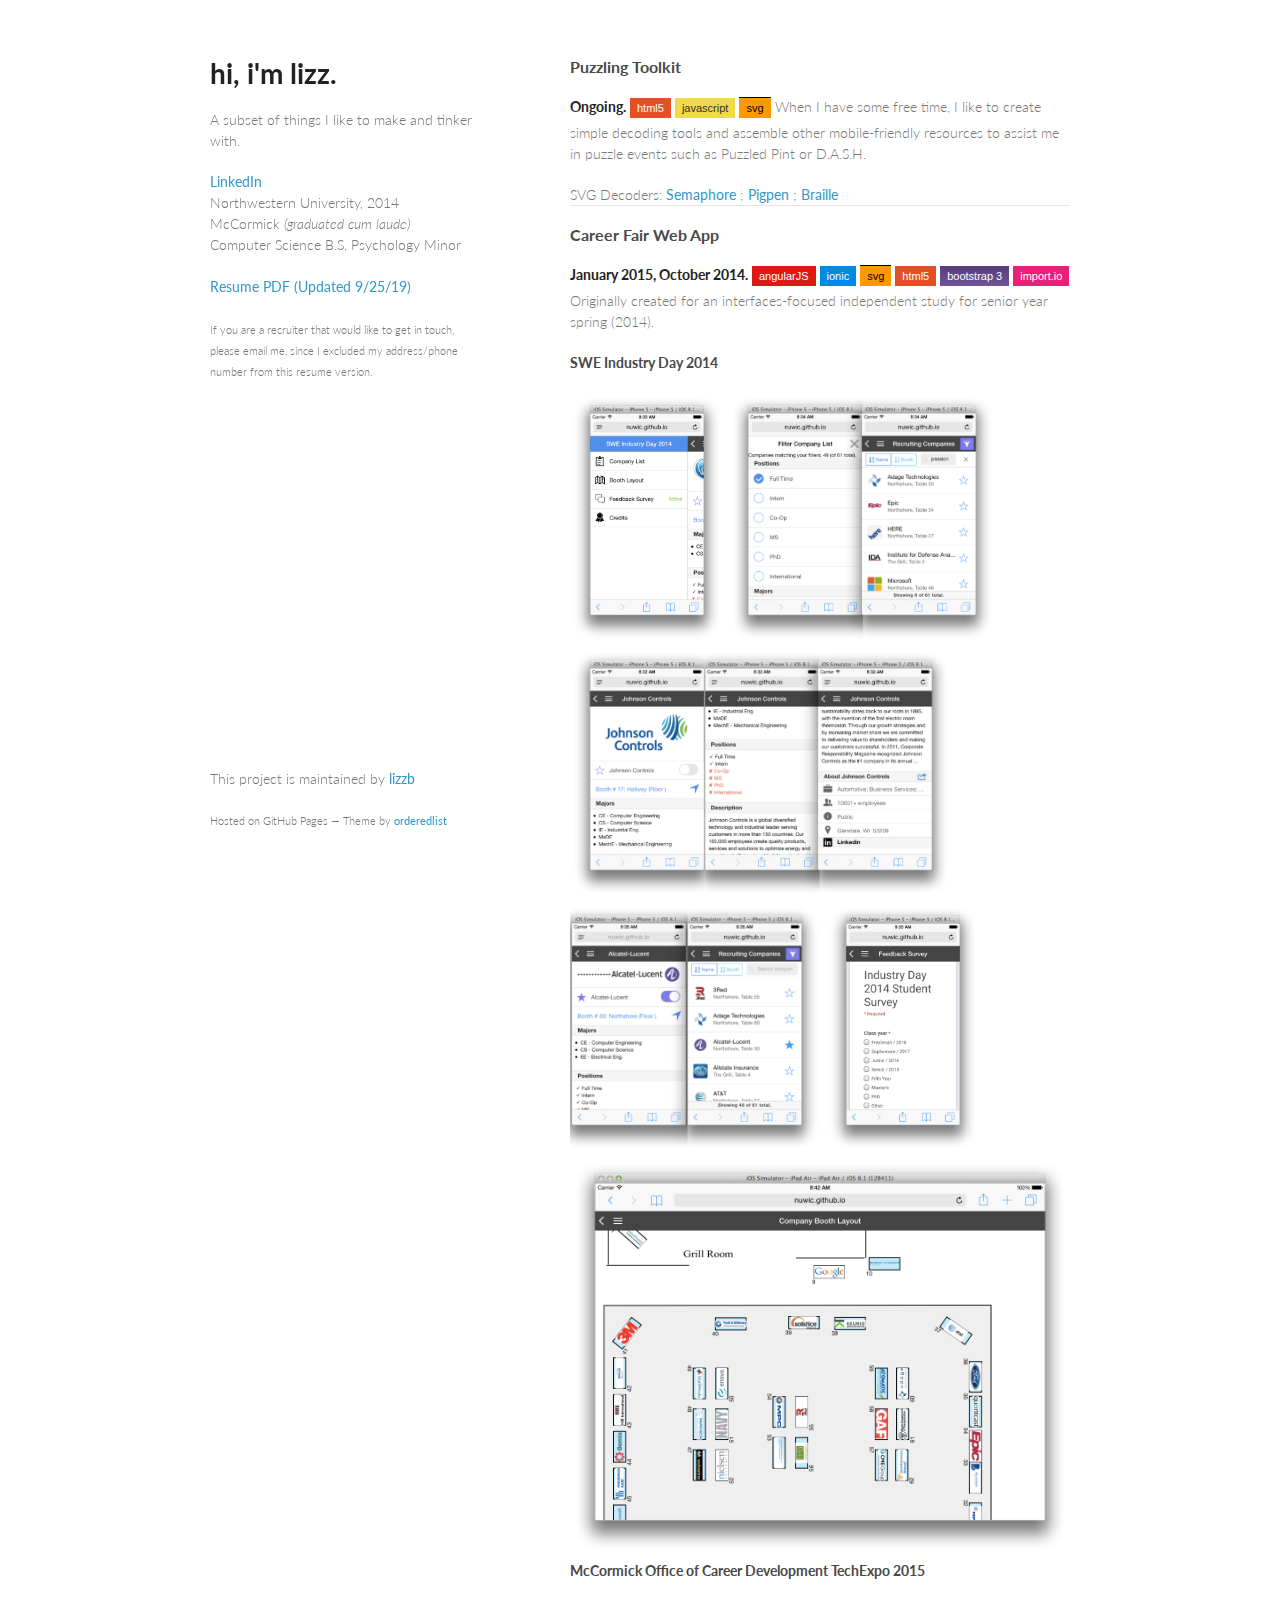
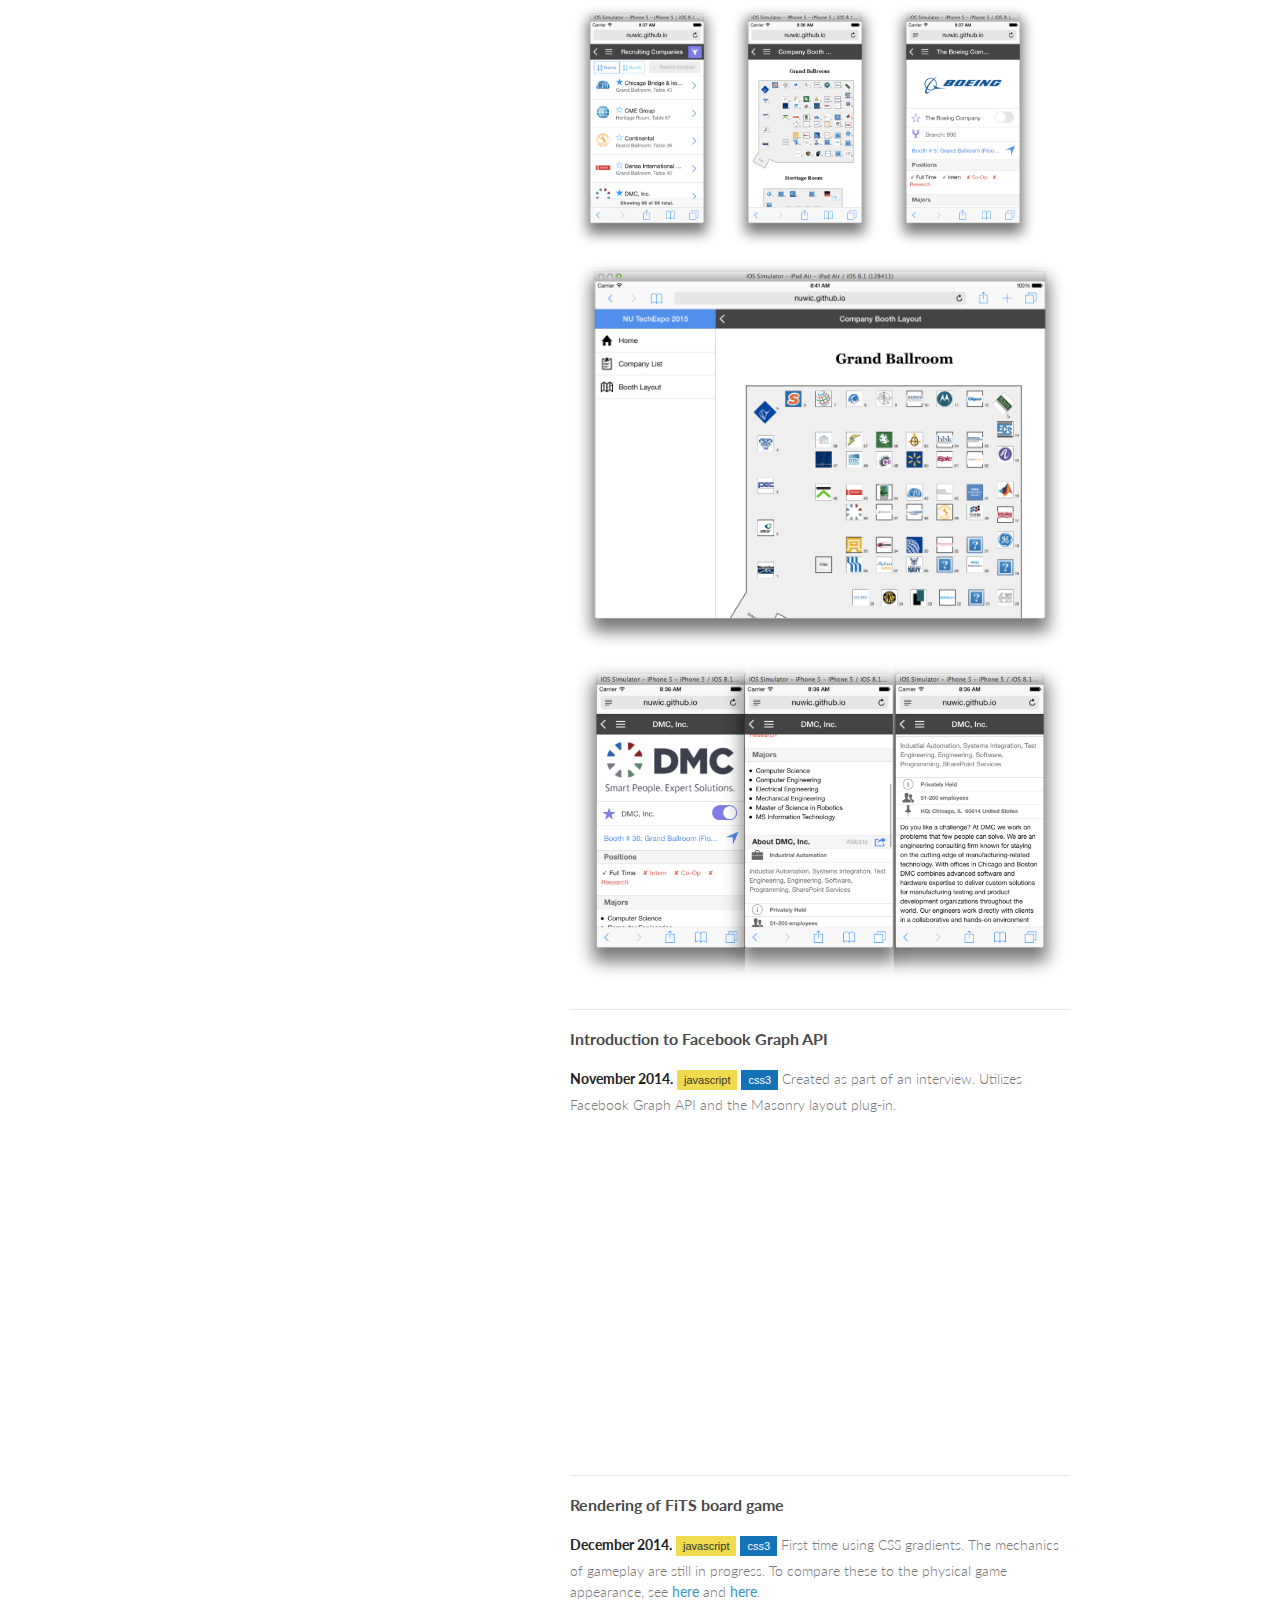
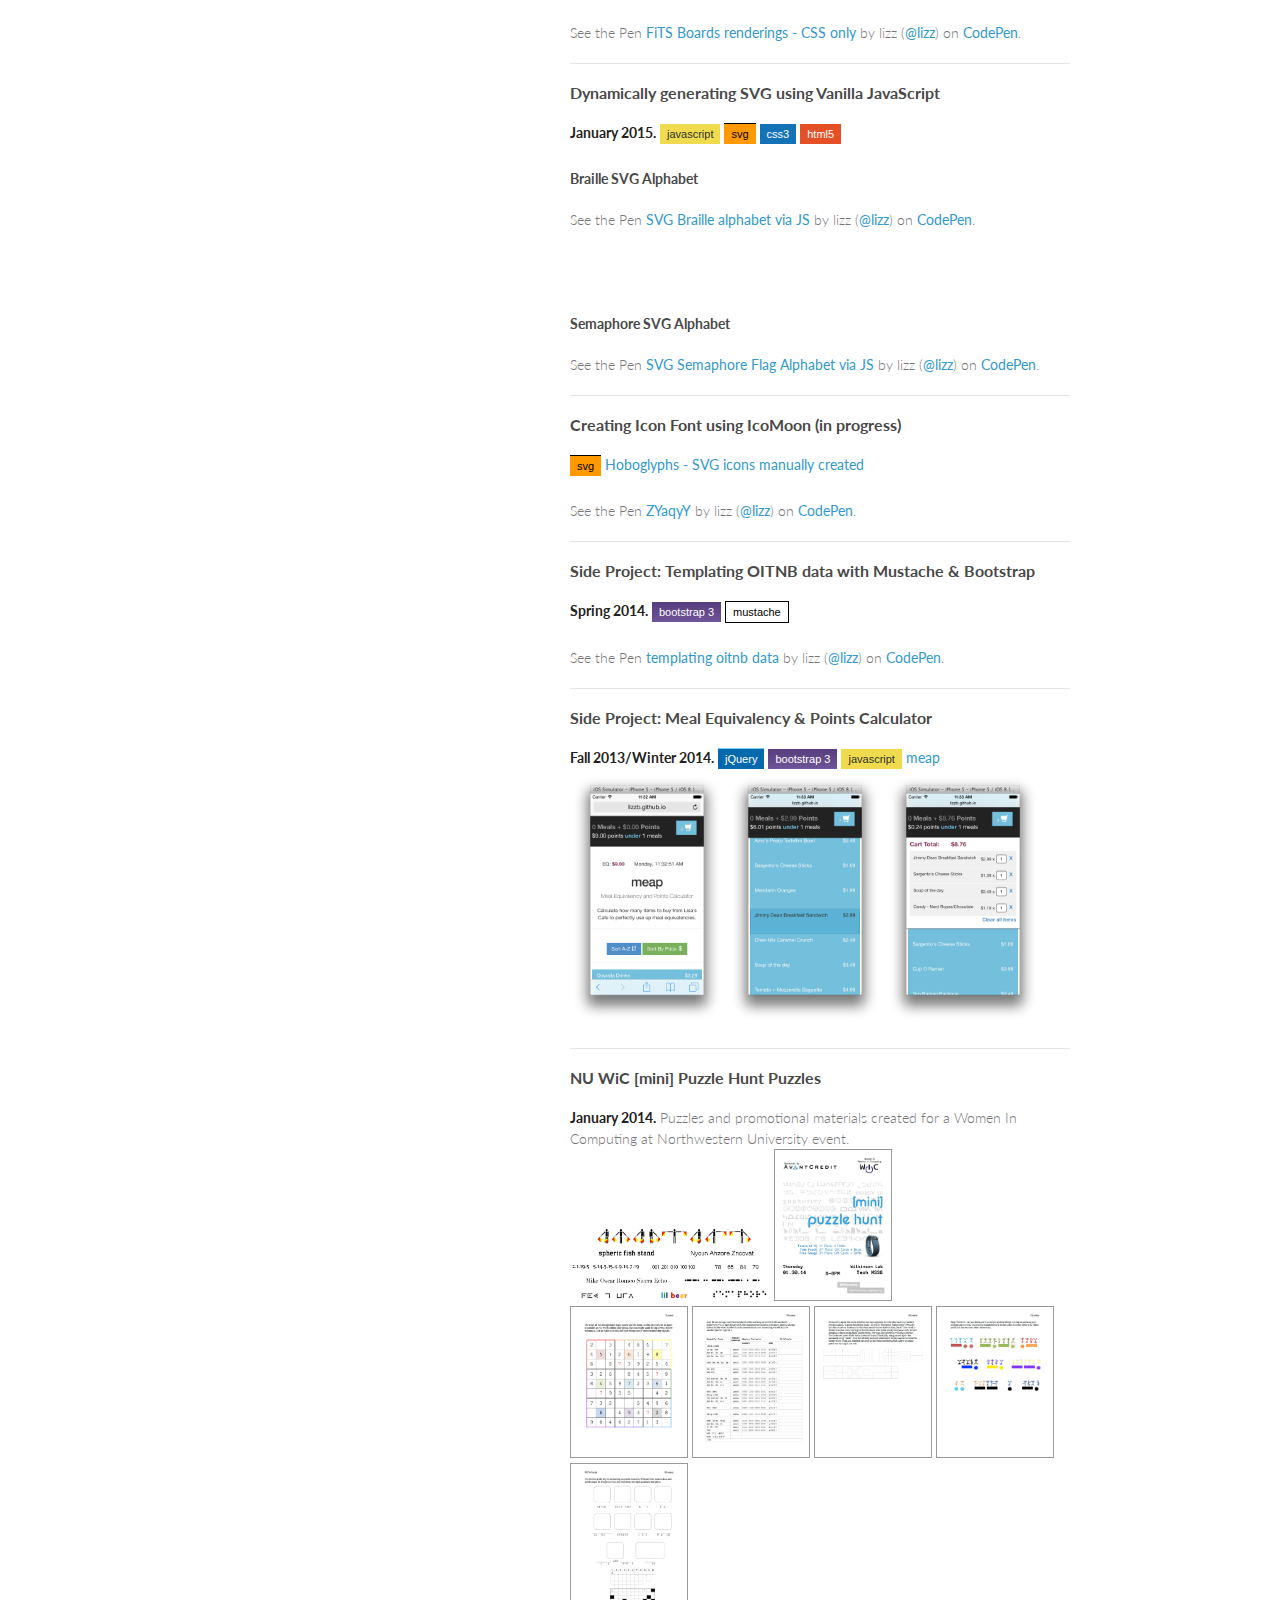
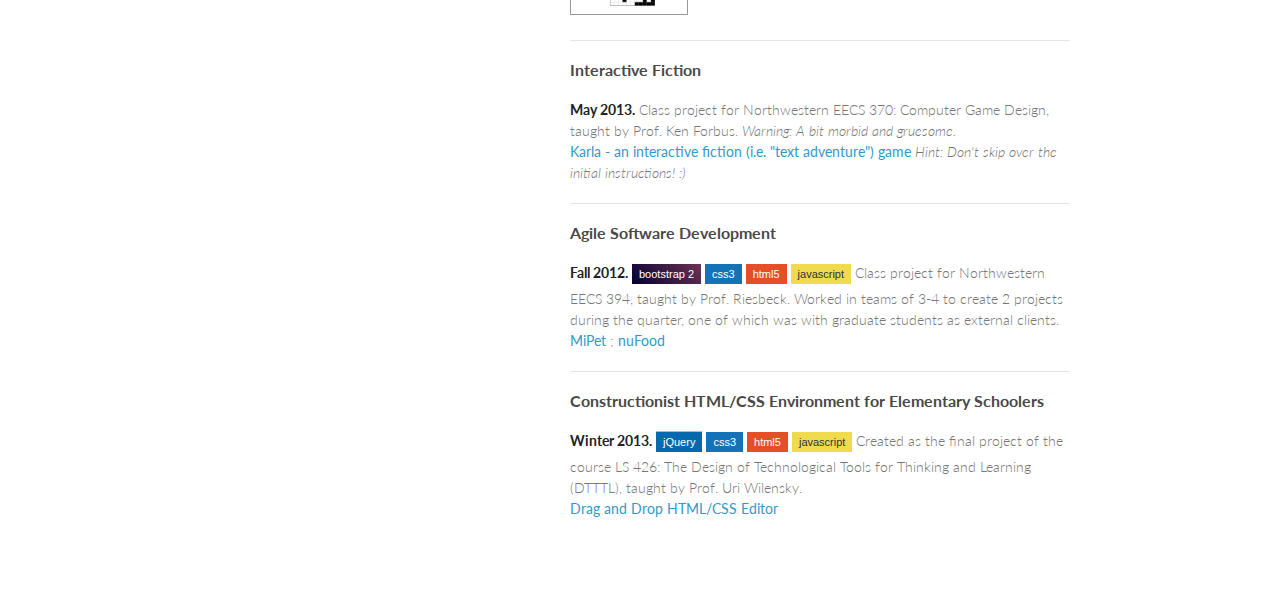
<file: index.html>
<!doctype html>
<html>
  <head>
    <meta charset="utf-8">
    <meta http-equiv="X-UA-Compatible" content="chrome=1">
    <title>lizzb.github.io by lizzb</title>


	  <!-- Global site tag (gtag.js) - Google Analytics -->
<script async src="https://www.googletagmanager.com/gtag/js?id=UA-146335872-3"></script>
<script>
  window.dataLayer = window.dataLayer || [];
  function gtag(){dataLayer.push(arguments);}
  gtag('js', new Date());

  gtag('config', 'UA-146335872-3');
</script>

<script>
  (function(i,s,o,g,r,a,m){i['GoogleAnalyticsObject']=r;i[r]=i[r]||function(){
  (i[r].q=i[r].q||[]).push(arguments)},i[r].l=1*new Date();a=s.createElement(o),
  m=s.getElementsByTagName(o)[0];a.async=1;a.src=g;m.parentNode.insertBefore(a,m)
  })(window,document,'script','//www.google-analytics.com/analytics.js','ga');

  ga('create', 'UA-45359239-5', 'auto');
  ga('send', 'pageview');

</script>
	  <!-- no longer sure which account was affiliated with the second analytics above -->


    <link rel="stylesheet" href="stylesheets/styles.css">
    <link rel="stylesheet" href="stylesheets/pygment_trac.css">
    <script src="javascripts/scale.fix.js"></script>
    <meta name="viewport" content="width=device-width, initial-scale=1, user-scalable=no">
    <!--[if lt IE 9]>
    <script src="//html5shiv.googlecode.com/svn/trunk/html5.js"></script>
    <![endif]-->


        <style>
.puzzlehunt-pdf {
height: 120px;
border: 1px solid #999;

height: 150px;
}

.puzzlehunt-banner {
width: 200px;

}
.iphone-sshot {
  height: 250px;
}




.tag {
  /*margin-left: 14px;*/
  margin-bottom: 4px;
  
padding: 2px 7px;
background: #0089e0;
color: #fff;
  font-weight: 500;
text-decoration: none;

  /*font: normal normal normal normal 14px/20px 'Helvetica Neue', Helvetica, Arial, sans-serif;*/
  font-family: 'Helvetica Neue', Helvetica, Arial, sans-serif;
  font-size: 11px;
  
  display: inline-block;
height: 16px;
line-height: 16px;
position: relative;
}

.tag:hover {
  background: #555;
color: white;
}


/*
a:hover, a:focus {
color: #005580;
text-decoration: underline;
}
a:hover, a:active {
outline: 0;
}
a {
color: #0088cc;
text-decoration: none;
}*/

.tag-jquery {
  background: #0769AD;
  border-top: 1px solid #7ACEF4;
}

.tag-ng {
  /*color: #DD1A16;
  background: black;*/
  background: #DD1a16;
  /*border-top: 1px solid black;*/
}

.tag-svg {
  background: #FF9900;
  border-top: 1px solid black;
  color: black;
}

.tag-css {
  background: #1472B6;
  /* #32A9DC */
}

.tag-html {
  background: #E44F25;
  /*#F16629 */
}

.tag-js {
  color: #303230;
  background: #F0DB4E;
}

.tag-mustache {
  background: white;
  color: black;
  border: 1px solid black;
}

.tag-bs2 {
  background: linear-gradient(45deg, #020031 0%,#6d3353 100%);
}

.tag-bs3 {
  background-color: #6f5499;
background-image: -webkit-gradient(linear,left top,left bottom,from(#563d7c),to(#6f5499));
background-image: -webkit-linear-gradient(top,#563d7c 0,#6f5499 100%);
background-image: -o-linear-gradient(top,#563d7c 0,#6f5499 100%);
background-image: linear-gradient(to bottom,#563d7c 0,#6f5499 100%);
filter: progid:DXImageTransform.Microsoft.gradient(startColorstr='#563d7c', endColorstr='#6F5499', GradientType=0);

}

.tag-importio {
background: #e92077;
color: white;
}

.tag-ion{
  
}

    </style>

  </head>
  <body>
    <div class="wrapper">
      <header>
        <h1 class="header">hi, i'm lizz.</h1>


         <p>A subset of things I like to make and tinker with.</p>

         <a target="_blank" href="www.linkedin.com/in/lizzbartos">LinkedIn</a><br>

         Northwestern University, 2014<br>
         McCormick <em>(graduated cum laude)</em><br>
         Computer Science B.S, Psychology Minor<br><br>

         <!--
         http://lizzb.github.io/lizzb/dnd-htmlcss-editor/dndHTMLeditor-final.html
         nuwic.github.io/iday14
         nuwic.github.io/techexpo15
         lizzb.github.io/test-fb-login
         lizzb.github.io/meap
         lizzb.github.io/
fb cal
puzzles
icon font
         -->

       
          <p class="view">
          <!--<a href="bartos-resume_nov14.pdf"> Resume PDF (Updated 2/2/15) </a> -->
	  <!--<a href="BartosResume_2019.09.12.pdf"> Resume PDF (Updated 9/12/19) </a>--> 
	  <a href="BartosResume_2019.09.25.pdf"> Resume PDF (Updated 9/25/19) </a> 
		  
          <br><br>

        <small> If you are a recruiter that would like to get in touch, please email me, since I excluded my address/phone number from this resume version. </small>

        </p>
      </header>

        <!--p>
            This page was whipped up in a few minutes and may or may not be under further constuction. It exists to temporarily provide a link to a soft-copy of my resume during the Fall 2013/Winter 2014 recruiting season. 
        </p-->


      
      

    
      <section>
	      
	      
<h3>Puzzling Toolkit</h3>

<p><strong>Ongoing.</strong> 
<a class="tag tag-html" href="">html5</a>
<a class="tag tag-js" href="">javascript</a>
<a class="tag tag-svg" href="">svg</a>

 When I have some free time, I like to create simple decoding tools and assemble other mobile-friendly resources
	to assist me in puzzle events such as Puzzled Pint or D.A.S.H.
	      
	      </p>

SVG Decoders: <a href="http://lizzb.github.io/puzz/#semaphore" target="_blank"> Semaphore </a>; <a href="http://lizzb.github.io/puzz/#pigpen" target="_blank"> Pigpen </a>; <a href="http://lizzb.github.io/puzz/#braille" target="_blank"> Braille </a>


<hr>
	      <!-- ...................................... -->
	      

<h3>Career Fair Web App</h3>

<p> <strong>January 2015, October 2014.</strong>  

<a class="tag tag-ng" href="">angularJS</a>
<a class="tag tag-ion" href="">ionic</a>
<a class="tag tag-svg" href="">svg</a>
<a class="tag tag-html" href="">html5</a>
<a class="tag tag-bs3" href="">bootstrap 3</a>
<a class="tag tag-importio" href="">import.io</a>

Originally created for an interfaces-focused independent study for senior year spring (2014).</p>

<a href="nuwic.github.io/iday14" target="_blank"><h4>SWE Industry Day 2014</h4></a>

<img class="iphone-sshot" src="images/iday14/revealside-iphone-iday14.png">

<!--img class="iphone-sshot" src="images/iday14/iday14-list.png"-->

<img class="iphone-sshot" src="images/iday14/filter-position-and-search-iday14.png">



<img class="iphone-sshot" src="images/iday14/company-details-iday14.png">

<img class="iphone-sshot" src="images/iday14/allstate-starred-iday14.png">

<!--
iday14-details-ipad-sidereveal
images/iday14/iday14-details-ipad
-->


<img class="iphone-sshot" src="images/iday14/iday14-googleform.png">

<img class="ipad-sshot" src="images/iday14/iday14-map-ipad.png">

<a href="nuwic.github.io/techexpo15" target="_blank"><h4>McCormick Office of Career Development TechExpo 2015</h4></a>


<p>

<img class="iphone-sshot" src="images/techexpo15/dmc-starred-in-list-techexpo.png">

<img class="iphone-sshot" src="images/techexpo15/map-iphone-techexpo.png">

<img class="iphone-sshot" src="images/techexpo15/boeing-branch.png">

<img class="ipad-sshot" src="images/techexpo15/map-ipad-techexpo.png">

<img class="" src="images/techexpo15/dmc-comp-details-techexpo.png">



</p>

<hr>
<!-- ...................................... -->

<h3>Introduction to Facebook Graph API</h3>

<p><strong>November 2014.</strong> 

<a class="tag tag-js" href="">javascript</a>
<a class="tag tag-css" href="">css3</a>

Created as part of an interview. Utilizes Facebook Graph API and the Masonry layout plug-in. </p>

<p>
<iframe width="420" height="315" src="https://www.youtube.com/embed/cD1FTp2Cg8s" frameborder="0" allowfullscreen></iframe>
</p>


<!-- ...................................... -->

<hr>
<h3>Rendering of FiTS board game</h3>

<p><strong>December 2014.</strong> 
<a class="tag tag-js" href="">javascript</a>
<a class="tag tag-css" href="">css3</a>

First time using CSS gradients. The mechanics of gameplay are still in progress. To compare these to the physical game appearance, see <a href="http://cdn2.elfen.de/media/catalog/product/images/4/0/4005556264964_1319234.jpg" target="_blank">here</a> and <a href="http://www.theboardgamefamily.com/wp-content/uploads/2014/04/FITSBoards.jpg" target="_blank">here</a>. </p>

<p data-height="386" data-theme-id="12120" data-slug-hash="vEyQJj" data-default-tab="result" data-user="lizz" class='codepen'>See the Pen <a href='http://codepen.io/lizz/pen/vEyQJj/'>FiTS Boards renderings - CSS only</a> by lizz (<a href='http://codepen.io/lizz'>@lizz</a>) on <a href='http://codepen.io'>CodePen</a>.</p>
<script async src="//assets.codepen.io/assets/embed/ei.js"></script>


<hr>
<h3>Dynamically generating SVG using Vanilla JavaScript</h3>
<p><strong>January 2015.</strong>

<a class="tag tag-js" href="">javascript</a>
<a class="tag tag-svg" href="">svg</a>
<a class="tag tag-css" href="">css3</a>
<a class="tag tag-html" href="">html5</a>

</p>

<h4>Braille SVG Alphabet </h4>

      	<p data-height="393" data-theme-id="12120" data-slug-hash="WboZrM" data-default-tab="result" data-user="lizz" class='codepen'>See the Pen <a href='http://codepen.io/lizz/pen/WboZrM/'>SVG Braille alphabet via JS</a> by lizz (<a href='http://codepen.io/lizz'>@lizz</a>) on <a href='http://codepen.io'>CodePen</a>.</p>
<script async src="//assets.codepen.io/assets/embed/ei.js"></script>

<br><br><br>

<h4>Semaphore SVG Alphabet </h4>
<p data-height="266" data-theme-id="12120" data-slug-hash="MYJmXL" data-default-tab="result" data-user="lizz" class='codepen'>See the Pen <a href='http://codepen.io/lizz/pen/MYJmXL/'>SVG Semaphore Flag Alphabet via JS</a> by lizz (<a href='http://codepen.io/lizz'>@lizz</a>) on <a href='http://codepen.io'>CodePen</a>.</p>
<script async src="//assets.codepen.io/assets/embed/ei.js"></script>

<!--
Semaphore
http://codepen.io/lizz/pen/MYJmXL - full, cross body
http://codepen.io/lizz/pen/EaNqZE

Braille
http://codepen.io/lizz/pen/WboZrM
-->

<!--
<p data-height="467" data-theme-id="12120" data-slug-hash="dozvG" data-default-tab="result" data-user="lizz" class='codepen'>See the Pen <a href='http://codepen.io/lizz/pen/dozvG/'>dozvG</a> by lizz (<a href='http://codepen.io/lizz'>@lizz</a>) on <a href='http://codepen.io'>CodePen</a>.</p>
<script async src="//assets.codepen.io/assets/embed/ei.js"></script> -->

<!--a class="jsbin-embed" href="http://jsbin.com/luvaju/12/embed?js,output">JS Bin</a><script src="http://static.jsbin.com/js/embed.js"></script-->
   
   <hr>  
<h3>Creating Icon Font using IcoMoon (in progress) </h3>

<p><a class="tag tag-svg" href="">svg</a>
<a href="http://lizzb.github.io/hoboglyphs" target="_blank">Hoboglyphs - SVG icons manually created </a></p>

<p data-height="193" data-theme-id="12120" data-slug-hash="ZYaqyY" data-default-tab="result" data-user="lizz" class='codepen'>See the Pen <a href='http://codepen.io/lizz/pen/ZYaqyY/'>ZYaqyY</a> by lizz (<a href='http://codepen.io/lizz'>@lizz</a>) on <a href='http://codepen.io'>CodePen</a>.</p>
<script async src="//assets.codepen.io/assets/embed/ei.js"></script>




<hr>
<h3>Side Project: Templating OITNB data with Mustache &amp; Bootstrap</h3>
<p><strong>Spring 2014.</strong>
<a class="tag tag-bs3" href="">bootstrap 3</a>
<a class="tag tag-mustache" href="">mustache</a>
</p>
<p data-height="505" data-theme-id="12120" data-slug-hash="whKts" data-default-tab="result" data-user="lizz" class='codepen'>See the Pen <a href='http://codepen.io/lizz/pen/whKts/'>templating oitnb data</a> by lizz (<a href='http://codepen.io/lizz'>@lizz</a>) on <a href='http://codepen.io'>CodePen</a>.</p>
<script async src="//assets.codepen.io/assets/embed/ei.js"></script>





<hr>
<h3>Side Project: Meal Equivalency &amp; Points Calculator</h3>

<p>
<strong>Fall 2013/Winter 2014.</strong> 
<a class="tag tag-jquery" href="">jQuery</a>
<a class="tag tag-bs3" href="">bootstrap 3</a>
<a class="tag tag-js" href="">javascript</a>

<a href="lizzb.github.io/meap" target="_blank">meap</a><br>
<img class="iphone-sshot" src="images/meap/meap-top.png">
<img class="iphone-sshot" src="images/meap/meap-list.png">
<img class="iphone-sshot" src="images/meap/meap-cart.png">
</p>


<hr>
<h3>NU WiC [mini] Puzzle Hunt Puzzles</h3>
<p><strong>January 2014.</strong> 
 Puzzles and promotional materials created for a Women In Computing at Northwestern University event.
<br>

<a href="nuwic-puzzlehuntito/fb-banner.jpg" target="_blank"><img class="puzzlehunt-banner" src="nuwic-puzzlehuntito/fb-banner.jpg"></a>


<a href="nuwic-puzzlehuntito/wic-puzzles14_flyer.pdf" target="_blank"><img class="puzzlehunt-pdf" src="nuwic-puzzlehuntito/wic-puzzles14_flyer.jpg"></a>

<br>

<a href="nuwic-puzzlehuntito/puzzle1.pdf" target="_blank"><img class="puzzlehunt-pdf" src="nuwic-puzzlehuntito/puzzle1.jpg"></a>
<a href="nuwic-puzzlehuntito/puzzle2.pdf" target="_blank"><img class="puzzlehunt-pdf" src="nuwic-puzzlehuntito/puzzle2.jpg"></a>
<a href="nuwic-puzzlehuntito/puzzle3.pdf" target="_blank"><img class="puzzlehunt-pdf" src="nuwic-puzzlehuntito/puzzle3.jpg"></a>
<a href="nuwic-puzzlehuntito/puzzle4.pdf" target="_blank"><img class="puzzlehunt-pdf" src="nuwic-puzzlehuntito/puzzle4.jpg"></a>
<a href="nuwic-puzzlehuntito/meta-start.pdf" target="_blank"><img class="puzzlehunt-pdf" src="nuwic-puzzlehuntito/meta-start.jpg"></a>
</p>


<hr>
<h3>Interactive Fiction</h3>

<p>
<strong>May 2013.</strong> 
 Class project for Northwestern EECS 370: Computer Game Design, taught by Prof. Ken Forbus. <em> Warning: A bit morbid and gruesome.</em> <br>
<a href="http://lizzb.github.com/lizzb/karla/play.html" target="_blank"> Karla - an interactive fiction (i.e. "text adventure") game </a><em>Hint: Don't skip over the initial instructions! :) </em>
</p>








  <hr>  
<h3>Agile Software Development</h3>

<p>
<strong>Fall 2012.</strong> 
<a class="tag tag-bs2" href="">bootstrap 2</a>
<a class="tag tag-css" href="">css3</a>
<a class="tag tag-html" href="">html5</a>
<a class="tag tag-js" href="">javascript</a>

 Class project for Northwestern EECS 394, taught by Prof. Riesbeck. Worked in teams of 3-4 to create 2 projects during the quarter, one of which was with graduate students as external clients.
<a href="" target="_blank"> MiPet </a>; <a href="" target="_blank"> nuFood </a>
</p>
       

<hr>
<h3>Constructionist HTML/CSS Environment for Elementary Schoolers</h3>
<p> <strong>Winter 2013.</strong> 
<a class="tag tag-jquery" href="">jQuery</a>
<a class="tag tag-css" href="">css3</a>
<a class="tag tag-html" href="">html5</a>
<a class="tag tag-js" href="">javascript</a>

Created as the final project of the course LS 426: The Design of Technological Tools for Thinking and Learning (DTTTL), taught by Prof. Uri Wilensky.<br> <a href="http://lizzb.github.com/lizzb/dnd-htmlcss-editor/dndHTMLeditor-final.html" target="_blank">Drag and Drop HTML/CSS Editor </a>
</p>
              

 </section>


      <!--
        <h3>
<a name="welcome-to-github-pages" class="anchor" href="#welcome-to-github-pages"><span class="octicon octicon-link"></span></a>Welcome to GitHub Pages.</h3>

<p>This automatic page generator is the easiest way to create beautiful pages for all of your projects. Author your page content here using GitHub Flavored Markdown, select a template crafted by a designer, and publish. After your page is generated, you can check out the new branch:</p>

<pre><code>$ cd your_repo_root/repo_name
$ git fetch origin
$ git checkout gh-pages
</code></pre>

<p>If you're using the GitHub for Mac, simply sync your repository and you'll see the new branch.</p>
    -->


      

    <!--
      <ul>
      <li> EECS 370 - Computer Game Design
        <br/> <em> Spring 2013, Prof. Ken Forbus </em>
          <ul>
            <li>
              <a href="http://lizzb.github.com/lizzb/kaffeeklatsch.html"<a href="http://lizzb.github.com/lizzb/kaffeeklatsch/kaffeeklatsch-v3.html"> Kaffeeklatsch - A Coffee Shop Simulation Game </a>
            </li>
            <li>
              <a href="http://lizzb.github.com/lizzb/karla/play.html"> Karla - an interactive fiction (i.e. "text adventure") game </a>
              <br> <em> Hint: Don't skip over the initial instructions! :) </em>
            </li>
          </ul>
      </li>
      
      <li> LS 426 - The Design of Technological Tools for Thinking and Learning (DTTTL)
        <br/> <em> Winter 2013, Prof. Uri Wilensky </em>
          <ul>
            <li> Actual final project - <a href="http://lizzb.github.com/lizzb/dnd-htmlcss-editor/dndHTMLeditor-final.html" target="_blank">Drag and Drop HTML/CSS Editor </a>
            </li>
      
      <li> EECS 394 - Agile Mobile Development
        <br/> <em> Fall 2012, Prof. Chris Riesbeck </em>
          <ul>
            <li>
              <a href="http://nufood.heroku.com/" target="_blank"> nuFood </a>
            </li>
            <li>
              miPet (<a href="http://mipet.herokuapp.com/user/17 arget="_blank"/">Joanna</a> is a nice example)
            </li>
          </ul>
      </li>
      
    </ul>
    
    -->
    
    

      <footer>
        <p>This project is maintained by <a href="https://github.com/lizzb">lizzb</a></p>
        <p><small>Hosted on GitHub Pages &mdash; Theme by <a href="https://github.com/orderedlist">orderedlist</a></small></p>
      </footer>
      
    </div>
    <!--[if !IE]><script>fixScale(document);</script><![endif]-->
		
  </body>
</html>
</file>
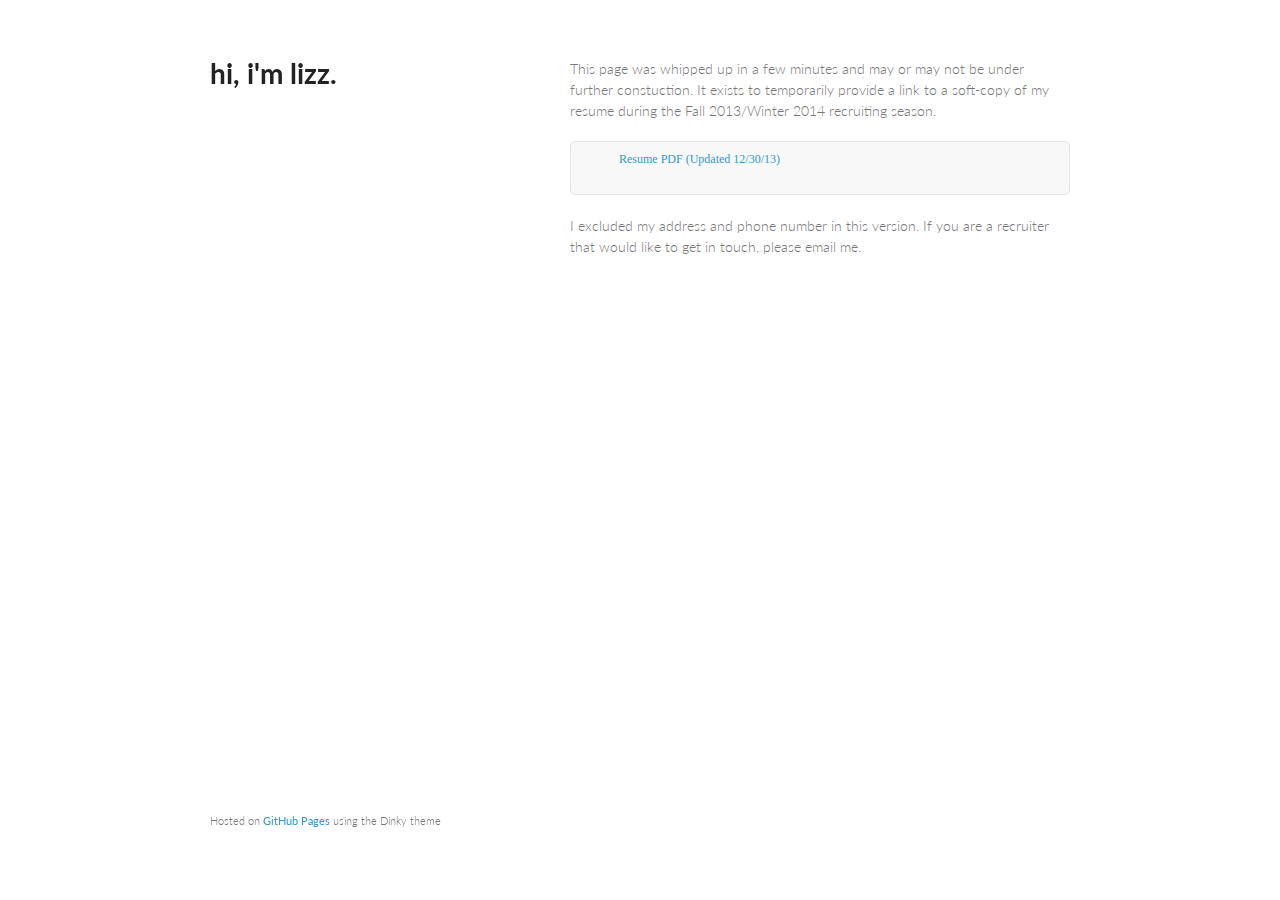
<file: index-old.html>
<!doctype html>
<html>
  <head>
    <meta charset="utf-8">
    <meta http-equiv="X-UA-Compatible" content="chrome=1">
    <title>lizzb.github.io by lizzb</title>

    <link rel="stylesheet" href="stylesheets/styles.css">
    <link rel="stylesheet" href="stylesheets/pygment_trac.css">
    <script src="javascripts/scale.fix.js"></script>
    <meta name="viewport" content="width=device-width, initial-scale=1, user-scalable=no">
    <!--[if lt IE 9]>
    <script src="//html5shiv.googlecode.com/svn/trunk/html5.js"></script>
    <![endif]-->
  </head>
  <body>
    <div class="wrapper">
      <header>
        <h1 class="header">hi, i'm lizz.</h1>
        <!-- p class="header">(This page is still under construction)</p -->
        <!--
        <h1 class="header">lizzb.github.io</h1>
        <p class="header">Under construction...</p>

        <ul>
          <li><a class="buttons github" href="https://github.com/lizzb">GitHub Profile</a></li>
        </ul>
        -->
      </header>
      <section>
        <p>
            This page was whipped up in a few minutes and may or may not be under further constuction. It exists to temporarily provide a link to a soft-copy of my resume during the Fall 2013/Winter 2014 recruiting season. 
        </p>

        <pre>
          <a href="bartos_resume-jan2014.pdf"> Resume PDF (Updated 12/30/13) </a>
        </pre>

        <p> I excluded my address and phone number in this version. If you are a recruiter that would like to get in touch, please email me. </p>

      </section>

      <!--
      <section>
        <h3>
<a name="welcome-to-github-pages" class="anchor" href="#welcome-to-github-pages"><span class="octicon octicon-link"></span></a>Welcome to GitHub Pages.</h3>

<p>This automatic page generator is the easiest way to create beautiful pages for all of your projects. Author your page content here using GitHub Flavored Markdown, select a template crafted by a designer, and publish. After your page is generated, you can check out the new branch:</p>

<pre><code>$ cd your_repo_root/repo_name
$ git fetch origin
$ git checkout gh-pages
</code></pre>

<p>If you're using the GitHub for Mac, simply sync your repository and you'll see the new branch.</p>

<h3>
<a name="designer-templates" class="anchor" href="#designer-templates"><span class="octicon octicon-link"></span></a>Designer Templates</h3>

<p>We've crafted some handsome templates for you to use. Go ahead and continue to layouts to browse through them. You can easily go back to edit your page before publishing. After publishing your page, you can revisit the page generator and switch to another theme. Your Page content will be preserved if it remained markdown format.</p>

<h3>
<a name="rather-drive-stick" class="anchor" href="#rather-drive-stick"><span class="octicon octicon-link"></span></a>Rather Drive Stick?</h3>

<p>If you prefer to not use the automatic generator, push a branch named <code>gh-pages</code> to your repository to create a page manually. In addition to supporting regular HTML content, GitHub Pages support Jekyll, a simple, blog aware static site generator written by our own Tom Preston-Werner. Jekyll makes it easy to create site-wide headers and footers without having to copy them across every page. It also offers intelligent blog support and other advanced templating features.</p>

<h3>
<a name="authors-and-contributors" class="anchor" href="#authors-and-contributors"><span class="octicon octicon-link"></span></a>Authors and Contributors</h3>

<p>You can <a href="https://github.com/blog/821" class="user-mention">@mention</a> a GitHub username to generate a link to their profile. The resulting <code>&lt;a&gt;</code> element will link to the contributor's GitHub Profile. For example: In 2007, Chris Wanstrath (<a href="https://github.com/defunkt" class="user-mention">@defunkt</a>), PJ Hyett (<a href="https://github.com/pjhyett" class="user-mention">@pjhyett</a>), and Tom Preston-Werner (<a href="https://github.com/mojombo" class="user-mention">@mojombo</a>) founded GitHub.</p>

<h3>
<a name="support-or-contact" class="anchor" href="#support-or-contact"><span class="octicon octicon-link"></span></a>Support or Contact</h3>

<p>Having trouble with Pages? Check out the documentation at <a href="http://help.github.com/pages">http://help.github.com/pages</a> or contact <a href="mailto:support@github.com">support@github.com</a> and we’ll help you sort it out.</p>
      </section>

    -->

      <footer>
        <p><small>Hosted on <a href="https://pages.github.com">GitHub Pages</a> using the Dinky theme</small></p>
      </footer>
    </div>
    <!--[if !IE]><script>fixScale(document);</script><![endif]-->
		
  </body>
</html>
</file>
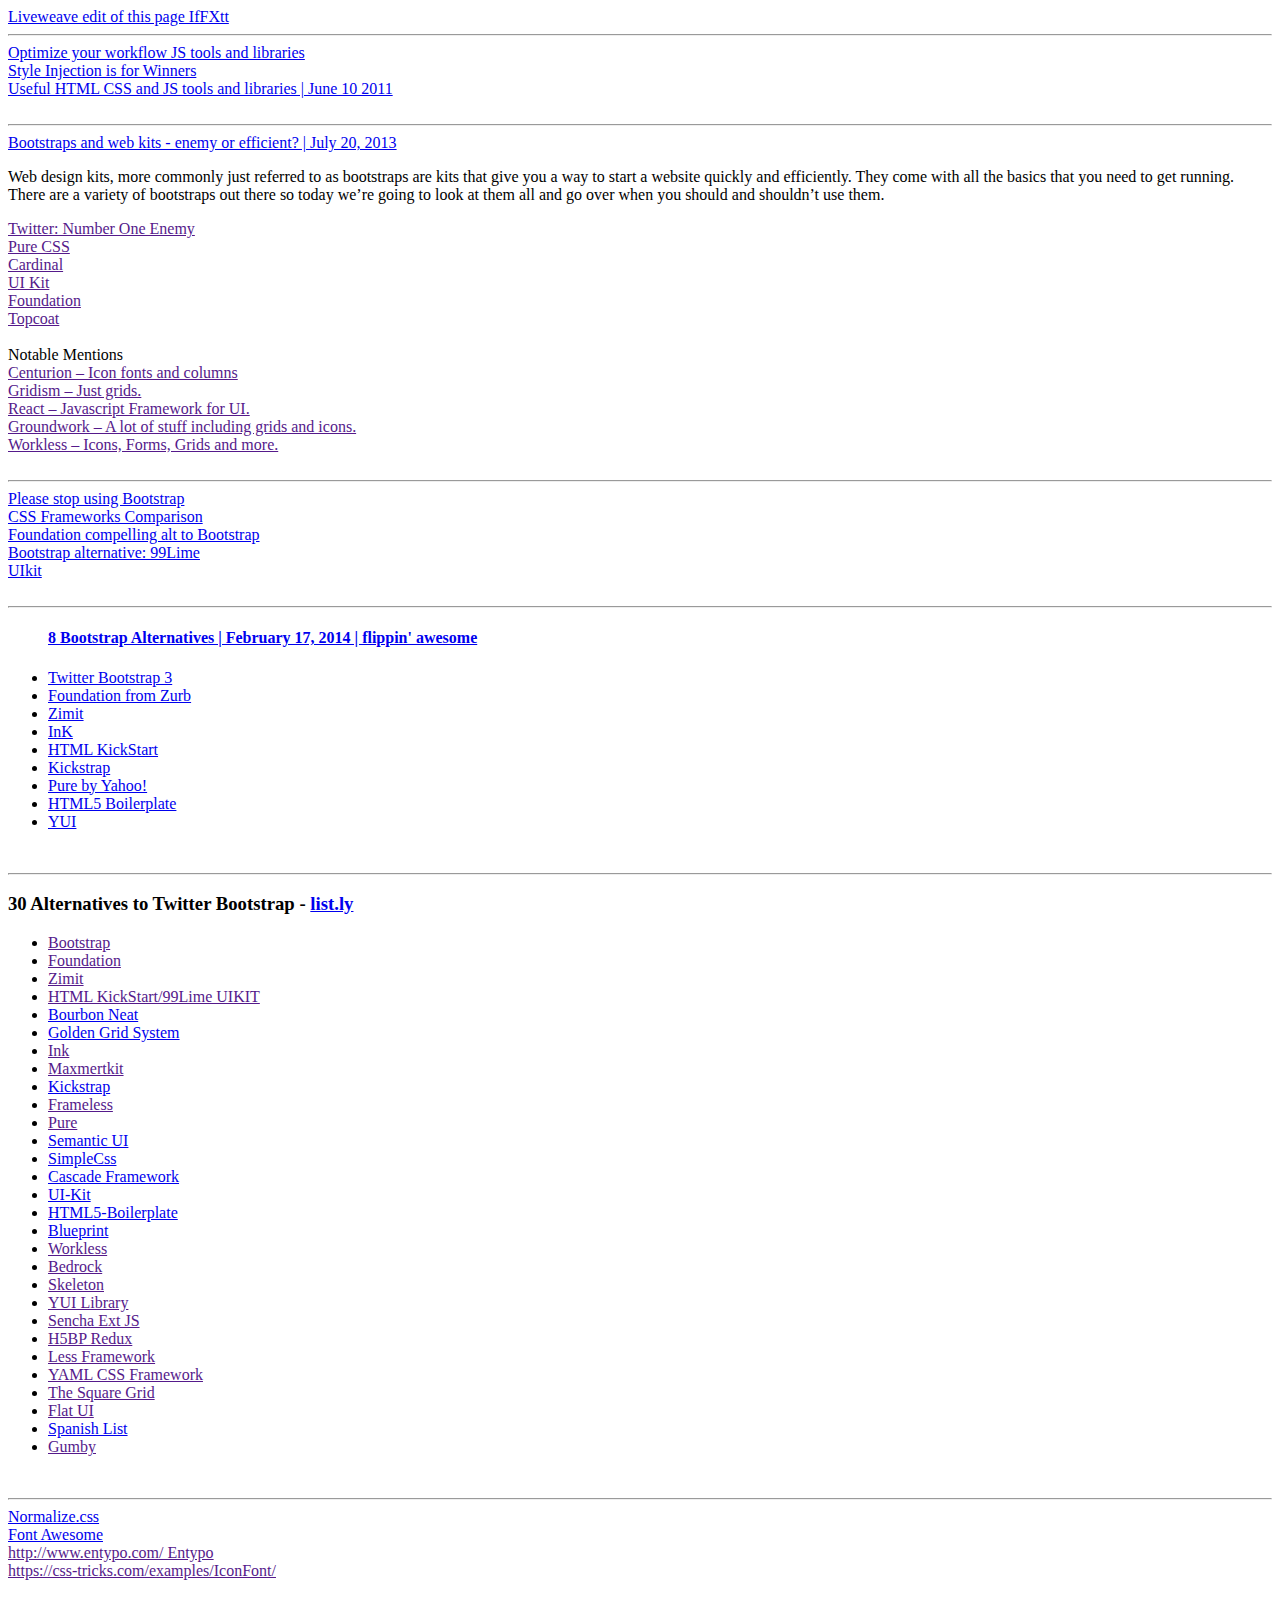
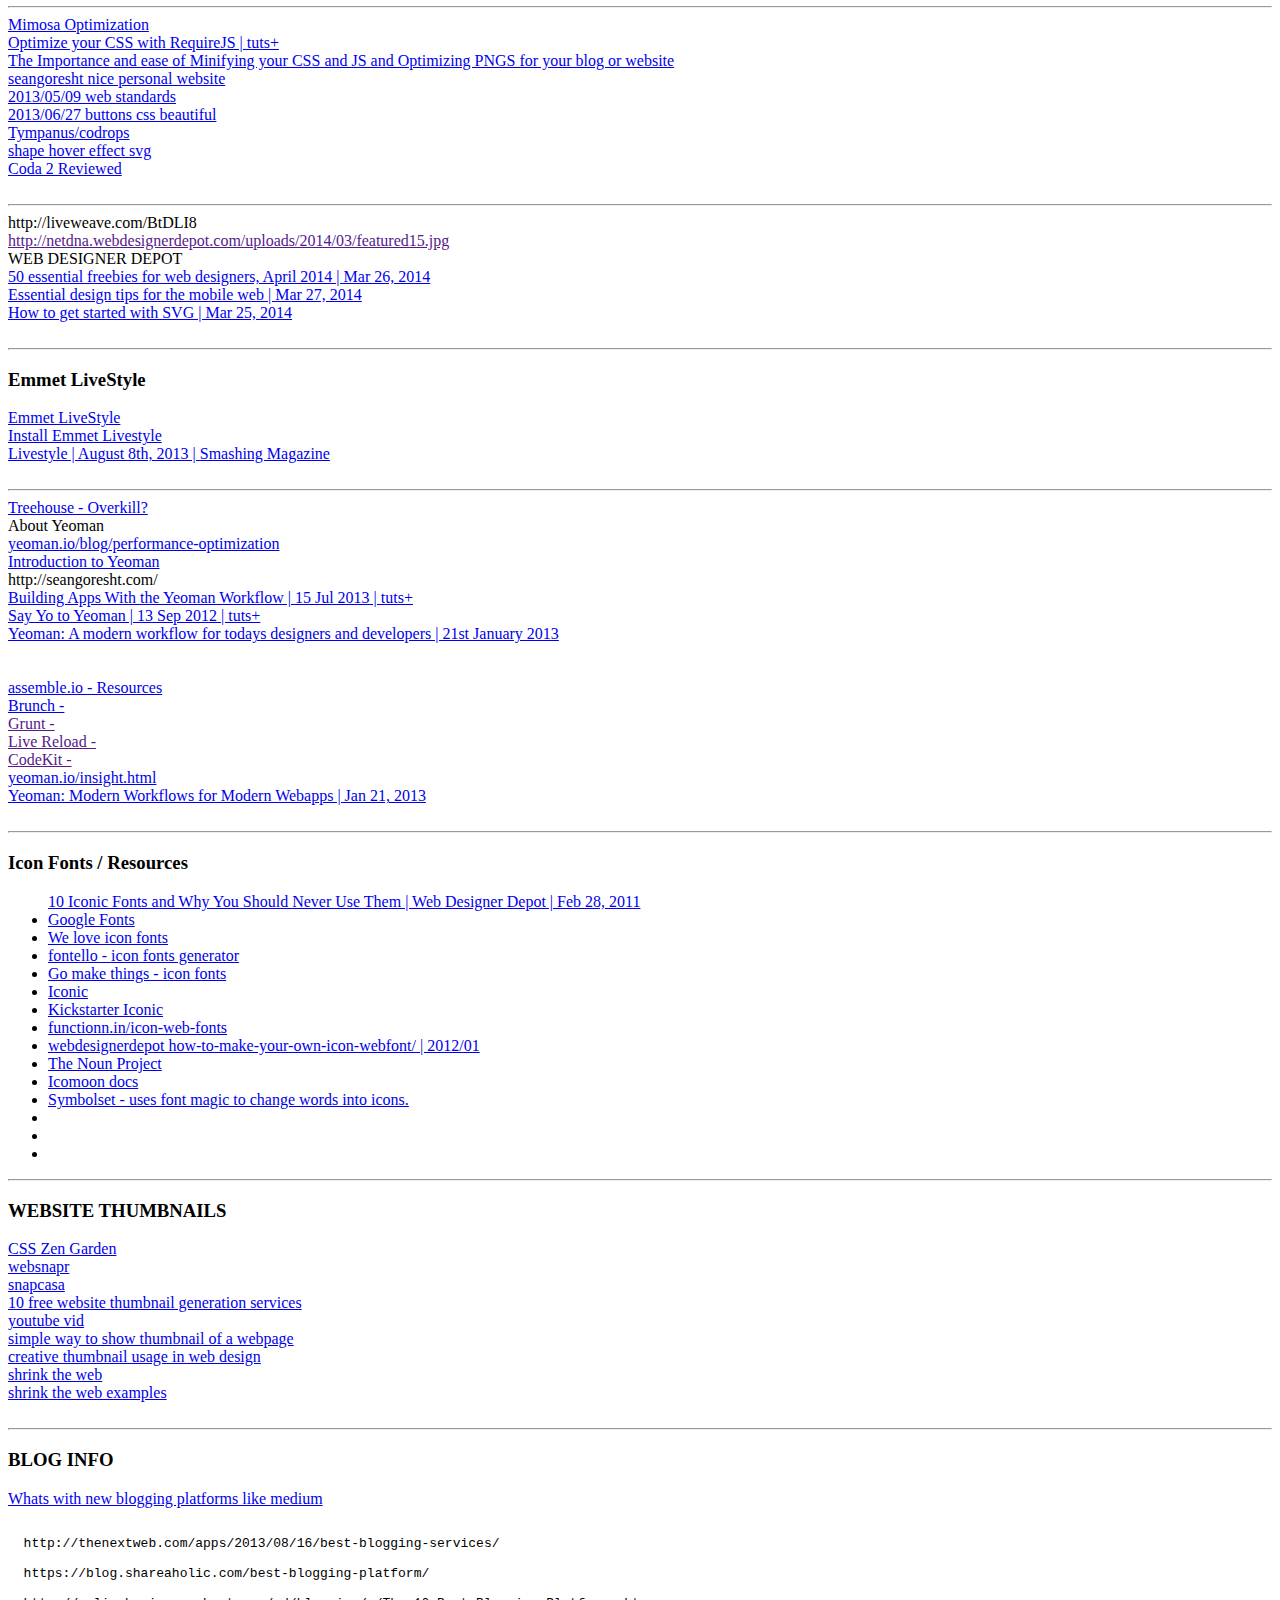
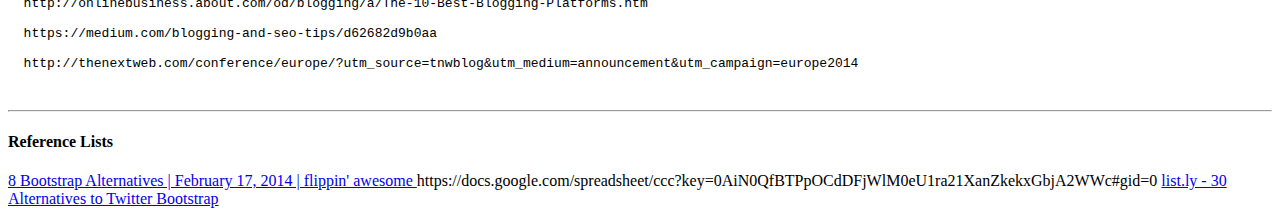
<file: tidbits.html>
<!DOCTYPE html>
<html>
<head>
<title> HTML5, CSS3 and JavaScript demo </title>
</head>
<body>
<!-- Start your code here -->
  
  <a href="http://liveweave.com/ULFu62" target="_blank">Liveweave edit of this page IfFXtt</a>
    
  
  <br/><hr/>
  
  
    <li> <a href= "http://www.joezimjs.com/javascript/optimize-your-workflow-javascript-tools-and-libraries/" target="_blank"> Optimize your workflow JS tools and libraries </a> </li> 
  
  <li> <a href="http://css-tricks.com/style-injection-is-for-winners/" target="_blank"> Style Injection is for Winners </a> </li> 
  
    <li> <a href="http://coding.smashingmagazine.com/2011/06/10/useful-html-css-and-javascript-tools-and-libraries/" target="_blank"> Useful HTML CSS and JS tools and libraries | June 10 2011 </a> </li> 
  
  
  <br/><hr/>
  
  
  <a href="http://www.inserthtml.com/2013/07/bootstraps-and-web-kits-enemy-or-efficient/" target="_blank"> Bootstraps and web kits - enemy or efficient? | July 20, 2013 </a>
  
<p> Web design kits, more commonly just referred to as bootstraps are kits that give you a way to start a website quickly and efficiently. They come with all the basics that you need to get running. There are a variety of bootstraps out there so today we’re going to look at them all and go over when you should and shouldn’t use them.</p> 
  
  <li> <a href="" target="_blank"> Twitter: Number One Enemy </a> </li>
  <li> <a href="" target="_blank"> Pure CSS </a> </li>
  <li> <a href="" target="_blank"> Cardinal </a> </li>
  <li> <a href="" target="_blank"> UI Kit </a> </li>
  <li> <a href="" target="_blank"> Foundation </a> </li>
  <li> <a href="" target="_blank"> Topcoat </a> </li>
  <br/>
  
  Notable Mentions <br/>

<li> <a href="" target="_blank"> Centurion – Icon fonts and columns</a> </li>
<li> <a href="" target="_blank"> Gridism – Just grids.</a> </li>
<li> <a href="" target="_blank"> React – Javascript Framework for UI.</a> </li>
<li> <a href="" target="_blank"> Groundwork – A lot of stuff including grids and icons.</a> </li>
  <li> <a href="" target="_blank"> Workless – Icons, Forms, Grids and more. </a> </li>
  
  <br/><hr/>
  

  
  <li> <a href="http://css.dzone.com/articles/please-stop-using-twitter" target="_blank"> Please stop using Bootstrap </a> </li> 
  
  <li> <a href="http://www.monolinea.com/css-frameworks-comparison/" target="_blank"> CSS Frameworks Comparison </a> </li> 
  
  <li> <a href="http://www.sitepoint.com/foundation-compelling-alternative-bootstrap/" target="_blank"> Foundation compelling alt to Bootstrap </a> </li> 

  <li> <a href="http://adayinthepit.com/2012/07/11/twitter-bootstrap-altnerative/ 99Lime" target="_blank"> Bootstrap alternative: 99Lime </a> </li> 
  
    <li> <a href="http://www.codersgrid.com/2013/07/30/uikit-frontend-framework/" target="_blank"> UIkit </a> </li> 
  
    <br/><hr/>
  
  
  <ul>
    <h4> <a href="http://flippinawesome.org/2014/02/17/8-bootstrap-alternatives/" target="_blank">8 Bootstrap Alternatives | February 17, 2014 | flippin' awesome</a> </h4>
    <li> <a href="http://getbootstrap.com/" target="_blank"> Twitter Bootstrap 3 </a> </li>
    <li> <a href="http://foundation.zurb.com/" target="_blank">Foundation from Zurb </a> </li>
    <li> <a href="http://firezenk.github.io/zimit/" target="_blank"> Zimit </a> </li>
    <li> <a href="http://ink.sapo.pt/" target="_blank"> InK </a> </li>
    <li> <a href="http://www.99lime.com/elements/" target="_blank"> HTML KickStart </a> </li>
    <li> <a href="http://getkickstrap.com/" target="_blank"> Kickstrap </a> </li>
    <li> <a href="http://purecss.io/" target="_blank"> Pure by Yahoo! </a> </li>
    <li> <a href="http://html5boilerplate.com/" target="_blank"> HTML5 Boilerplate </a> </li>
    <li> <a href="http://yuilibrary.com/" target="_blank"> YUI </a> </li>
  </ul>
  
  <br/><hr/>

  
  <h3> 30 Alternatives to Twitter Bootstrap - <a href="http://list.ly/list/303-alternatives-to-twitter-bootstrap-html5-css3-responsive-framework" target="_blank">list.ly</a> </h3>
  <ul>
    <li> <a href="" target="_blank"> Bootstrap </a> </li>
    <li> <a href="" target="_blank"> Foundation </a> </li>
    <li> <a href="" target="_blank"> Zimit </a> </li>
    <li> <a href="" target="_blank"> HTML KickStart/99Lime UIKIT </a> </li>
    <li> <a href="http://neat.bourbon.io/" target="_blank"> Bourbon Neat </a> </li>
    <li> <a href="http://goldengridsystem.com/" target="_blank"> Golden Grid System </a> </li>
    <li> <a href="" target="_blank"> Ink </a> </li>
    <li> <a href="" target="_blank"> Maxmertkit </a> </li>
    <li> <a href="http://www.99lime.com/" target="_blank"> Kickstrap </a> </li>
    <li> <a href="" target="_blank"> Frameless </a> </li>
    <li> <a href="" target="_blank"> Pure </a> </li>
    <li> <a href="http://semantic-ui.com/" target="_blank"> Semantic UI </a> </li>
    <li> <a href="http://www.simplecss.it/" target="_blank"> SimpleCss </a> </li>
    <li> <a href="http://www.cascade-framework.com/" target="_blank"> Cascade Framework </a> </li>
    <li> <a href="http://www.99lime.com/" target="_blank"> UI-Kit </a> </li>
    <li> <a href="http://html5boilerplate.com/" target="_blank"> HTML5-Boilerplate </a> </li>
    <li> <a href="http://www.blueprintcss.org/" target="_blank"> Blueprint </a> </li>
    <li> <a href="" target="_blank"> Workless </a> </li>
    <li> <a href="" target="_blank"> Bedrock </a> </li>
    <li> <a href="" target="_blank"> Skeleton </a> </li>
    <li> <a href="" target="_blank"> YUI Library </a> </li>
    <li> <a href="" target="_blank"> Sencha Ext JS </a> </li>
    <li> <a href="" target="_blank"> H5BP Redux </a> </li>
    <li> <a href="" target="_blank"> Less Framework </a> </li>
    <li> <a href="" target="_blank"> YAML CSS Framework </a> </li>
    <li> <a href="" target="_blank"> The Square Grid </a> </li>
    <li> <a href="" target="_blank"> Flat UI </a> </li>
    <li> <a href="http://eduarea.wordpress.com/2013/05/22/10-factores-importantes-a-considerar-antes-de-elegir-un-web-host/?utm_campaign=Listly&utm_medium=list&utm_source=listly" target="_blank"> Spanish List </a> </li>
    <li> <a href="" target="_blank"> Gumby </a> </li>
  </ul>
  
  
  <br/><hr/>
  
  
    <li> <a href="http://necolas.github.io/normalize.css/ normalize.css" target="_blank"> Normalize.css </a> </li>
  
  <li> <a href="http://fortawesome.github.io/Font-Awesome/" target="_blank"> Font Awesome </a> </li>
  
  <li> <a href="" target="_blank">http://www.entypo.com/ Entypo </a> </li>
  
  <li> <a href="" target="_blank">https://css-tricks.com/examples/IconFont/ </a> </li>
  
  
  <br/><hr/>
  
  
  <li> <a href="http://mimosa.io/optimization.html" target="_blank"> Mimosa Optimization </a> </li> 
  
  <li> <a href="http://code.tutsplus.com/tutorials/optimize-your-css-with-requirejs--net-24755" target="_blank"> Optimize your CSS with RequireJS | tuts+ </a> </li> 
  
  <li> <a href="http://www.hanselman.com/blog/TheImportanceAndEaseOfMinifyingYourCSSAndJavaScriptAndOptimizingPNGsForYourBlogOrWebsite.aspx" target="_blank"> The Importance and ease of Minifying your CSS and JS and Optimizing PNGS for your blog or website </a> </li> 
  
      <li> <a href="http://seangoresht.com/" target="_blank"> seangoresht nice personal website </a> </li> 
  
  <li> <a href="http://www.codersgrid.com/2013/05/09/building-mobile-apps-with-web-standards/" target="_blank"> 2013/05/09 web standards </a> </li> 
  
  <li> <a href="http://www.codersgrid.com/2013/06/27/buttons-css-makes-buttons-beautiful/" target="_blank"> 2013/06/27 buttons css beautiful</a> </li> 

  <li> <a href="http://tympanus.net/codrops/" target="_blank"> Tympanus/codrops </a></li> 
<li> <a href="http://tympanus.net/codrops/2014/01/07/shape-hover-effect-with-svg/" target="_blank"> shape hover effect svg </a></li> 
  
  <li> <a href="http://code.tutsplus.com/articles/coda-2-reviewed--net-25120" target="_blank"> Coda 2 Reviewed </a></li>   
  

  

  
  <br/><hr/>
  http://liveweave.com/BtDLI8
  
  
  <li> <a href="" target="_blank"> http://netdna.webdesignerdepot.com/uploads/2014/03/featured15.jpg </a> </li>
  
  WEB DESIGNER DEPOT
  
  <li> <a href="http://www.webdesignerdepot.com/2014/03/50-essential-freebies-for-web-designers-april-2014/" target="_blank"> 50 essential freebies for web designers, April 2014 | Mar 26, 2014 </a> </li>
  
  <li> <a href= "http://www.webdesignerdepot.com/2014/03/essential-design-tips-for-the-mobile-web/" target="_blank"> Essential design tips for the mobile web | Mar 27, 2014 </a> </li>
  
  <li> <a href= "http://www.webdesignerdepot.com/2014/03/how-to-get-started-with-svg/" target="_blank"> How to get started with SVG | Mar 25, 2014 </a> </li>

  
  
    <br/><hr/>
  
  
  <h3> Emmet LiveStyle </h3>
  
   <li> <a href="http://livestyle.emmet.io/" target="_blank"> Emmet LiveStyle </a>
   <li> <a href="http://livestyle.emmet.io/install/" target="_blank"> Install Emmet Livestyle </a> </li>
  
   <li> <a href= "http://coding.smashingmagazine.com/2013/08/08/release-livestyle-css-live-reload/"> Livestyle | August 8th, 2013 | Smashing Magazine  </a> </li>
  

  
  <br/><hr/>
  
  
  <li> <a href="http://teamtreehouse.com/forum/is-an-automated-frontend-workflow-overkill-with-yeoman-grunt-bower-etc" target="_blank"> Treehouse - Overkill? </a> </li>
  
  About Yeoman
  
  <li> <a href= "http://yeoman.io/blog/performance-optimization.html" target="_blank"> yeoman.io/blog/performance-optimization </a> </li>
  
  <li> <a href="http://yycjs.com/learningyeoman/#/welcome" target="_blank"> 
  Introduction to Yeoman </a> </li>
  http://seangoresht.com/
  
  <li> <a href="http://code.tutsplus.com/tutorials/building-apps-with-the-yeoman-workflow--net-33254" target="_blank"> Building Apps With the Yeoman Workflow | 15 Jul 2013 | tuts+ </a> </li>
  
  <li> <a href="http://code.tutsplus.com/tutorials/say-yo-to-yeoman--net-27167" target="_blank"> Say Yo to Yeoman | 13 Sep 2012 | tuts+ </a> </li>
  
  <li> <a href="http://www.webdesignermag.co.uk/features/yeoman-a-modern-workflow-for-todays-designers-and-developers/" target="_blank"> Yeoman: A modern workflow for todays designers and developers | 21st January 2013 </a> </li>
  
  
  <li> <a href="" target="_blank">  </a> </li>
  <li> <a href="" target="_blank">  </a> </li>
  <li> <a href="http://assemble.io/docs/Resources.html" target="_blank"> assemble.io - Resources </a> </li>
  
  <li> <a href="http://brunch.io/" target="_blank"> Brunch - </a> </li>
  <li> <a href="" target="_blank"> Grunt - </a> </li>
  <li> <a href="" target="_blank"> Live Reload -  </a> </li>
  <li> <a href="" target="_blank"> CodeKit -  </a> </li>
  
  <li> <a href="http://yeoman.io/insight.html" target="_blank"> yeoman.io/insight.html </a> </li>
  
  <li> <a href="http://www.infoq.com/news/2013/01/yeoman" target="_blank"> Yeoman: Modern Workflows for Modern Webapps | Jan 21, 2013  </a> </li>

  

    
     
     <br/> <hr/>
  
  <h3> Icon Fonts / Resources </h3>
  
  <ul>
    
    <a href="http://www.webdesignerdepot.com/2011/02/10-iconic-fonts-and-why-you-should-never-use-them/" target="_blank"> 10 Iconic Fonts and Why You Should Never Use Them | Web Designer Depot | Feb 28, 2011 </a> </li>
    
    <li> <a href="http://www.google.com/fonts/" target="_blank"> Google Fonts </a> </li>
    <li> <a href="http://weloveiconfonts.com/" target="_blank"> We love icon fonts </a> </li>
    <li> <a href="http://fontello.com/" target="_blank"> fontello - icon fonts generator </a> </li>
    <li> <a href="http://gomakethings.com/icon-fonts/" target="_blank"> Go make things - icon fonts </a> </li>
    <li> <a href="http://useiconic.com/" target="_blank"> Iconic </a> </li>
    <li> <a href="http://www.kickstarter.com/projects/207474036/iconic-advanced-icons-for-the-modern-web" target="_blank"> Kickstarter Iconic </a> </li>
    <li> <a href="http://functionn.in/icon-web-fonts" target="_blank"> functionn.in/icon-web-fonts </a> </li>
     <li> <a href="http://www.webdesignerdepot.com/2012/01/how-to-make-your-own-icon-webfont/" target="_blank"> webdesignerdepot how-to-make-your-own-icon-webfont/ | 2012/01</a> </li>
    
    <li> <a href="http://thenounproject.com/" target="_blank"> The Noun Project </a> </li>

    <li> <a href="http://icomoon.io/docs.html" target="_blank"> Icomoon docs </a> </li>
    
    <li> <a href="https://symbolset.com/" target="_blank"> Symbolset - uses font magic to change words into icons. </a> </li>
    
    <li> <a href="" target="_blank"> </a> </li>
    <li> <a href="" target="_blank"> </a> </li>
    <li> <a href="" target="_blank"> </a> </li>
  </ul>
  
<hr/>
  
  
    <h3> WEBSITE THUMBNAILS </h3>

<li> <a href="http://www.csszengarden.com/" target="_blank"> CSS Zen Garden </a> </li>

<li> <a href="http://www.websnapr.com/" target="_blank"> websnapr </a> </li>

<li> <a href="http://snapcasa.com/" target="_blank"> snapcasa </a> </li>

<li> <a href="http://www.webresourcesdepot.com/10-free-website-thumbnail-generation-services/" target="_blank"> 10 free website thumbnail generation services </a> </li>

<li> <a href="https://www.youtube.com/watch?v=RfTQ8ylgvE8" target="_blank"> youtube vid </a> </li>

<li> <a href="https://forums.digitalpoint.com/threads/simple-way-to-show-a-thumbnail-of-a-webpage.4338/" target="_blank"> simple way to show thumbnail of a webpage </a> </li>

<li> <a href="http://tympanus.net/codrops/2011/06/22/creative-thumbnail-usage-in-web-design/" target="_blank"> creative thumbnail usage in web design </a> </li>

  <li> <a href="http://www.shrinktheweb.com/" target="_blank"> shrink the web </a> </li>
  
<li> <a href="http://www.shrinktheweb.com/content/website-thumbnail-uses-examples.html" target="_blank"> shrink the web examples </a>  </li>
  
    
  <br/> <hr/> 
  
  <h3> BLOG INFO </h3>
  
    <li> <a href="http://lifehacker.com/whats-with-new-blogging-platforms-like-medium-should-1518292181" target="_blank"> Whats with new blogging platforms like medium </a> </li> 
  
 <pre>  
  http://thenextweb.com/apps/2013/08/16/best-blogging-services/
  
  https://blog.shareaholic.com/best-blogging-platform/
  
  http://onlinebusiness.about.com/od/blogging/a/The-10-Best-Blogging-Platforms.htm
  
  https://medium.com/blogging-and-seo-tips/d62682d9b0aa
  
  http://thenextweb.com/conference/europe/?utm_source=tnwblog&utm_medium=announcement&utm_campaign=europe2014
</pre>
  
  
       <br/><hr/>
     
<h4> Reference Lists </h4>
     
  <a href="http://flippinawesome.org/2014/02/17/8-bootstrap-alternatives/" target="_blank"> 8 Bootstrap Alternatives | February 17, 2014 | flippin' awesome </a>
  
  https://docs.google.com/spreadsheet/ccc?key=0AiN0QfBTPpOCdDFjWlM0eU1ra21XanZkekxGbjA2WWc#gid=0
  
  
  <a href="http://list.ly/list/303-alternatives-to-twitter-bootstrap-html5-css3-responsive-framework" target="_blank"> list.ly - 30 Alternatives to Twitter Bootstrap </a>


<!-- End your code here -->
</body>
</html>
</file>
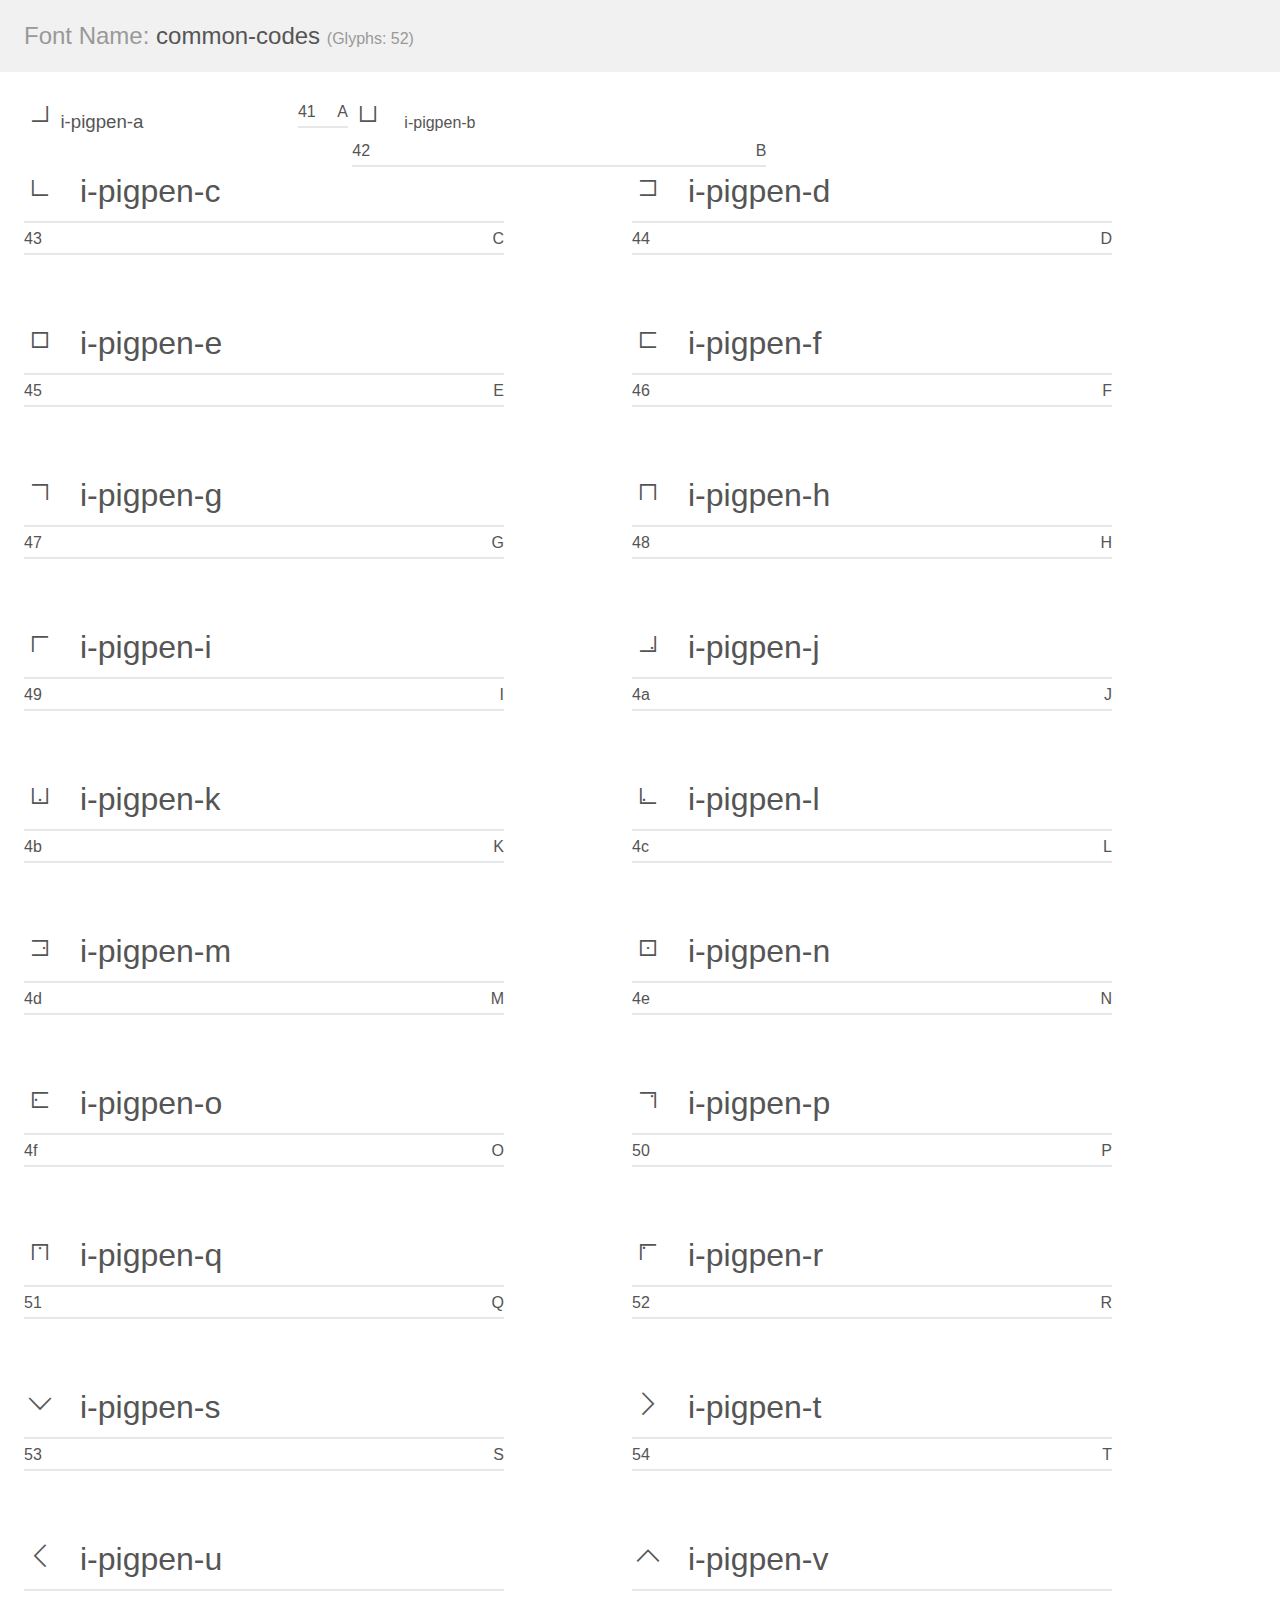
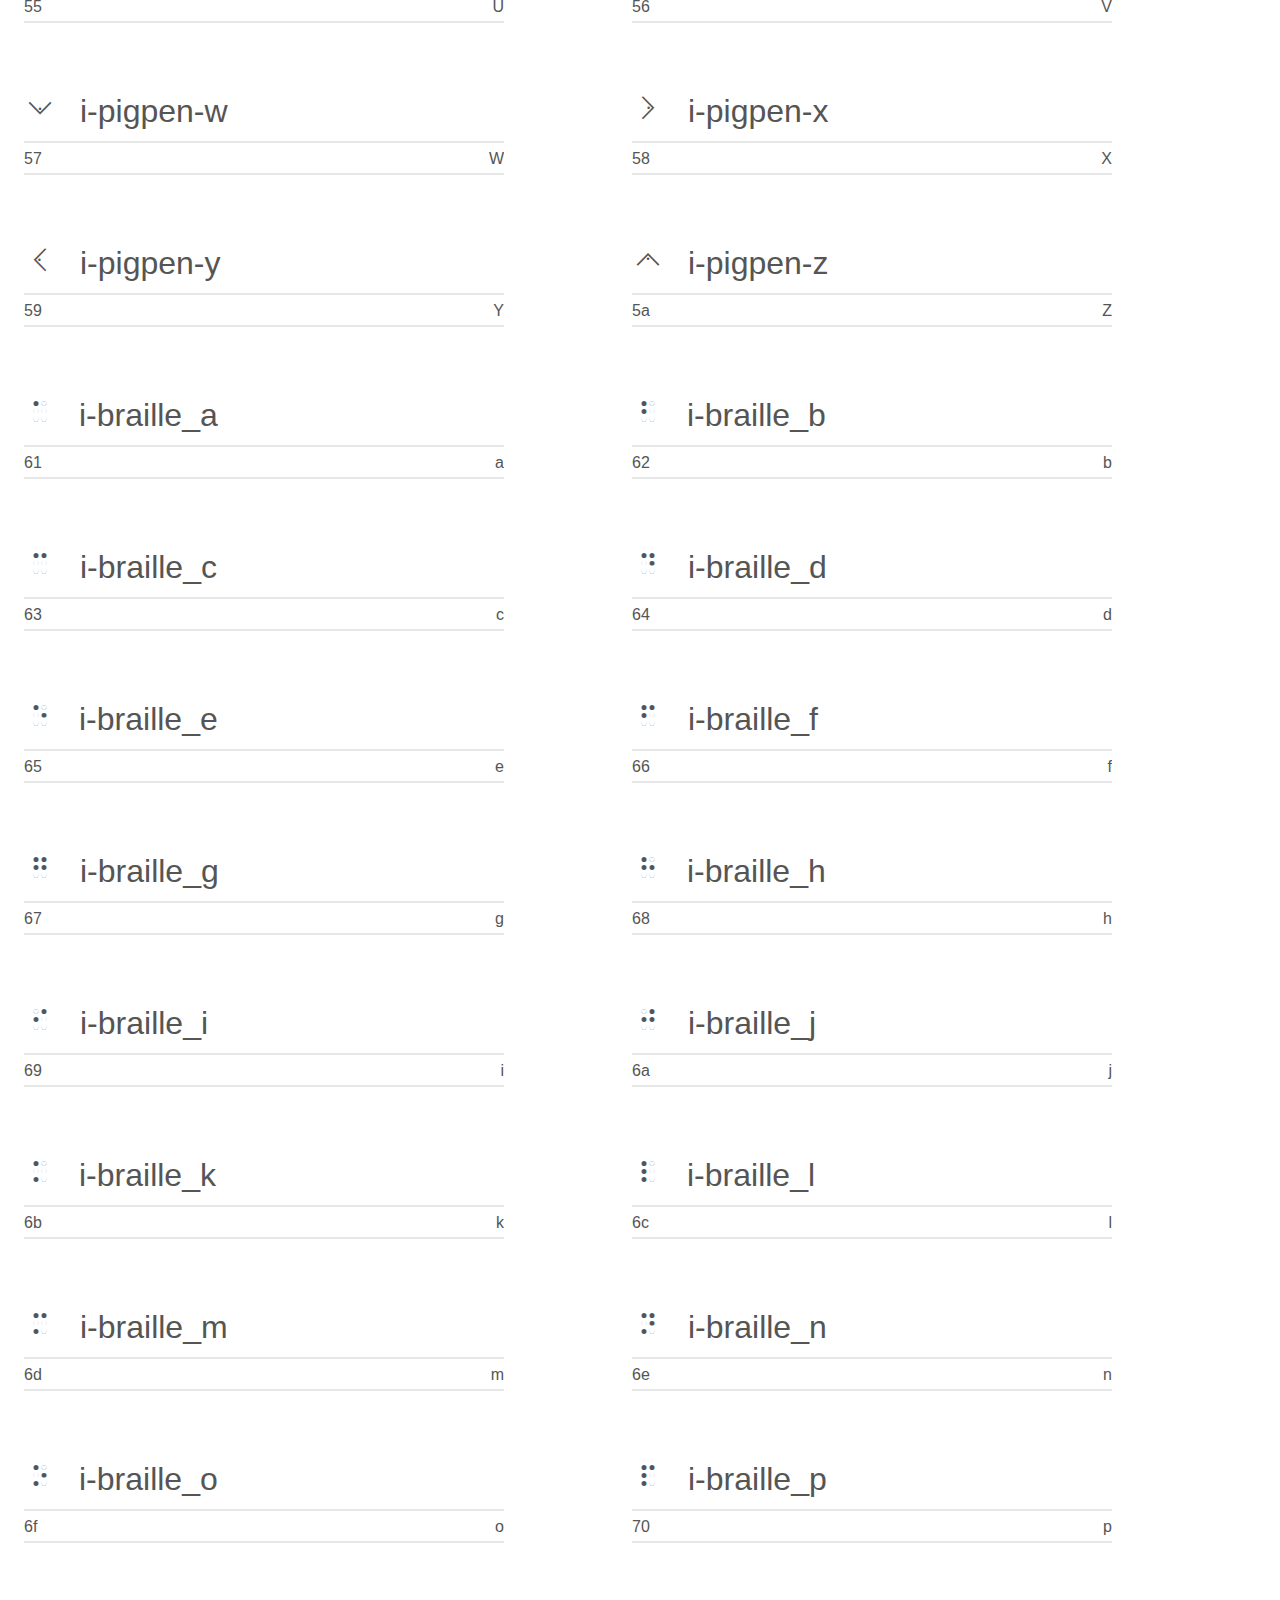
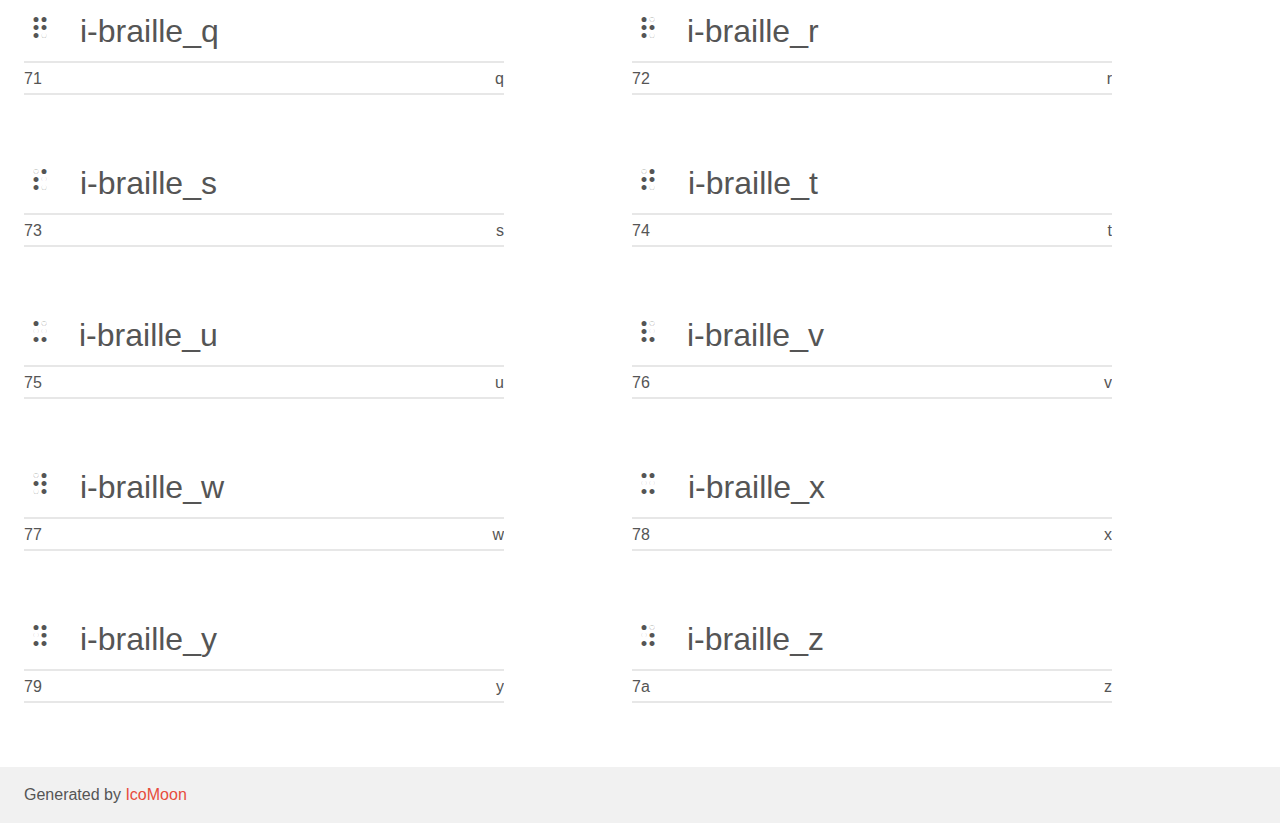
<file: common-codes/demo-orig.html>
<!doctype html>
<html>
<head>
	<meta charset="utf-8">
	<title>IcoMoon Demo</title>
	<meta name="description" content="An Icon Font Generated By IcoMoon.io">
	<meta name="viewport" content="width=device-width">
	<link rel="stylesheet" href="demo-files/demo.css">
	<link rel="stylesheet" href="style.css">
	<!--[if lt IE 8]><!-->
	<link rel="stylesheet" href="ie7/ie7.css">
	<!--<![endif]-->

	<style>
	.css-name {
		font-size: 14pt;
	}

	.char-char {
		display: inline-block;
		position: relative;
		padding-right: 150px;
	}
	.char-value {
		
		display: inline-block;
		position: relative;
		width: 50px;
	}

	.letter, .char-value, .char-char {
		display: inline-block;
		position: relative;
	}

	i { font-size: 32px;}
	</style>
</head>
<body>
	<div class="bgc1 clearfix">
		<h1 class="mhmm mvm"><span class="fgc1">Font Name:</span> common-codes <small class="fgc1">(Glyphs:&nbsp;52)</small></h1>
	</div>
	<div class="clearfix mhl ptl">


<div class="letter">
	<div class="char-char">
		<i class="i-pigpen-a"></i>
		<span class="css-name"> i-pigpen-a</span>
	</div>
	<div class="char-value">
		<input type="text" readonly value="41" class="unit size1of2" />
		<input type="text" maxlength="1" readonly value="&#x41;" class="unitRight size1of2 talign-right" />
	</div>
</div>



		
		<!--div class="glyph fs1">
			<div class="clearfix bshadow0 pbs">
				<i class="i-pigpen-a"></i>
				<span class="mls"> i-pigpen-a</span>
			</div>
			<fieldset class="fs0 size1of1 clearfix hidden-false">
				<input type="text" readonly value="41" class="unit size1of2" />
				<input type="text" maxlength="1" readonly value="&#x41;" class="unitRight size1of2 talign-right" />
			</fieldset>
			<div class="fs0 bshadow0 clearfix hidden-true">
				<span class="unit pvs fgc1">liga: </span>
				<input type="text" readonly value="" class="liga unitRight" />
			</div>
		</div-->
		<div class="letter">
	<div class="char-char">
		<i class="i-pigpen-b">
				
				</i>
				<span class="mls"> i-pigpen-b</span>
			</div>
			<fieldset class="fs0 size1of1 clearfix hidden-false">
				<input type="text" readonly value="42" class="unit size1of2" />
				<input type="text" maxlength="1" readonly value="&#x42;" class="unitRight size1of2 talign-right" />
			</fieldset>
			<div class="fs0 bshadow0 clearfix hidden-true">
				<span class="unit pvs fgc1">liga: </span>
				<input type="text" readonly value="" class="liga unitRight" />
			</div>
		</div>
		<div class="glyph fs1">
			<div class="clearfix bshadow0 pbs">
				<i class="i-pigpen-c">
				
				</i>
				<span class="mls"> i-pigpen-c</span>
			</div>
			<fieldset class="fs0 size1of1 clearfix hidden-false">
				<input type="text" readonly value="43" class="unit size1of2" />
				<input type="text" maxlength="1" readonly value="&#x43;" class="unitRight size1of2 talign-right" />
			</fieldset>
			<div class="fs0 bshadow0 clearfix hidden-true">
				<span class="unit pvs fgc1">liga: </span>
				<input type="text" readonly value="" class="liga unitRight" />
			</div>
		</div>
		<div class="glyph fs1">
			<div class="clearfix bshadow0 pbs">
				<i class="i-pigpen-d">
				
				</i>
				<span class="mls"> i-pigpen-d</span>
			</div>
			<fieldset class="fs0 size1of1 clearfix hidden-false">
				<input type="text" readonly value="44" class="unit size1of2" />
				<input type="text" maxlength="1" readonly value="&#x44;" class="unitRight size1of2 talign-right" />
			</fieldset>
			<div class="fs0 bshadow0 clearfix hidden-true">
				<span class="unit pvs fgc1">liga: </span>
				<input type="text" readonly value="" class="liga unitRight" />
			</div>
		</div>
		<div class="glyph fs1">
			<div class="clearfix bshadow0 pbs">
				<i class="i-pigpen-e">
				
				</i>
				<span class="mls"> i-pigpen-e</span>
			</div>
			<fieldset class="fs0 size1of1 clearfix hidden-false">
				<input type="text" readonly value="45" class="unit size1of2" />
				<input type="text" maxlength="1" readonly value="&#x45;" class="unitRight size1of2 talign-right" />
			</fieldset>
			<div class="fs0 bshadow0 clearfix hidden-true">
				<span class="unit pvs fgc1">liga: </span>
				<input type="text" readonly value="" class="liga unitRight" />
			</div>
		</div>
		<div class="glyph fs1">
			<div class="clearfix bshadow0 pbs">
				<i class="i-pigpen-f">
				
				</i>
				<span class="mls"> i-pigpen-f</span>
			</div>
			<fieldset class="fs0 size1of1 clearfix hidden-false">
				<input type="text" readonly value="46" class="unit size1of2" />
				<input type="text" maxlength="1" readonly value="&#x46;" class="unitRight size1of2 talign-right" />
			</fieldset>
			<div class="fs0 bshadow0 clearfix hidden-true">
				<span class="unit pvs fgc1">liga: </span>
				<input type="text" readonly value="" class="liga unitRight" />
			</div>
		</div>
		<div class="glyph fs1">
			<div class="clearfix bshadow0 pbs">
				<i class="i-pigpen-g">
				
				</i>
				<span class="mls"> i-pigpen-g</span>
			</div>
			<fieldset class="fs0 size1of1 clearfix hidden-false">
				<input type="text" readonly value="47" class="unit size1of2" />
				<input type="text" maxlength="1" readonly value="&#x47;" class="unitRight size1of2 talign-right" />
			</fieldset>
			<div class="fs0 bshadow0 clearfix hidden-true">
				<span class="unit pvs fgc1">liga: </span>
				<input type="text" readonly value="" class="liga unitRight" />
			</div>
		</div>
		<div class="glyph fs1">
			<div class="clearfix bshadow0 pbs">
				<i class="i-pigpen-h">
				
				</i>
				<span class="mls"> i-pigpen-h</span>
			</div>
			<fieldset class="fs0 size1of1 clearfix hidden-false">
				<input type="text" readonly value="48" class="unit size1of2" />
				<input type="text" maxlength="1" readonly value="&#x48;" class="unitRight size1of2 talign-right" />
			</fieldset>
			<div class="fs0 bshadow0 clearfix hidden-true">
				<span class="unit pvs fgc1">liga: </span>
				<input type="text" readonly value="" class="liga unitRight" />
			</div>
		</div>
		<div class="glyph fs1">
			<div class="clearfix bshadow0 pbs">
				<i class="i-pigpen-i">
				
				</i>
				<span class="mls"> i-pigpen-i</span>
			</div>
			<fieldset class="fs0 size1of1 clearfix hidden-false">
				<input type="text" readonly value="49" class="unit size1of2" />
				<input type="text" maxlength="1" readonly value="&#x49;" class="unitRight size1of2 talign-right" />
			</fieldset>
			<div class="fs0 bshadow0 clearfix hidden-true">
				<span class="unit pvs fgc1">liga: </span>
				<input type="text" readonly value="" class="liga unitRight" />
			</div>
		</div>
		<div class="glyph fs1">
			<div class="clearfix bshadow0 pbs">
				<i class="i-pigpen-j">
				
				</i>
				<span class="mls"> i-pigpen-j</span>
			</div>
			<fieldset class="fs0 size1of1 clearfix hidden-false">
				<input type="text" readonly value="4a" class="unit size1of2" />
				<input type="text" maxlength="1" readonly value="&#x4a;" class="unitRight size1of2 talign-right" />
			</fieldset>
			<div class="fs0 bshadow0 clearfix hidden-true">
				<span class="unit pvs fgc1">liga: </span>
				<input type="text" readonly value="" class="liga unitRight" />
			</div>
		</div>
		<div class="glyph fs1">
			<div class="clearfix bshadow0 pbs">
				<i class="i-pigpen-k">
				
				</i>
				<span class="mls"> i-pigpen-k</span>
			</div>
			<fieldset class="fs0 size1of1 clearfix hidden-false">
				<input type="text" readonly value="4b" class="unit size1of2" />
				<input type="text" maxlength="1" readonly value="&#x4b;" class="unitRight size1of2 talign-right" />
			</fieldset>
			<div class="fs0 bshadow0 clearfix hidden-true">
				<span class="unit pvs fgc1">liga: </span>
				<input type="text" readonly value="" class="liga unitRight" />
			</div>
		</div>
		<div class="glyph fs1">
			<div class="clearfix bshadow0 pbs">
				<i class="i-pigpen-l">
				
				</i>
				<span class="mls"> i-pigpen-l</span>
			</div>
			<fieldset class="fs0 size1of1 clearfix hidden-false">
				<input type="text" readonly value="4c" class="unit size1of2" />
				<input type="text" maxlength="1" readonly value="&#x4c;" class="unitRight size1of2 talign-right" />
			</fieldset>
			<div class="fs0 bshadow0 clearfix hidden-true">
				<span class="unit pvs fgc1">liga: </span>
				<input type="text" readonly value="" class="liga unitRight" />
			</div>
		</div>
		<div class="glyph fs1">
			<div class="clearfix bshadow0 pbs">
				<i class="i-pigpen-m">
				
				</i>
				<span class="mls"> i-pigpen-m</span>
			</div>
			<fieldset class="fs0 size1of1 clearfix hidden-false">
				<input type="text" readonly value="4d" class="unit size1of2" />
				<input type="text" maxlength="1" readonly value="&#x4d;" class="unitRight size1of2 talign-right" />
			</fieldset>
			<div class="fs0 bshadow0 clearfix hidden-true">
				<span class="unit pvs fgc1">liga: </span>
				<input type="text" readonly value="" class="liga unitRight" />
			</div>
		</div>
		<div class="glyph fs1">
			<div class="clearfix bshadow0 pbs">
				<i class="i-pigpen-n">
				
				</i>
				<span class="mls"> i-pigpen-n</span>
			</div>
			<fieldset class="fs0 size1of1 clearfix hidden-false">
				<input type="text" readonly value="4e" class="unit size1of2" />
				<input type="text" maxlength="1" readonly value="&#x4e;" class="unitRight size1of2 talign-right" />
			</fieldset>
			<div class="fs0 bshadow0 clearfix hidden-true">
				<span class="unit pvs fgc1">liga: </span>
				<input type="text" readonly value="" class="liga unitRight" />
			</div>
		</div>
		<div class="glyph fs1">
			<div class="clearfix bshadow0 pbs">
				<i class="i-pigpen-o">
				
				</i>
				<span class="mls"> i-pigpen-o</span>
			</div>
			<fieldset class="fs0 size1of1 clearfix hidden-false">
				<input type="text" readonly value="4f" class="unit size1of2" />
				<input type="text" maxlength="1" readonly value="&#x4f;" class="unitRight size1of2 talign-right" />
			</fieldset>
			<div class="fs0 bshadow0 clearfix hidden-true">
				<span class="unit pvs fgc1">liga: </span>
				<input type="text" readonly value="" class="liga unitRight" />
			</div>
		</div>
		<div class="glyph fs1">
			<div class="clearfix bshadow0 pbs">
				<i class="i-pigpen-p">
				
				</i>
				<span class="mls"> i-pigpen-p</span>
			</div>
			<fieldset class="fs0 size1of1 clearfix hidden-false">
				<input type="text" readonly value="50" class="unit size1of2" />
				<input type="text" maxlength="1" readonly value="&#x50;" class="unitRight size1of2 talign-right" />
			</fieldset>
			<div class="fs0 bshadow0 clearfix hidden-true">
				<span class="unit pvs fgc1">liga: </span>
				<input type="text" readonly value="" class="liga unitRight" />
			</div>
		</div>
		<div class="glyph fs1">
			<div class="clearfix bshadow0 pbs">
				<i class="i-pigpen-q">
				
				</i>
				<span class="mls"> i-pigpen-q</span>
			</div>
			<fieldset class="fs0 size1of1 clearfix hidden-false">
				<input type="text" readonly value="51" class="unit size1of2" />
				<input type="text" maxlength="1" readonly value="&#x51;" class="unitRight size1of2 talign-right" />
			</fieldset>
			<div class="fs0 bshadow0 clearfix hidden-true">
				<span class="unit pvs fgc1">liga: </span>
				<input type="text" readonly value="" class="liga unitRight" />
			</div>
		</div>
		<div class="glyph fs1">
			<div class="clearfix bshadow0 pbs">
				<i class="i-pigpen-r">
				
				</i>
				<span class="mls"> i-pigpen-r</span>
			</div>
			<fieldset class="fs0 size1of1 clearfix hidden-false">
				<input type="text" readonly value="52" class="unit size1of2" />
				<input type="text" maxlength="1" readonly value="&#x52;" class="unitRight size1of2 talign-right" />
			</fieldset>
			<div class="fs0 bshadow0 clearfix hidden-true">
				<span class="unit pvs fgc1">liga: </span>
				<input type="text" readonly value="" class="liga unitRight" />
			</div>
		</div>
		<div class="glyph fs1">
			<div class="clearfix bshadow0 pbs">
				<i class="i-pigpen-s">
				
				</i>
				<span class="mls"> i-pigpen-s</span>
			</div>
			<fieldset class="fs0 size1of1 clearfix hidden-false">
				<input type="text" readonly value="53" class="unit size1of2" />
				<input type="text" maxlength="1" readonly value="&#x53;" class="unitRight size1of2 talign-right" />
			</fieldset>
			<div class="fs0 bshadow0 clearfix hidden-true">
				<span class="unit pvs fgc1">liga: </span>
				<input type="text" readonly value="" class="liga unitRight" />
			</div>
		</div>
		<div class="glyph fs1">
			<div class="clearfix bshadow0 pbs">
				<i class="i-pigpen-t">
				
				</i>
				<span class="mls"> i-pigpen-t</span>
			</div>
			<fieldset class="fs0 size1of1 clearfix hidden-false">
				<input type="text" readonly value="54" class="unit size1of2" />
				<input type="text" maxlength="1" readonly value="&#x54;" class="unitRight size1of2 talign-right" />
			</fieldset>
			<div class="fs0 bshadow0 clearfix hidden-true">
				<span class="unit pvs fgc1">liga: </span>
				<input type="text" readonly value="" class="liga unitRight" />
			</div>
		</div>
		<div class="glyph fs1">
			<div class="clearfix bshadow0 pbs">
				<i class="i-pigpen-u">
				
				</i>
				<span class="mls"> i-pigpen-u</span>
			</div>
			<fieldset class="fs0 size1of1 clearfix hidden-false">
				<input type="text" readonly value="55" class="unit size1of2" />
				<input type="text" maxlength="1" readonly value="&#x55;" class="unitRight size1of2 talign-right" />
			</fieldset>
			<div class="fs0 bshadow0 clearfix hidden-true">
				<span class="unit pvs fgc1">liga: </span>
				<input type="text" readonly value="" class="liga unitRight" />
			</div>
		</div>
		<div class="glyph fs1">
			<div class="clearfix bshadow0 pbs">
				<i class="i-pigpen-v">
				
				</i>
				<span class="mls"> i-pigpen-v</span>
			</div>
			<fieldset class="fs0 size1of1 clearfix hidden-false">
				<input type="text" readonly value="56" class="unit size1of2" />
				<input type="text" maxlength="1" readonly value="&#x56;" class="unitRight size1of2 talign-right" />
			</fieldset>
			<div class="fs0 bshadow0 clearfix hidden-true">
				<span class="unit pvs fgc1">liga: </span>
				<input type="text" readonly value="" class="liga unitRight" />
			</div>
		</div>
		<div class="glyph fs1">
			<div class="clearfix bshadow0 pbs">
				<i class="i-pigpen-w">
				
				</i>
				<span class="mls"> i-pigpen-w</span>
			</div>
			<fieldset class="fs0 size1of1 clearfix hidden-false">
				<input type="text" readonly value="57" class="unit size1of2" />
				<input type="text" maxlength="1" readonly value="&#x57;" class="unitRight size1of2 talign-right" />
			</fieldset>
			<div class="fs0 bshadow0 clearfix hidden-true">
				<span class="unit pvs fgc1">liga: </span>
				<input type="text" readonly value="" class="liga unitRight" />
			</div>
		</div>
		<div class="glyph fs1">
			<div class="clearfix bshadow0 pbs">
				<i class="i-pigpen-x">
				
				</i>
				<span class="mls"> i-pigpen-x</span>
			</div>
			<fieldset class="fs0 size1of1 clearfix hidden-false">
				<input type="text" readonly value="58" class="unit size1of2" />
				<input type="text" maxlength="1" readonly value="&#x58;" class="unitRight size1of2 talign-right" />
			</fieldset>
			<div class="fs0 bshadow0 clearfix hidden-true">
				<span class="unit pvs fgc1">liga: </span>
				<input type="text" readonly value="" class="liga unitRight" />
			</div>
		</div>
		<div class="glyph fs1">
			<div class="clearfix bshadow0 pbs">
				<i class="i-pigpen-y">
				
				</i>
				<span class="mls"> i-pigpen-y</span>
			</div>
			<fieldset class="fs0 size1of1 clearfix hidden-false">
				<input type="text" readonly value="59" class="unit size1of2" />
				<input type="text" maxlength="1" readonly value="&#x59;" class="unitRight size1of2 talign-right" />
			</fieldset>
			<div class="fs0 bshadow0 clearfix hidden-true">
				<span class="unit pvs fgc1">liga: </span>
				<input type="text" readonly value="" class="liga unitRight" />
			</div>
		</div>
		<div class="glyph fs1">
			<div class="clearfix bshadow0 pbs">
				<i class="i-pigpen-z">
				
				</i>
				<span class="mls"> i-pigpen-z</span>
			</div>
			<fieldset class="fs0 size1of1 clearfix hidden-false">
				<input type="text" readonly value="5a" class="unit size1of2" />
				<input type="text" maxlength="1" readonly value="&#x5a;" class="unitRight size1of2 talign-right" />
			</fieldset>
			<div class="fs0 bshadow0 clearfix hidden-true">
				<span class="unit pvs fgc1">liga: </span>
				<input type="text" readonly value="" class="liga unitRight" />
			</div>
		</div>
		<div class="glyph fs1">
			<div class="clearfix bshadow0 pbs">
				<i class="i-braille_a">
				
				</i>
				<span class="mls"> i-braille_a</span>
			</div>
			<fieldset class="fs0 size1of1 clearfix hidden-false">
				<input type="text" readonly value="61" class="unit size1of2" />
				<input type="text" maxlength="1" readonly value="&#x61;" class="unitRight size1of2 talign-right" />
			</fieldset>
			<div class="fs0 bshadow0 clearfix hidden-true">
				<span class="unit pvs fgc1">liga: </span>
				<input type="text" readonly value="" class="liga unitRight" />
			</div>
		</div>
		<div class="glyph fs1">
			<div class="clearfix bshadow0 pbs">
				<i class="i-braille_b">
				
				</i>
				<span class="mls"> i-braille_b</span>
			</div>
			<fieldset class="fs0 size1of1 clearfix hidden-false">
				<input type="text" readonly value="62" class="unit size1of2" />
				<input type="text" maxlength="1" readonly value="&#x62;" class="unitRight size1of2 talign-right" />
			</fieldset>
			<div class="fs0 bshadow0 clearfix hidden-true">
				<span class="unit pvs fgc1">liga: </span>
				<input type="text" readonly value="" class="liga unitRight" />
			</div>
		</div>
		<div class="glyph fs1">
			<div class="clearfix bshadow0 pbs">
				<i class="i-braille_c">
				
				</i>
				<span class="mls"> i-braille_c</span>
			</div>
			<fieldset class="fs0 size1of1 clearfix hidden-false">
				<input type="text" readonly value="63" class="unit size1of2" />
				<input type="text" maxlength="1" readonly value="&#x63;" class="unitRight size1of2 talign-right" />
			</fieldset>
			<div class="fs0 bshadow0 clearfix hidden-true">
				<span class="unit pvs fgc1">liga: </span>
				<input type="text" readonly value="" class="liga unitRight" />
			</div>
		</div>
		<div class="glyph fs1">
			<div class="clearfix bshadow0 pbs">
				<i class="i-braille_d">
				
				</i>
				<span class="mls"> i-braille_d</span>
			</div>
			<fieldset class="fs0 size1of1 clearfix hidden-false">
				<input type="text" readonly value="64" class="unit size1of2" />
				<input type="text" maxlength="1" readonly value="&#x64;" class="unitRight size1of2 talign-right" />
			</fieldset>
			<div class="fs0 bshadow0 clearfix hidden-true">
				<span class="unit pvs fgc1">liga: </span>
				<input type="text" readonly value="" class="liga unitRight" />
			</div>
		</div>
		<div class="glyph fs1">
			<div class="clearfix bshadow0 pbs">
				<i class="i-braille_e">
				
				</i>
				<span class="mls"> i-braille_e</span>
			</div>
			<fieldset class="fs0 size1of1 clearfix hidden-false">
				<input type="text" readonly value="65" class="unit size1of2" />
				<input type="text" maxlength="1" readonly value="&#x65;" class="unitRight size1of2 talign-right" />
			</fieldset>
			<div class="fs0 bshadow0 clearfix hidden-true">
				<span class="unit pvs fgc1">liga: </span>
				<input type="text" readonly value="" class="liga unitRight" />
			</div>
		</div>
		<div class="glyph fs1">
			<div class="clearfix bshadow0 pbs">
				<i class="i-braille_f">
				
				</i>
				<span class="mls"> i-braille_f</span>
			</div>
			<fieldset class="fs0 size1of1 clearfix hidden-false">
				<input type="text" readonly value="66" class="unit size1of2" />
				<input type="text" maxlength="1" readonly value="&#x66;" class="unitRight size1of2 talign-right" />
			</fieldset>
			<div class="fs0 bshadow0 clearfix hidden-true">
				<span class="unit pvs fgc1">liga: </span>
				<input type="text" readonly value="" class="liga unitRight" />
			</div>
		</div>
		<div class="glyph fs1">
			<div class="clearfix bshadow0 pbs">
				<i class="i-braille_g">
				
				</i>
				<span class="mls"> i-braille_g</span>
			</div>
			<fieldset class="fs0 size1of1 clearfix hidden-false">
				<input type="text" readonly value="67" class="unit size1of2" />
				<input type="text" maxlength="1" readonly value="&#x67;" class="unitRight size1of2 talign-right" />
			</fieldset>
			<div class="fs0 bshadow0 clearfix hidden-true">
				<span class="unit pvs fgc1">liga: </span>
				<input type="text" readonly value="" class="liga unitRight" />
			</div>
		</div>
		<div class="glyph fs1">
			<div class="clearfix bshadow0 pbs">
				<i class="i-braille_h">
				
				</i>
				<span class="mls"> i-braille_h</span>
			</div>
			<fieldset class="fs0 size1of1 clearfix hidden-false">
				<input type="text" readonly value="68" class="unit size1of2" />
				<input type="text" maxlength="1" readonly value="&#x68;" class="unitRight size1of2 talign-right" />
			</fieldset>
			<div class="fs0 bshadow0 clearfix hidden-true">
				<span class="unit pvs fgc1">liga: </span>
				<input type="text" readonly value="" class="liga unitRight" />
			</div>
		</div>
		<div class="glyph fs1">
			<div class="clearfix bshadow0 pbs">
				<i class="i-braille_i">
				
				</i>
				<span class="mls"> i-braille_i</span>
			</div>
			<fieldset class="fs0 size1of1 clearfix hidden-false">
				<input type="text" readonly value="69" class="unit size1of2" />
				<input type="text" maxlength="1" readonly value="&#x69;" class="unitRight size1of2 talign-right" />
			</fieldset>
			<div class="fs0 bshadow0 clearfix hidden-true">
				<span class="unit pvs fgc1">liga: </span>
				<input type="text" readonly value="" class="liga unitRight" />
			</div>
		</div>
		<div class="glyph fs1">
			<div class="clearfix bshadow0 pbs">
				<i class="i-braille_j">
				
				</i>
				<span class="mls"> i-braille_j</span>
			</div>
			<fieldset class="fs0 size1of1 clearfix hidden-false">
				<input type="text" readonly value="6a" class="unit size1of2" />
				<input type="text" maxlength="1" readonly value="&#x6a;" class="unitRight size1of2 talign-right" />
			</fieldset>
			<div class="fs0 bshadow0 clearfix hidden-true">
				<span class="unit pvs fgc1">liga: </span>
				<input type="text" readonly value="" class="liga unitRight" />
			</div>
		</div>
		<div class="glyph fs1">
			<div class="clearfix bshadow0 pbs">
				<i class="i-braille_k">
				
				</i>
				<span class="mls"> i-braille_k</span>
			</div>
			<fieldset class="fs0 size1of1 clearfix hidden-false">
				<input type="text" readonly value="6b" class="unit size1of2" />
				<input type="text" maxlength="1" readonly value="&#x6b;" class="unitRight size1of2 talign-right" />
			</fieldset>
			<div class="fs0 bshadow0 clearfix hidden-true">
				<span class="unit pvs fgc1">liga: </span>
				<input type="text" readonly value="" class="liga unitRight" />
			</div>
		</div>
		<div class="glyph fs1">
			<div class="clearfix bshadow0 pbs">
				<i class="i-braille_l">
				
				</i>
				<span class="mls"> i-braille_l</span>
			</div>
			<fieldset class="fs0 size1of1 clearfix hidden-false">
				<input type="text" readonly value="6c" class="unit size1of2" />
				<input type="text" maxlength="1" readonly value="&#x6c;" class="unitRight size1of2 talign-right" />
			</fieldset>
			<div class="fs0 bshadow0 clearfix hidden-true">
				<span class="unit pvs fgc1">liga: </span>
				<input type="text" readonly value="" class="liga unitRight" />
			</div>
		</div>
		<div class="glyph fs1">
			<div class="clearfix bshadow0 pbs">
				<i class="i-braille_m">
				
				</i>
				<span class="mls"> i-braille_m</span>
			</div>
			<fieldset class="fs0 size1of1 clearfix hidden-false">
				<input type="text" readonly value="6d" class="unit size1of2" />
				<input type="text" maxlength="1" readonly value="&#x6d;" class="unitRight size1of2 talign-right" />
			</fieldset>
			<div class="fs0 bshadow0 clearfix hidden-true">
				<span class="unit pvs fgc1">liga: </span>
				<input type="text" readonly value="" class="liga unitRight" />
			</div>
		</div>
		<div class="glyph fs1">
			<div class="clearfix bshadow0 pbs">
				<i class="i-braille_n">
				
				</i>
				<span class="mls"> i-braille_n</span>
			</div>
			<fieldset class="fs0 size1of1 clearfix hidden-false">
				<input type="text" readonly value="6e" class="unit size1of2" />
				<input type="text" maxlength="1" readonly value="&#x6e;" class="unitRight size1of2 talign-right" />
			</fieldset>
			<div class="fs0 bshadow0 clearfix hidden-true">
				<span class="unit pvs fgc1">liga: </span>
				<input type="text" readonly value="" class="liga unitRight" />
			</div>
		</div>
		<div class="glyph fs1">
			<div class="clearfix bshadow0 pbs">
				<i class="i-braille_o">
				
				</i>
				<span class="mls"> i-braille_o</span>
			</div>
			<fieldset class="fs0 size1of1 clearfix hidden-false">
				<input type="text" readonly value="6f" class="unit size1of2" />
				<input type="text" maxlength="1" readonly value="&#x6f;" class="unitRight size1of2 talign-right" />
			</fieldset>
			<div class="fs0 bshadow0 clearfix hidden-true">
				<span class="unit pvs fgc1">liga: </span>
				<input type="text" readonly value="" class="liga unitRight" />
			</div>
		</div>
		<div class="glyph fs1">
			<div class="clearfix bshadow0 pbs">
				<i class="i-braille_p">
				
				</i>
				<span class="mls"> i-braille_p</span>
			</div>
			<fieldset class="fs0 size1of1 clearfix hidden-false">
				<input type="text" readonly value="70" class="unit size1of2" />
				<input type="text" maxlength="1" readonly value="&#x70;" class="unitRight size1of2 talign-right" />
			</fieldset>
			<div class="fs0 bshadow0 clearfix hidden-true">
				<span class="unit pvs fgc1">liga: </span>
				<input type="text" readonly value="" class="liga unitRight" />
			</div>
		</div>
		<div class="glyph fs1">
			<div class="clearfix bshadow0 pbs">
				<i class="i-braille_q">
				
				</i>
				<span class="mls"> i-braille_q</span>
			</div>
			<fieldset class="fs0 size1of1 clearfix hidden-false">
				<input type="text" readonly value="71" class="unit size1of2" />
				<input type="text" maxlength="1" readonly value="&#x71;" class="unitRight size1of2 talign-right" />
			</fieldset>
			<div class="fs0 bshadow0 clearfix hidden-true">
				<span class="unit pvs fgc1">liga: </span>
				<input type="text" readonly value="" class="liga unitRight" />
			</div>
		</div>
		<div class="glyph fs1">
			<div class="clearfix bshadow0 pbs">
				<i class="i-braille_r">
				
				</i>
				<span class="mls"> i-braille_r</span>
			</div>
			<fieldset class="fs0 size1of1 clearfix hidden-false">
				<input type="text" readonly value="72" class="unit size1of2" />
				<input type="text" maxlength="1" readonly value="&#x72;" class="unitRight size1of2 talign-right" />
			</fieldset>
			<div class="fs0 bshadow0 clearfix hidden-true">
				<span class="unit pvs fgc1">liga: </span>
				<input type="text" readonly value="" class="liga unitRight" />
			</div>
		</div>
		<div class="glyph fs1">
			<div class="clearfix bshadow0 pbs">
				<i class="i-braille_s">
				
				</i>
				<span class="mls"> i-braille_s</span>
			</div>
			<fieldset class="fs0 size1of1 clearfix hidden-false">
				<input type="text" readonly value="73" class="unit size1of2" />
				<input type="text" maxlength="1" readonly value="&#x73;" class="unitRight size1of2 talign-right" />
			</fieldset>
			<div class="fs0 bshadow0 clearfix hidden-true">
				<span class="unit pvs fgc1">liga: </span>
				<input type="text" readonly value="" class="liga unitRight" />
			</div>
		</div>
		<div class="glyph fs1">
			<div class="clearfix bshadow0 pbs">
				<i class="i-braille_t">
				
				</i>
				<span class="mls"> i-braille_t</span>
			</div>
			<fieldset class="fs0 size1of1 clearfix hidden-false">
				<input type="text" readonly value="74" class="unit size1of2" />
				<input type="text" maxlength="1" readonly value="&#x74;" class="unitRight size1of2 talign-right" />
			</fieldset>
			<div class="fs0 bshadow0 clearfix hidden-true">
				<span class="unit pvs fgc1">liga: </span>
				<input type="text" readonly value="" class="liga unitRight" />
			</div>
		</div>
		<div class="glyph fs1">
			<div class="clearfix bshadow0 pbs">
				<i class="i-braille_u">
				
				</i>
				<span class="mls"> i-braille_u</span>
			</div>
			<fieldset class="fs0 size1of1 clearfix hidden-false">
				<input type="text" readonly value="75" class="unit size1of2" />
				<input type="text" maxlength="1" readonly value="&#x75;" class="unitRight size1of2 talign-right" />
			</fieldset>
			<div class="fs0 bshadow0 clearfix hidden-true">
				<span class="unit pvs fgc1">liga: </span>
				<input type="text" readonly value="" class="liga unitRight" />
			</div>
		</div>
		<div class="glyph fs1">
			<div class="clearfix bshadow0 pbs">
				<i class="i-braille_v">
				
				</i>
				<span class="mls"> i-braille_v</span>
			</div>
			<fieldset class="fs0 size1of1 clearfix hidden-false">
				<input type="text" readonly value="76" class="unit size1of2" />
				<input type="text" maxlength="1" readonly value="&#x76;" class="unitRight size1of2 talign-right" />
			</fieldset>
			<div class="fs0 bshadow0 clearfix hidden-true">
				<span class="unit pvs fgc1">liga: </span>
				<input type="text" readonly value="" class="liga unitRight" />
			</div>
		</div>
		<div class="glyph fs1">
			<div class="clearfix bshadow0 pbs">
				<i class="i-braille_w">
				
				</i>
				<span class="mls"> i-braille_w</span>
			</div>
			<fieldset class="fs0 size1of1 clearfix hidden-false">
				<input type="text" readonly value="77" class="unit size1of2" />
				<input type="text" maxlength="1" readonly value="&#x77;" class="unitRight size1of2 talign-right" />
			</fieldset>
			<div class="fs0 bshadow0 clearfix hidden-true">
				<span class="unit pvs fgc1">liga: </span>
				<input type="text" readonly value="" class="liga unitRight" />
			</div>
		</div>
		<div class="glyph fs1">
			<div class="clearfix bshadow0 pbs">
				<i class="i-braille_x">
				
				</i>
				<span class="mls"> i-braille_x</span>
			</div>
			<fieldset class="fs0 size1of1 clearfix hidden-false">
				<input type="text" readonly value="78" class="unit size1of2" />
				<input type="text" maxlength="1" readonly value="&#x78;" class="unitRight size1of2 talign-right" />
			</fieldset>
			<div class="fs0 bshadow0 clearfix hidden-true">
				<span class="unit pvs fgc1">liga: </span>
				<input type="text" readonly value="" class="liga unitRight" />
			</div>
		</div>
		<div class="glyph fs1">
			<div class="clearfix bshadow0 pbs">
				<i class="i-braille_y">
				
				</i>
				<span class="mls"> i-braille_y</span>
			</div>
			<fieldset class="fs0 size1of1 clearfix hidden-false">
				<input type="text" readonly value="79" class="unit size1of2" />
				<input type="text" maxlength="1" readonly value="&#x79;" class="unitRight size1of2 talign-right" />
			</fieldset>
			<div class="fs0 bshadow0 clearfix hidden-true">
				<span class="unit pvs fgc1">liga: </span>
				<input type="text" readonly value="" class="liga unitRight" />
			</div>
		</div>
		<div class="glyph fs1">
			<div class="clearfix bshadow0 pbs">
				<i class="i-braille_z">
				
				</i>
				<span class="mls"> i-braille_z</span>
			</div>
			<fieldset class="fs0 size1of1 clearfix hidden-false">
				<input type="text" readonly value="7a" class="unit size1of2" />
				<input type="text" maxlength="1" readonly value="&#x7a;" class="unitRight size1of2 talign-right" />
			</fieldset>
			<div class="fs0 bshadow0 clearfix hidden-true">
				<span class="unit pvs fgc1">liga: </span>
				<input type="text" readonly value="" class="liga unitRight" />
			</div>
		</div>
	</div>

	
	<div class="bgc1 clearfix">
		<p class="mhl">Generated by <a href="https://icomoon.io/app">IcoMoon</a></p>
	</div>

	<script src="demo-files/demo.js"></script>
</body>
</html>










<!--!doctype html>
<html>
<head>
	<meta charset="utf-8">
	<title>IcoMoon Demo</title>
	<meta name="description" content="An Icon Font Generated By IcoMoon.io">
	<meta name="viewport" content="width=device-width">
	<link rel="stylesheet" href="demo-files/demo.css">
	<link rel="stylesheet" href="style.css">
	<!--[if lt IE 8]><!--><!--
	<link rel="stylesheet" href="ie7/ie7.css">
	<!--<![endif]--><!--
</head>
<body>
	<div class="bgc1 clearfix">
		<h1 class="mhmm mvm"><span class="fgc1">Font Name:</span> common-codes <small class="fgc1">(Glyphs:&nbsp;52)</small></h1>
	</div>
	<div class="clearfix mhl ptl">
		<h1 class="mvm mtn fgc1">Grid Size: Unknown</h1>
		<div class="glyph fs1">
			<div class="clearfix bshadow0 pbs">
				<i class="i-pigpen-a">
				
				</i>
				<span class="mls"> i-pigpen-a</span>
			</div>
			<fieldset class="fs0 size1of1 clearfix hidden-false">
				<input type="text" readonly value="41" class="unit size1of2" />
				<input type="text" maxlength="1" readonly value="&#x41;" class="unitRight size1of2 talign-right" />
			</fieldset>
			<div class="fs0 bshadow0 clearfix hidden-true">
				<span class="unit pvs fgc1">liga: </span>
				<input type="text" readonly value="" class="liga unitRight" />
			</div>
		</div>
		<div class="glyph fs1">
			<div class="clearfix bshadow0 pbs">
				<i class="i-pigpen-b">
				
				</i>
				<span class="mls"> i-pigpen-b</span>
			</div>
			<fieldset class="fs0 size1of1 clearfix hidden-false">
				<input type="text" readonly value="42" class="unit size1of2" />
				<input type="text" maxlength="1" readonly value="&#x42;" class="unitRight size1of2 talign-right" />
			</fieldset>
			<div class="fs0 bshadow0 clearfix hidden-true">
				<span class="unit pvs fgc1">liga: </span>
				<input type="text" readonly value="" class="liga unitRight" />
			</div>
		</div>
		<div class="glyph fs1">
			<div class="clearfix bshadow0 pbs">
				<i class="i-pigpen-c">
				
				</i>
				<span class="mls"> i-pigpen-c</span>
			</div>
			<fieldset class="fs0 size1of1 clearfix hidden-false">
				<input type="text" readonly value="43" class="unit size1of2" />
				<input type="text" maxlength="1" readonly value="&#x43;" class="unitRight size1of2 talign-right" />
			</fieldset>
			<div class="fs0 bshadow0 clearfix hidden-true">
				<span class="unit pvs fgc1">liga: </span>
				<input type="text" readonly value="" class="liga unitRight" />
			</div>
		</div>
		<div class="glyph fs1">
			<div class="clearfix bshadow0 pbs">
				<i class="i-pigpen-d">
				
				</i>
				<span class="mls"> i-pigpen-d</span>
			</div>
			<fieldset class="fs0 size1of1 clearfix hidden-false">
				<input type="text" readonly value="44" class="unit size1of2" />
				<input type="text" maxlength="1" readonly value="&#x44;" class="unitRight size1of2 talign-right" />
			</fieldset>
			<div class="fs0 bshadow0 clearfix hidden-true">
				<span class="unit pvs fgc1">liga: </span>
				<input type="text" readonly value="" class="liga unitRight" />
			</div>
		</div>
		<div class="glyph fs1">
			<div class="clearfix bshadow0 pbs">
				<i class="i-pigpen-e">
				
				</i>
				<span class="mls"> i-pigpen-e</span>
			</div>
			<fieldset class="fs0 size1of1 clearfix hidden-false">
				<input type="text" readonly value="45" class="unit size1of2" />
				<input type="text" maxlength="1" readonly value="&#x45;" class="unitRight size1of2 talign-right" />
			</fieldset>
			<div class="fs0 bshadow0 clearfix hidden-true">
				<span class="unit pvs fgc1">liga: </span>
				<input type="text" readonly value="" class="liga unitRight" />
			</div>
		</div>
		<div class="glyph fs1">
			<div class="clearfix bshadow0 pbs">
				<i class="i-pigpen-f">
				
				</i>
				<span class="mls"> i-pigpen-f</span>
			</div>
			<fieldset class="fs0 size1of1 clearfix hidden-false">
				<input type="text" readonly value="46" class="unit size1of2" />
				<input type="text" maxlength="1" readonly value="&#x46;" class="unitRight size1of2 talign-right" />
			</fieldset>
			<div class="fs0 bshadow0 clearfix hidden-true">
				<span class="unit pvs fgc1">liga: </span>
				<input type="text" readonly value="" class="liga unitRight" />
			</div>
		</div>
		<div class="glyph fs1">
			<div class="clearfix bshadow0 pbs">
				<i class="i-pigpen-g">
				
				</i>
				<span class="mls"> i-pigpen-g</span>
			</div>
			<fieldset class="fs0 size1of1 clearfix hidden-false">
				<input type="text" readonly value="47" class="unit size1of2" />
				<input type="text" maxlength="1" readonly value="&#x47;" class="unitRight size1of2 talign-right" />
			</fieldset>
			<div class="fs0 bshadow0 clearfix hidden-true">
				<span class="unit pvs fgc1">liga: </span>
				<input type="text" readonly value="" class="liga unitRight" />
			</div>
		</div>
		<div class="glyph fs1">
			<div class="clearfix bshadow0 pbs">
				<i class="i-pigpen-h">
				
				</i>
				<span class="mls"> i-pigpen-h</span>
			</div>
			<fieldset class="fs0 size1of1 clearfix hidden-false">
				<input type="text" readonly value="48" class="unit size1of2" />
				<input type="text" maxlength="1" readonly value="&#x48;" class="unitRight size1of2 talign-right" />
			</fieldset>
			<div class="fs0 bshadow0 clearfix hidden-true">
				<span class="unit pvs fgc1">liga: </span>
				<input type="text" readonly value="" class="liga unitRight" />
			</div>
		</div>
		<div class="glyph fs1">
			<div class="clearfix bshadow0 pbs">
				<i class="i-pigpen-i">
				
				</i>
				<span class="mls"> i-pigpen-i</span>
			</div>
			<fieldset class="fs0 size1of1 clearfix hidden-false">
				<input type="text" readonly value="49" class="unit size1of2" />
				<input type="text" maxlength="1" readonly value="&#x49;" class="unitRight size1of2 talign-right" />
			</fieldset>
			<div class="fs0 bshadow0 clearfix hidden-true">
				<span class="unit pvs fgc1">liga: </span>
				<input type="text" readonly value="" class="liga unitRight" />
			</div>
		</div>
		<div class="glyph fs1">
			<div class="clearfix bshadow0 pbs">
				<i class="i-pigpen-j">
				
				</i>
				<span class="mls"> i-pigpen-j</span>
			</div>
			<fieldset class="fs0 size1of1 clearfix hidden-false">
				<input type="text" readonly value="4a" class="unit size1of2" />
				<input type="text" maxlength="1" readonly value="&#x4a;" class="unitRight size1of2 talign-right" />
			</fieldset>
			<div class="fs0 bshadow0 clearfix hidden-true">
				<span class="unit pvs fgc1">liga: </span>
				<input type="text" readonly value="" class="liga unitRight" />
			</div>
		</div>
		<div class="glyph fs1">
			<div class="clearfix bshadow0 pbs">
				<i class="i-pigpen-k">
				
				</i>
				<span class="mls"> i-pigpen-k</span>
			</div>
			<fieldset class="fs0 size1of1 clearfix hidden-false">
				<input type="text" readonly value="4b" class="unit size1of2" />
				<input type="text" maxlength="1" readonly value="&#x4b;" class="unitRight size1of2 talign-right" />
			</fieldset>
			<div class="fs0 bshadow0 clearfix hidden-true">
				<span class="unit pvs fgc1">liga: </span>
				<input type="text" readonly value="" class="liga unitRight" />
			</div>
		</div>
		<div class="glyph fs1">
			<div class="clearfix bshadow0 pbs">
				<i class="i-pigpen-l">
				
				</i>
				<span class="mls"> i-pigpen-l</span>
			</div>
			<fieldset class="fs0 size1of1 clearfix hidden-false">
				<input type="text" readonly value="4c" class="unit size1of2" />
				<input type="text" maxlength="1" readonly value="&#x4c;" class="unitRight size1of2 talign-right" />
			</fieldset>
			<div class="fs0 bshadow0 clearfix hidden-true">
				<span class="unit pvs fgc1">liga: </span>
				<input type="text" readonly value="" class="liga unitRight" />
			</div>
		</div>
		<div class="glyph fs1">
			<div class="clearfix bshadow0 pbs">
				<i class="i-pigpen-m">
				
				</i>
				<span class="mls"> i-pigpen-m</span>
			</div>
			<fieldset class="fs0 size1of1 clearfix hidden-false">
				<input type="text" readonly value="4d" class="unit size1of2" />
				<input type="text" maxlength="1" readonly value="&#x4d;" class="unitRight size1of2 talign-right" />
			</fieldset>
			<div class="fs0 bshadow0 clearfix hidden-true">
				<span class="unit pvs fgc1">liga: </span>
				<input type="text" readonly value="" class="liga unitRight" />
			</div>
		</div>
		<div class="glyph fs1">
			<div class="clearfix bshadow0 pbs">
				<i class="i-pigpen-n">
				
				</i>
				<span class="mls"> i-pigpen-n</span>
			</div>
			<fieldset class="fs0 size1of1 clearfix hidden-false">
				<input type="text" readonly value="4e" class="unit size1of2" />
				<input type="text" maxlength="1" readonly value="&#x4e;" class="unitRight size1of2 talign-right" />
			</fieldset>
			<div class="fs0 bshadow0 clearfix hidden-true">
				<span class="unit pvs fgc1">liga: </span>
				<input type="text" readonly value="" class="liga unitRight" />
			</div>
		</div>
		<div class="glyph fs1">
			<div class="clearfix bshadow0 pbs">
				<i class="i-pigpen-o">
				
				</i>
				<span class="mls"> i-pigpen-o</span>
			</div>
			<fieldset class="fs0 size1of1 clearfix hidden-false">
				<input type="text" readonly value="4f" class="unit size1of2" />
				<input type="text" maxlength="1" readonly value="&#x4f;" class="unitRight size1of2 talign-right" />
			</fieldset>
			<div class="fs0 bshadow0 clearfix hidden-true">
				<span class="unit pvs fgc1">liga: </span>
				<input type="text" readonly value="" class="liga unitRight" />
			</div>
		</div>
		<div class="glyph fs1">
			<div class="clearfix bshadow0 pbs">
				<i class="i-pigpen-p">
				
				</i>
				<span class="mls"> i-pigpen-p</span>
			</div>
			<fieldset class="fs0 size1of1 clearfix hidden-false">
				<input type="text" readonly value="50" class="unit size1of2" />
				<input type="text" maxlength="1" readonly value="&#x50;" class="unitRight size1of2 talign-right" />
			</fieldset>
			<div class="fs0 bshadow0 clearfix hidden-true">
				<span class="unit pvs fgc1">liga: </span>
				<input type="text" readonly value="" class="liga unitRight" />
			</div>
		</div>
		<div class="glyph fs1">
			<div class="clearfix bshadow0 pbs">
				<i class="i-pigpen-q">
				
				</i>
				<span class="mls"> i-pigpen-q</span>
			</div>
			<fieldset class="fs0 size1of1 clearfix hidden-false">
				<input type="text" readonly value="51" class="unit size1of2" />
				<input type="text" maxlength="1" readonly value="&#x51;" class="unitRight size1of2 talign-right" />
			</fieldset>
			<div class="fs0 bshadow0 clearfix hidden-true">
				<span class="unit pvs fgc1">liga: </span>
				<input type="text" readonly value="" class="liga unitRight" />
			</div>
		</div>
		<div class="glyph fs1">
			<div class="clearfix bshadow0 pbs">
				<i class="i-pigpen-r">
				
				</i>
				<span class="mls"> i-pigpen-r</span>
			</div>
			<fieldset class="fs0 size1of1 clearfix hidden-false">
				<input type="text" readonly value="52" class="unit size1of2" />
				<input type="text" maxlength="1" readonly value="&#x52;" class="unitRight size1of2 talign-right" />
			</fieldset>
			<div class="fs0 bshadow0 clearfix hidden-true">
				<span class="unit pvs fgc1">liga: </span>
				<input type="text" readonly value="" class="liga unitRight" />
			</div>
		</div>
		<div class="glyph fs1">
			<div class="clearfix bshadow0 pbs">
				<i class="i-pigpen-s">
				
				</i>
				<span class="mls"> i-pigpen-s</span>
			</div>
			<fieldset class="fs0 size1of1 clearfix hidden-false">
				<input type="text" readonly value="53" class="unit size1of2" />
				<input type="text" maxlength="1" readonly value="&#x53;" class="unitRight size1of2 talign-right" />
			</fieldset>
			<div class="fs0 bshadow0 clearfix hidden-true">
				<span class="unit pvs fgc1">liga: </span>
				<input type="text" readonly value="" class="liga unitRight" />
			</div>
		</div>
		<div class="glyph fs1">
			<div class="clearfix bshadow0 pbs">
				<i class="i-pigpen-t">
				
				</i>
				<span class="mls"> i-pigpen-t</span>
			</div>
			<fieldset class="fs0 size1of1 clearfix hidden-false">
				<input type="text" readonly value="54" class="unit size1of2" />
				<input type="text" maxlength="1" readonly value="&#x54;" class="unitRight size1of2 talign-right" />
			</fieldset>
			<div class="fs0 bshadow0 clearfix hidden-true">
				<span class="unit pvs fgc1">liga: </span>
				<input type="text" readonly value="" class="liga unitRight" />
			</div>
		</div>
		<div class="glyph fs1">
			<div class="clearfix bshadow0 pbs">
				<i class="i-pigpen-u">
				
				</i>
				<span class="mls"> i-pigpen-u</span>
			</div>
			<fieldset class="fs0 size1of1 clearfix hidden-false">
				<input type="text" readonly value="55" class="unit size1of2" />
				<input type="text" maxlength="1" readonly value="&#x55;" class="unitRight size1of2 talign-right" />
			</fieldset>
			<div class="fs0 bshadow0 clearfix hidden-true">
				<span class="unit pvs fgc1">liga: </span>
				<input type="text" readonly value="" class="liga unitRight" />
			</div>
		</div>
		<div class="glyph fs1">
			<div class="clearfix bshadow0 pbs">
				<i class="i-pigpen-v">
				
				</i>
				<span class="mls"> i-pigpen-v</span>
			</div>
			<fieldset class="fs0 size1of1 clearfix hidden-false">
				<input type="text" readonly value="56" class="unit size1of2" />
				<input type="text" maxlength="1" readonly value="&#x56;" class="unitRight size1of2 talign-right" />
			</fieldset>
			<div class="fs0 bshadow0 clearfix hidden-true">
				<span class="unit pvs fgc1">liga: </span>
				<input type="text" readonly value="" class="liga unitRight" />
			</div>
		</div>
		<div class="glyph fs1">
			<div class="clearfix bshadow0 pbs">
				<i class="i-pigpen-w">
				
				</i>
				<span class="mls"> i-pigpen-w</span>
			</div>
			<fieldset class="fs0 size1of1 clearfix hidden-false">
				<input type="text" readonly value="57" class="unit size1of2" />
				<input type="text" maxlength="1" readonly value="&#x57;" class="unitRight size1of2 talign-right" />
			</fieldset>
			<div class="fs0 bshadow0 clearfix hidden-true">
				<span class="unit pvs fgc1">liga: </span>
				<input type="text" readonly value="" class="liga unitRight" />
			</div>
		</div>
		<div class="glyph fs1">
			<div class="clearfix bshadow0 pbs">
				<i class="i-pigpen-x">
				
				</i>
				<span class="mls"> i-pigpen-x</span>
			</div>
			<fieldset class="fs0 size1of1 clearfix hidden-false">
				<input type="text" readonly value="58" class="unit size1of2" />
				<input type="text" maxlength="1" readonly value="&#x58;" class="unitRight size1of2 talign-right" />
			</fieldset>
			<div class="fs0 bshadow0 clearfix hidden-true">
				<span class="unit pvs fgc1">liga: </span>
				<input type="text" readonly value="" class="liga unitRight" />
			</div>
		</div>
		<div class="glyph fs1">
			<div class="clearfix bshadow0 pbs">
				<i class="i-pigpen-y">
				
				</i>
				<span class="mls"> i-pigpen-y</span>
			</div>
			<fieldset class="fs0 size1of1 clearfix hidden-false">
				<input type="text" readonly value="59" class="unit size1of2" />
				<input type="text" maxlength="1" readonly value="&#x59;" class="unitRight size1of2 talign-right" />
			</fieldset>
			<div class="fs0 bshadow0 clearfix hidden-true">
				<span class="unit pvs fgc1">liga: </span>
				<input type="text" readonly value="" class="liga unitRight" />
			</div>
		</div>
		<div class="glyph fs1">
			<div class="clearfix bshadow0 pbs">
				<i class="i-pigpen-z">
				
				</i>
				<span class="mls"> i-pigpen-z</span>
			</div>
			<fieldset class="fs0 size1of1 clearfix hidden-false">
				<input type="text" readonly value="5a" class="unit size1of2" />
				<input type="text" maxlength="1" readonly value="&#x5a;" class="unitRight size1of2 talign-right" />
			</fieldset>
			<div class="fs0 bshadow0 clearfix hidden-true">
				<span class="unit pvs fgc1">liga: </span>
				<input type="text" readonly value="" class="liga unitRight" />
			</div>
		</div>
		<div class="glyph fs1">
			<div class="clearfix bshadow0 pbs">
				<i class="i-braille_a">
				
				</i>
				<span class="mls"> i-braille_a</span>
			</div>
			<fieldset class="fs0 size1of1 clearfix hidden-false">
				<input type="text" readonly value="61" class="unit size1of2" />
				<input type="text" maxlength="1" readonly value="&#x61;" class="unitRight size1of2 talign-right" />
			</fieldset>
			<div class="fs0 bshadow0 clearfix hidden-true">
				<span class="unit pvs fgc1">liga: </span>
				<input type="text" readonly value="" class="liga unitRight" />
			</div>
		</div>
		<div class="glyph fs1">
			<div class="clearfix bshadow0 pbs">
				<i class="i-braille_b">
				
				</i>
				<span class="mls"> i-braille_b</span>
			</div>
			<fieldset class="fs0 size1of1 clearfix hidden-false">
				<input type="text" readonly value="62" class="unit size1of2" />
				<input type="text" maxlength="1" readonly value="&#x62;" class="unitRight size1of2 talign-right" />
			</fieldset>
			<div class="fs0 bshadow0 clearfix hidden-true">
				<span class="unit pvs fgc1">liga: </span>
				<input type="text" readonly value="" class="liga unitRight" />
			</div>
		</div>
		<div class="glyph fs1">
			<div class="clearfix bshadow0 pbs">
				<i class="i-braille_c">
				
				</i>
				<span class="mls"> i-braille_c</span>
			</div>
			<fieldset class="fs0 size1of1 clearfix hidden-false">
				<input type="text" readonly value="63" class="unit size1of2" />
				<input type="text" maxlength="1" readonly value="&#x63;" class="unitRight size1of2 talign-right" />
			</fieldset>
			<div class="fs0 bshadow0 clearfix hidden-true">
				<span class="unit pvs fgc1">liga: </span>
				<input type="text" readonly value="" class="liga unitRight" />
			</div>
		</div>
		<div class="glyph fs1">
			<div class="clearfix bshadow0 pbs">
				<i class="i-braille_d">
				
				</i>
				<span class="mls"> i-braille_d</span>
			</div>
			<fieldset class="fs0 size1of1 clearfix hidden-false">
				<input type="text" readonly value="64" class="unit size1of2" />
				<input type="text" maxlength="1" readonly value="&#x64;" class="unitRight size1of2 talign-right" />
			</fieldset>
			<div class="fs0 bshadow0 clearfix hidden-true">
				<span class="unit pvs fgc1">liga: </span>
				<input type="text" readonly value="" class="liga unitRight" />
			</div>
		</div>
		<div class="glyph fs1">
			<div class="clearfix bshadow0 pbs">
				<i class="i-braille_e">
				
				</i>
				<span class="mls"> i-braille_e</span>
			</div>
			<fieldset class="fs0 size1of1 clearfix hidden-false">
				<input type="text" readonly value="65" class="unit size1of2" />
				<input type="text" maxlength="1" readonly value="&#x65;" class="unitRight size1of2 talign-right" />
			</fieldset>
			<div class="fs0 bshadow0 clearfix hidden-true">
				<span class="unit pvs fgc1">liga: </span>
				<input type="text" readonly value="" class="liga unitRight" />
			</div>
		</div>
		<div class="glyph fs1">
			<div class="clearfix bshadow0 pbs">
				<i class="i-braille_f">
				
				</i>
				<span class="mls"> i-braille_f</span>
			</div>
			<fieldset class="fs0 size1of1 clearfix hidden-false">
				<input type="text" readonly value="66" class="unit size1of2" />
				<input type="text" maxlength="1" readonly value="&#x66;" class="unitRight size1of2 talign-right" />
			</fieldset>
			<div class="fs0 bshadow0 clearfix hidden-true">
				<span class="unit pvs fgc1">liga: </span>
				<input type="text" readonly value="" class="liga unitRight" />
			</div>
		</div>
		<div class="glyph fs1">
			<div class="clearfix bshadow0 pbs">
				<i class="i-braille_g">
				
				</i>
				<span class="mls"> i-braille_g</span>
			</div>
			<fieldset class="fs0 size1of1 clearfix hidden-false">
				<input type="text" readonly value="67" class="unit size1of2" />
				<input type="text" maxlength="1" readonly value="&#x67;" class="unitRight size1of2 talign-right" />
			</fieldset>
			<div class="fs0 bshadow0 clearfix hidden-true">
				<span class="unit pvs fgc1">liga: </span>
				<input type="text" readonly value="" class="liga unitRight" />
			</div>
		</div>
		<div class="glyph fs1">
			<div class="clearfix bshadow0 pbs">
				<i class="i-braille_h">
				
				</i>
				<span class="mls"> i-braille_h</span>
			</div>
			<fieldset class="fs0 size1of1 clearfix hidden-false">
				<input type="text" readonly value="68" class="unit size1of2" />
				<input type="text" maxlength="1" readonly value="&#x68;" class="unitRight size1of2 talign-right" />
			</fieldset>
			<div class="fs0 bshadow0 clearfix hidden-true">
				<span class="unit pvs fgc1">liga: </span>
				<input type="text" readonly value="" class="liga unitRight" />
			</div>
		</div>
		<div class="glyph fs1">
			<div class="clearfix bshadow0 pbs">
				<i class="i-braille_i">
				
				</i>
				<span class="mls"> i-braille_i</span>
			</div>
			<fieldset class="fs0 size1of1 clearfix hidden-false">
				<input type="text" readonly value="69" class="unit size1of2" />
				<input type="text" maxlength="1" readonly value="&#x69;" class="unitRight size1of2 talign-right" />
			</fieldset>
			<div class="fs0 bshadow0 clearfix hidden-true">
				<span class="unit pvs fgc1">liga: </span>
				<input type="text" readonly value="" class="liga unitRight" />
			</div>
		</div>
		<div class="glyph fs1">
			<div class="clearfix bshadow0 pbs">
				<i class="i-braille_j">
				
				</i>
				<span class="mls"> i-braille_j</span>
			</div>
			<fieldset class="fs0 size1of1 clearfix hidden-false">
				<input type="text" readonly value="6a" class="unit size1of2" />
				<input type="text" maxlength="1" readonly value="&#x6a;" class="unitRight size1of2 talign-right" />
			</fieldset>
			<div class="fs0 bshadow0 clearfix hidden-true">
				<span class="unit pvs fgc1">liga: </span>
				<input type="text" readonly value="" class="liga unitRight" />
			</div>
		</div>
		<div class="glyph fs1">
			<div class="clearfix bshadow0 pbs">
				<i class="i-braille_k">
				
				</i>
				<span class="mls"> i-braille_k</span>
			</div>
			<fieldset class="fs0 size1of1 clearfix hidden-false">
				<input type="text" readonly value="6b" class="unit size1of2" />
				<input type="text" maxlength="1" readonly value="&#x6b;" class="unitRight size1of2 talign-right" />
			</fieldset>
			<div class="fs0 bshadow0 clearfix hidden-true">
				<span class="unit pvs fgc1">liga: </span>
				<input type="text" readonly value="" class="liga unitRight" />
			</div>
		</div>
		<div class="glyph fs1">
			<div class="clearfix bshadow0 pbs">
				<i class="i-braille_l">
				
				</i>
				<span class="mls"> i-braille_l</span>
			</div>
			<fieldset class="fs0 size1of1 clearfix hidden-false">
				<input type="text" readonly value="6c" class="unit size1of2" />
				<input type="text" maxlength="1" readonly value="&#x6c;" class="unitRight size1of2 talign-right" />
			</fieldset>
			<div class="fs0 bshadow0 clearfix hidden-true">
				<span class="unit pvs fgc1">liga: </span>
				<input type="text" readonly value="" class="liga unitRight" />
			</div>
		</div>
		<div class="glyph fs1">
			<div class="clearfix bshadow0 pbs">
				<i class="i-braille_m">
				
				</i>
				<span class="mls"> i-braille_m</span>
			</div>
			<fieldset class="fs0 size1of1 clearfix hidden-false">
				<input type="text" readonly value="6d" class="unit size1of2" />
				<input type="text" maxlength="1" readonly value="&#x6d;" class="unitRight size1of2 talign-right" />
			</fieldset>
			<div class="fs0 bshadow0 clearfix hidden-true">
				<span class="unit pvs fgc1">liga: </span>
				<input type="text" readonly value="" class="liga unitRight" />
			</div>
		</div>
		<div class="glyph fs1">
			<div class="clearfix bshadow0 pbs">
				<i class="i-braille_n">
				
				</i>
				<span class="mls"> i-braille_n</span>
			</div>
			<fieldset class="fs0 size1of1 clearfix hidden-false">
				<input type="text" readonly value="6e" class="unit size1of2" />
				<input type="text" maxlength="1" readonly value="&#x6e;" class="unitRight size1of2 talign-right" />
			</fieldset>
			<div class="fs0 bshadow0 clearfix hidden-true">
				<span class="unit pvs fgc1">liga: </span>
				<input type="text" readonly value="" class="liga unitRight" />
			</div>
		</div>
		<div class="glyph fs1">
			<div class="clearfix bshadow0 pbs">
				<i class="i-braille_o">
				
				</i>
				<span class="mls"> i-braille_o</span>
			</div>
			<fieldset class="fs0 size1of1 clearfix hidden-false">
				<input type="text" readonly value="6f" class="unit size1of2" />
				<input type="text" maxlength="1" readonly value="&#x6f;" class="unitRight size1of2 talign-right" />
			</fieldset>
			<div class="fs0 bshadow0 clearfix hidden-true">
				<span class="unit pvs fgc1">liga: </span>
				<input type="text" readonly value="" class="liga unitRight" />
			</div>
		</div>
		<div class="glyph fs1">
			<div class="clearfix bshadow0 pbs">
				<i class="i-braille_p">
				
				</i>
				<span class="mls"> i-braille_p</span>
			</div>
			<fieldset class="fs0 size1of1 clearfix hidden-false">
				<input type="text" readonly value="70" class="unit size1of2" />
				<input type="text" maxlength="1" readonly value="&#x70;" class="unitRight size1of2 talign-right" />
			</fieldset>
			<div class="fs0 bshadow0 clearfix hidden-true">
				<span class="unit pvs fgc1">liga: </span>
				<input type="text" readonly value="" class="liga unitRight" />
			</div>
		</div>
		<div class="glyph fs1">
			<div class="clearfix bshadow0 pbs">
				<i class="i-braille_q">
				
				</i>
				<span class="mls"> i-braille_q</span>
			</div>
			<fieldset class="fs0 size1of1 clearfix hidden-false">
				<input type="text" readonly value="71" class="unit size1of2" />
				<input type="text" maxlength="1" readonly value="&#x71;" class="unitRight size1of2 talign-right" />
			</fieldset>
			<div class="fs0 bshadow0 clearfix hidden-true">
				<span class="unit pvs fgc1">liga: </span>
				<input type="text" readonly value="" class="liga unitRight" />
			</div>
		</div>
		<div class="glyph fs1">
			<div class="clearfix bshadow0 pbs">
				<i class="i-braille_r">
				
				</i>
				<span class="mls"> i-braille_r</span>
			</div>
			<fieldset class="fs0 size1of1 clearfix hidden-false">
				<input type="text" readonly value="72" class="unit size1of2" />
				<input type="text" maxlength="1" readonly value="&#x72;" class="unitRight size1of2 talign-right" />
			</fieldset>
			<div class="fs0 bshadow0 clearfix hidden-true">
				<span class="unit pvs fgc1">liga: </span>
				<input type="text" readonly value="" class="liga unitRight" />
			</div>
		</div>
		<div class="glyph fs1">
			<div class="clearfix bshadow0 pbs">
				<i class="i-braille_s">
				
				</i>
				<span class="mls"> i-braille_s</span>
			</div>
			<fieldset class="fs0 size1of1 clearfix hidden-false">
				<input type="text" readonly value="73" class="unit size1of2" />
				<input type="text" maxlength="1" readonly value="&#x73;" class="unitRight size1of2 talign-right" />
			</fieldset>
			<div class="fs0 bshadow0 clearfix hidden-true">
				<span class="unit pvs fgc1">liga: </span>
				<input type="text" readonly value="" class="liga unitRight" />
			</div>
		</div>
		<div class="glyph fs1">
			<div class="clearfix bshadow0 pbs">
				<i class="i-braille_t">
				
				</i>
				<span class="mls"> i-braille_t</span>
			</div>
			<fieldset class="fs0 size1of1 clearfix hidden-false">
				<input type="text" readonly value="74" class="unit size1of2" />
				<input type="text" maxlength="1" readonly value="&#x74;" class="unitRight size1of2 talign-right" />
			</fieldset>
			<div class="fs0 bshadow0 clearfix hidden-true">
				<span class="unit pvs fgc1">liga: </span>
				<input type="text" readonly value="" class="liga unitRight" />
			</div>
		</div>
		<div class="glyph fs1">
			<div class="clearfix bshadow0 pbs">
				<i class="i-braille_u">
				
				</i>
				<span class="mls"> i-braille_u</span>
			</div>
			<fieldset class="fs0 size1of1 clearfix hidden-false">
				<input type="text" readonly value="75" class="unit size1of2" />
				<input type="text" maxlength="1" readonly value="&#x75;" class="unitRight size1of2 talign-right" />
			</fieldset>
			<div class="fs0 bshadow0 clearfix hidden-true">
				<span class="unit pvs fgc1">liga: </span>
				<input type="text" readonly value="" class="liga unitRight" />
			</div>
		</div>
		<div class="glyph fs1">
			<div class="clearfix bshadow0 pbs">
				<i class="i-braille_v">
				
				</i>
				<span class="mls"> i-braille_v</span>
			</div>
			<fieldset class="fs0 size1of1 clearfix hidden-false">
				<input type="text" readonly value="76" class="unit size1of2" />
				<input type="text" maxlength="1" readonly value="&#x76;" class="unitRight size1of2 talign-right" />
			</fieldset>
			<div class="fs0 bshadow0 clearfix hidden-true">
				<span class="unit pvs fgc1">liga: </span>
				<input type="text" readonly value="" class="liga unitRight" />
			</div>
		</div>
		<div class="glyph fs1">
			<div class="clearfix bshadow0 pbs">
				<i class="i-braille_w">
				
				</i>
				<span class="mls"> i-braille_w</span>
			</div>
			<fieldset class="fs0 size1of1 clearfix hidden-false">
				<input type="text" readonly value="77" class="unit size1of2" />
				<input type="text" maxlength="1" readonly value="&#x77;" class="unitRight size1of2 talign-right" />
			</fieldset>
			<div class="fs0 bshadow0 clearfix hidden-true">
				<span class="unit pvs fgc1">liga: </span>
				<input type="text" readonly value="" class="liga unitRight" />
			</div>
		</div>
		<div class="glyph fs1">
			<div class="clearfix bshadow0 pbs">
				<i class="i-braille_x">
				
				</i>
				<span class="mls"> i-braille_x</span>
			</div>
			<fieldset class="fs0 size1of1 clearfix hidden-false">
				<input type="text" readonly value="78" class="unit size1of2" />
				<input type="text" maxlength="1" readonly value="&#x78;" class="unitRight size1of2 talign-right" />
			</fieldset>
			<div class="fs0 bshadow0 clearfix hidden-true">
				<span class="unit pvs fgc1">liga: </span>
				<input type="text" readonly value="" class="liga unitRight" />
			</div>
		</div>
		<div class="glyph fs1">
			<div class="clearfix bshadow0 pbs">
				<i class="i-braille_y">
				
				</i>
				<span class="mls"> i-braille_y</span>
			</div>
			<fieldset class="fs0 size1of1 clearfix hidden-false">
				<input type="text" readonly value="79" class="unit size1of2" />
				<input type="text" maxlength="1" readonly value="&#x79;" class="unitRight size1of2 talign-right" />
			</fieldset>
			<div class="fs0 bshadow0 clearfix hidden-true">
				<span class="unit pvs fgc1">liga: </span>
				<input type="text" readonly value="" class="liga unitRight" />
			</div>
		</div>
		<div class="glyph fs1">
			<div class="clearfix bshadow0 pbs">
				<i class="i-braille_z">
				
				</i>
				<span class="mls"> i-braille_z</span>
			</div>
			<fieldset class="fs0 size1of1 clearfix hidden-false">
				<input type="text" readonly value="7a" class="unit size1of2" />
				<input type="text" maxlength="1" readonly value="&#x7a;" class="unitRight size1of2 talign-right" />
			</fieldset>
			<div class="fs0 bshadow0 clearfix hidden-true">
				<span class="unit pvs fgc1">liga: </span>
				<input type="text" readonly value="" class="liga unitRight" />
			</div>
		</div>
	</div>

	<!--[if gt IE 8]><!--><!--
	<div class="mhl clearfix mbl">
		<h1>Font Test Drive</h1>
		<label>
			Font Size: <input id="fontSize" type="number" class="textbox0 mbm"
			min="8" value="48" />
			px
		</label>
		<input id="testText" type="text" class="phl size1of1 mvl"
		placeholder="Type some text to test..." value=""/>
		</label>
		<div id="testDrive" class="icomoon-liga">&nbsp;
		</div>
	</div>
	<!--<![endif]--><!--
	<div class="bgc1 clearfix">
		<p class="mhl">Generated by <a href="https://icomoon.io/app">IcoMoon</a></p>
	</div>

	<script src="demo-files/demo.js"></script>
</body>
</html>
</file>
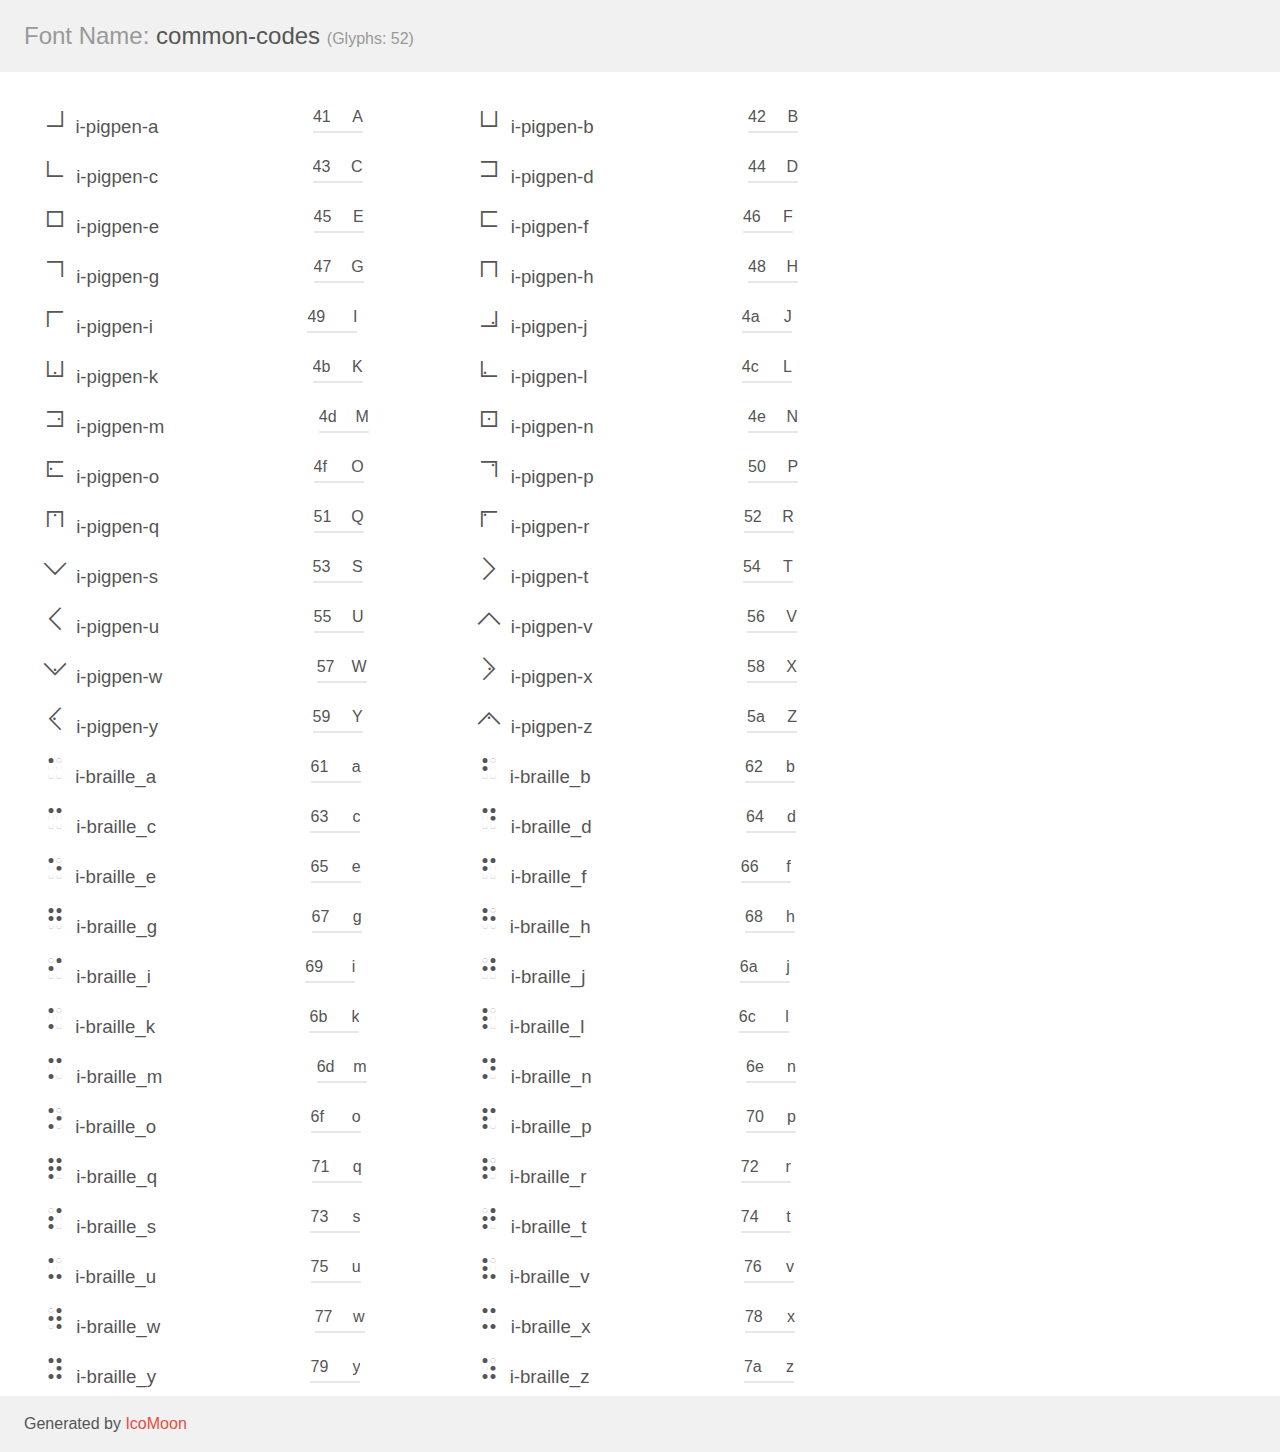
<file: common-codes/demo.html>
<!doctype html>
<html>
<head>
	<meta charset="utf-8">
	<title>IcoMoon Demo</title>
	<meta name="description" content="An Icon Font Generated By IcoMoon.io">
	<meta name="viewport" content="width=device-width">
	<link rel="stylesheet" href="demo-files/demo.css">
	<link rel="stylesheet" href="style.css">
	<!--[if lt IE 8]><!-->
	<link rel="stylesheet" href="ie7/ie7.css">
	<!--<![endif]-->

	<style>
	.css-name {
		font-size: 14pt;
	}

	.char-char {
		display: inline-block;
		position: relative;
		padding-right: 150px;
	}
	.char-value {
		
		display: inline-block;
		position: relative;
		width: 50px;
	}

	.letter, .char-value, .char-char {
		display: inline-block;
		position: relative;
	}

	.letter {
		width: 400px;
		padding: 5px 15px;
	}

	i { font-size: 32px;}
	</style>
</head>
<body>
	<div class="bgc1 clearfix">
		<h1 class="mhmm mvm"><span class="fgc1">Font Name:</span> common-codes <small class="fgc1">(Glyphs:&nbsp;52)</small></h1>
	</div>
	<div class="clearfix mhl ptl">


<div class="letter">
	<div class="char-char">
		<i class="i-pigpen-a"></i>
		<span class="css-name"> i-pigpen-a</span>
	</div>
	<div class="char-value">
		<input type="text" readonly value="41" class="unit size1of2" />
		<input type="text" maxlength="1" readonly value="&#x41;" class="unitRight size1of2 talign-right" />
	</div>
</div>


		<div class="letter">
	<div class="char-char">
		<i class="i-pigpen-b"></i><span class="css-name"> i-pigpen-b</span>
			</div>
			<div class="char-value">
				<input type="text" readonly value="42" class="unit size1of2" />
				<input type="text" maxlength="1" readonly value="&#x42;" class="unitRight size1of2 talign-right" />
			</div>
			
		</div>
		<div class="letter">
	<div class="char-char">
		<i class="i-pigpen-c"></i><span class="css-name"> i-pigpen-c</span>
			</div>
			<div class="char-value">
				<input type="text" readonly value="43" class="unit size1of2" />
				<input type="text" maxlength="1" readonly value="&#x43;" class="unitRight size1of2 talign-right" />
			</div>
			
		</div>
		<div class="letter">
	<div class="char-char">
		<i class="i-pigpen-d"></i><span class="css-name"> i-pigpen-d</span>
			</div>
			<div class="char-value">
				<input type="text" readonly value="44" class="unit size1of2" />
				<input type="text" maxlength="1" readonly value="&#x44;" class="unitRight size1of2 talign-right" />
			</div>
			
		</div>
		<div class="letter">
	<div class="char-char">
		<i class="i-pigpen-e"></i><span class="css-name"> i-pigpen-e</span>
			</div>
			<div class="char-value">
				<input type="text" readonly value="45" class="unit size1of2" />
				<input type="text" maxlength="1" readonly value="&#x45;" class="unitRight size1of2 talign-right" />
			</div>
			
		</div>
		<div class="letter">
	<div class="char-char">
		<i class="i-pigpen-f"></i><span class="css-name"> i-pigpen-f</span>
			</div>
			<div class="char-value">
				<input type="text" readonly value="46" class="unit size1of2" />
				<input type="text" maxlength="1" readonly value="&#x46;" class="unitRight size1of2 talign-right" />
			</div>
			
		</div>
		<div class="letter">
	<div class="char-char">
		<i class="i-pigpen-g"></i><span class="css-name"> i-pigpen-g</span>
			</div>
			<div class="char-value">
				<input type="text" readonly value="47" class="unit size1of2" />
				<input type="text" maxlength="1" readonly value="&#x47;" class="unitRight size1of2 talign-right" />
			</div>
			
		</div>
		<div class="letter">
	<div class="char-char">
		<i class="i-pigpen-h"></i><span class="css-name"> i-pigpen-h</span>
			</div>
			<div class="char-value">
				<input type="text" readonly value="48" class="unit size1of2" />
				<input type="text" maxlength="1" readonly value="&#x48;" class="unitRight size1of2 talign-right" />
			</div>
			
		</div>
		<div class="letter">
	<div class="char-char">
		<i class="i-pigpen-i"></i><span class="css-name"> i-pigpen-i</span>
			</div>
			<div class="char-value">
				<input type="text" readonly value="49" class="unit size1of2" />
				<input type="text" maxlength="1" readonly value="&#x49;" class="unitRight size1of2 talign-right" />
			</div>
			
		</div>
		<div class="letter">
	<div class="char-char">
		<i class="i-pigpen-j"></i><span class="css-name"> i-pigpen-j</span>
			</div>
			<div class="char-value">
				<input type="text" readonly value="4a" class="unit size1of2" />
				<input type="text" maxlength="1" readonly value="&#x4a;" class="unitRight size1of2 talign-right" />
			</div>
			
		</div>
		<div class="letter">
	<div class="char-char">
		<i class="i-pigpen-k"></i><span class="css-name"> i-pigpen-k</span>
			</div>
			<div class="char-value">
				<input type="text" readonly value="4b" class="unit size1of2" />
				<input type="text" maxlength="1" readonly value="&#x4b;" class="unitRight size1of2 talign-right" />
			</div>
			
		</div>
		<div class="letter">
	<div class="char-char">
		<i class="i-pigpen-l"></i><span class="css-name"> i-pigpen-l</span>
			</div>
			<div class="char-value">
				<input type="text" readonly value="4c" class="unit size1of2" />
				<input type="text" maxlength="1" readonly value="&#x4c;" class="unitRight size1of2 talign-right" />
			</div>
			
		</div>
		<div class="letter">
	<div class="char-char">
		<i class="i-pigpen-m"></i><span class="css-name"> i-pigpen-m</span>
			</div>
			<div class="char-value">
				<input type="text" readonly value="4d" class="unit size1of2" />
				<input type="text" maxlength="1" readonly value="&#x4d;" class="unitRight size1of2 talign-right" />
			</div>
			
		</div>
		<div class="letter">
	<div class="char-char">
		<i class="i-pigpen-n"></i><span class="css-name"> i-pigpen-n</span>
			</div>
			<div class="char-value">
				<input type="text" readonly value="4e" class="unit size1of2" />
				<input type="text" maxlength="1" readonly value="&#x4e;" class="unitRight size1of2 talign-right" />
			</div>
			
		</div>
		<div class="letter">
	<div class="char-char">
		<i class="i-pigpen-o"></i><span class="css-name"> i-pigpen-o</span>
			</div>
			<div class="char-value">
				<input type="text" readonly value="4f" class="unit size1of2" />
				<input type="text" maxlength="1" readonly value="&#x4f;" class="unitRight size1of2 talign-right" />
			</div>
			
		</div>
		<div class="letter">
	<div class="char-char">
		<i class="i-pigpen-p"></i><span class="css-name"> i-pigpen-p</span>
			</div>
			<div class="char-value">
				<input type="text" readonly value="50" class="unit size1of2" />
				<input type="text" maxlength="1" readonly value="&#x50;" class="unitRight size1of2 talign-right" />
			</div>
			
		</div>
		<div class="letter">
	<div class="char-char">
		<i class="i-pigpen-q"></i><span class="css-name"> i-pigpen-q</span>
			</div>
			<div class="char-value">
				<input type="text" readonly value="51" class="unit size1of2" />
				<input type="text" maxlength="1" readonly value="&#x51;" class="unitRight size1of2 talign-right" />
			</div>
			
		</div>
		<div class="letter">
	<div class="char-char">
		<i class="i-pigpen-r"></i><span class="css-name"> i-pigpen-r</span>
			</div>
			<div class="char-value">
				<input type="text" readonly value="52" class="unit size1of2" />
				<input type="text" maxlength="1" readonly value="&#x52;" class="unitRight size1of2 talign-right" />
			</div>
			
		</div>
		<div class="letter">
	<div class="char-char">
		<i class="i-pigpen-s"></i><span class="css-name"> i-pigpen-s</span>
			</div>
			<div class="char-value">
				<input type="text" readonly value="53" class="unit size1of2" />
				<input type="text" maxlength="1" readonly value="&#x53;" class="unitRight size1of2 talign-right" />
			</div>
			
		</div>
		<div class="letter">
	<div class="char-char">
		<i class="i-pigpen-t"></i><span class="css-name"> i-pigpen-t</span>
			</div>
			<div class="char-value">
				<input type="text" readonly value="54" class="unit size1of2" />
				<input type="text" maxlength="1" readonly value="&#x54;" class="unitRight size1of2 talign-right" />
			</div>
			
		</div>
		<div class="letter">
	<div class="char-char">
		<i class="i-pigpen-u"></i><span class="css-name"> i-pigpen-u</span>
			</div>
			<div class="char-value">
				<input type="text" readonly value="55" class="unit size1of2" />
				<input type="text" maxlength="1" readonly value="&#x55;" class="unitRight size1of2 talign-right" />
			</div>
			
		</div>
		<div class="letter">
	<div class="char-char">
		<i class="i-pigpen-v"></i><span class="css-name"> i-pigpen-v</span>
			</div>
			<div class="char-value">
				<input type="text" readonly value="56" class="unit size1of2" />
				<input type="text" maxlength="1" readonly value="&#x56;" class="unitRight size1of2 talign-right" />
			</div>
			
		</div>
		<div class="letter">
	<div class="char-char">
		<i class="i-pigpen-w"></i><span class="css-name"> i-pigpen-w</span>
			</div>
			<div class="char-value">
				<input type="text" readonly value="57" class="unit size1of2" />
				<input type="text" maxlength="1" readonly value="&#x57;" class="unitRight size1of2 talign-right" />
			</div>
			
		</div>
		<div class="letter">
	<div class="char-char">
		<i class="i-pigpen-x"></i><span class="css-name"> i-pigpen-x</span>
			</div>
			<div class="char-value">
				<input type="text" readonly value="58" class="unit size1of2" />
				<input type="text" maxlength="1" readonly value="&#x58;" class="unitRight size1of2 talign-right" />
			</div>
			
		</div>
		<div class="letter">
	<div class="char-char">
		<i class="i-pigpen-y"></i><span class="css-name"> i-pigpen-y</span>
			</div>
			<div class="char-value">
				<input type="text" readonly value="59" class="unit size1of2" />
				<input type="text" maxlength="1" readonly value="&#x59;" class="unitRight size1of2 talign-right" />
			</div>
			
		</div>
		<div class="letter">
	<div class="char-char">
		<i class="i-pigpen-z"></i><span class="css-name"> i-pigpen-z</span>
			</div>
			<div class="char-value">
				<input type="text" readonly value="5a" class="unit size1of2" />
				<input type="text" maxlength="1" readonly value="&#x5a;" class="unitRight size1of2 talign-right" />
			</div>
			
		</div>
		<div class="letter">
	<div class="char-char">
		<i class="i-braille_a"></i><span class="css-name"> i-braille_a</span>
			</div>
			<div class="char-value">
				<input type="text" readonly value="61" class="unit size1of2" />
				<input type="text" maxlength="1" readonly value="&#x61;" class="unitRight size1of2 talign-right" />
			</div>
			
		</div>
		<div class="letter">
	<div class="char-char">
		<i class="i-braille_b"></i><span class="css-name"> i-braille_b</span>
			</div>
			<div class="char-value">
				<input type="text" readonly value="62" class="unit size1of2" />
				<input type="text" maxlength="1" readonly value="&#x62;" class="unitRight size1of2 talign-right" />
			</div>
			
		</div>
		<div class="letter">
	<div class="char-char">
		<i class="i-braille_c"></i><span class="css-name"> i-braille_c</span>
			</div>
			<div class="char-value">
				<input type="text" readonly value="63" class="unit size1of2" />
				<input type="text" maxlength="1" readonly value="&#x63;" class="unitRight size1of2 talign-right" />
			</div>
			
		</div>
		<div class="letter">
	<div class="char-char">
		<i class="i-braille_d"></i><span class="css-name"> i-braille_d</span>
			</div>
			<div class="char-value">
				<input type="text" readonly value="64" class="unit size1of2" />
				<input type="text" maxlength="1" readonly value="&#x64;" class="unitRight size1of2 talign-right" />
			</div>
			
		</div>
		<div class="letter">
	<div class="char-char">
		<i class="i-braille_e"></i><span class="css-name"> i-braille_e</span>
			</div>
			<div class="char-value">
				<input type="text" readonly value="65" class="unit size1of2" />
				<input type="text" maxlength="1" readonly value="&#x65;" class="unitRight size1of2 talign-right" />
			</div>
			
		</div>
		<div class="letter">
	<div class="char-char">
		<i class="i-braille_f"></i><span class="css-name"> i-braille_f</span>
			</div>
			<div class="char-value">
				<input type="text" readonly value="66" class="unit size1of2" />
				<input type="text" maxlength="1" readonly value="&#x66;" class="unitRight size1of2 talign-right" />
			</div>
			
		</div>
		<div class="letter">
	<div class="char-char">
		<i class="i-braille_g"></i><span class="css-name"> i-braille_g</span>
			</div>
			<div class="char-value">
				<input type="text" readonly value="67" class="unit size1of2" />
				<input type="text" maxlength="1" readonly value="&#x67;" class="unitRight size1of2 talign-right" />
			</div>
			
		</div>
		<div class="letter">
	<div class="char-char">
		<i class="i-braille_h"></i><span class="css-name"> i-braille_h</span>
			</div>
			<div class="char-value">
				<input type="text" readonly value="68" class="unit size1of2" />
				<input type="text" maxlength="1" readonly value="&#x68;" class="unitRight size1of2 talign-right" />
			</div>
			
		</div>
		<div class="letter">
	<div class="char-char">
		<i class="i-braille_i"></i><span class="css-name"> i-braille_i</span>
			</div>
			<div class="char-value">
				<input type="text" readonly value="69" class="unit size1of2" />
				<input type="text" maxlength="1" readonly value="&#x69;" class="unitRight size1of2 talign-right" />
			</div>
			
		</div>
		<div class="letter">
	<div class="char-char">
		<i class="i-braille_j"></i><span class="css-name"> i-braille_j</span>
			</div>
			<div class="char-value">
				<input type="text" readonly value="6a" class="unit size1of2" />
				<input type="text" maxlength="1" readonly value="&#x6a;" class="unitRight size1of2 talign-right" />
			</div>
			
		</div>
		<div class="letter">
	<div class="char-char">
		<i class="i-braille_k"></i><span class="css-name"> i-braille_k</span>
			</div>
			<div class="char-value">
				<input type="text" readonly value="6b" class="unit size1of2" />
				<input type="text" maxlength="1" readonly value="&#x6b;" class="unitRight size1of2 talign-right" />
			</div>
			
		</div>
		<div class="letter">
	<div class="char-char">
		<i class="i-braille_l"></i><span class="css-name"> i-braille_l</span>
			</div>
			<div class="char-value">
				<input type="text" readonly value="6c" class="unit size1of2" />
				<input type="text" maxlength="1" readonly value="&#x6c;" class="unitRight size1of2 talign-right" />
			</div>
			
		</div>
		<div class="letter">
	<div class="char-char">
		<i class="i-braille_m"></i><span class="css-name"> i-braille_m</span>
			</div>
			<div class="char-value">
				<input type="text" readonly value="6d" class="unit size1of2" />
				<input type="text" maxlength="1" readonly value="&#x6d;" class="unitRight size1of2 talign-right" />
			</div>
			
		</div>
		<div class="letter">
	<div class="char-char">
		<i class="i-braille_n"></i><span class="css-name"> i-braille_n</span>
			</div>
			<div class="char-value">
				<input type="text" readonly value="6e" class="unit size1of2" />
				<input type="text" maxlength="1" readonly value="&#x6e;" class="unitRight size1of2 talign-right" />
			</div>
			
		</div>
		<div class="letter">
	<div class="char-char">
		<i class="i-braille_o"></i><span class="css-name"> i-braille_o</span>
			</div>
			<div class="char-value">
				<input type="text" readonly value="6f" class="unit size1of2" />
				<input type="text" maxlength="1" readonly value="&#x6f;" class="unitRight size1of2 talign-right" />
			</div>
			
		</div>
		<div class="letter">
	<div class="char-char">
		<i class="i-braille_p"></i><span class="css-name"> i-braille_p</span>
			</div>
			<div class="char-value">
				<input type="text" readonly value="70" class="unit size1of2" />
				<input type="text" maxlength="1" readonly value="&#x70;" class="unitRight size1of2 talign-right" />
			</div>
			
		</div>
		<div class="letter">
	<div class="char-char">
		<i class="i-braille_q"></i><span class="css-name"> i-braille_q</span>
			</div>
			<div class="char-value">
				<input type="text" readonly value="71" class="unit size1of2" />
				<input type="text" maxlength="1" readonly value="&#x71;" class="unitRight size1of2 talign-right" />
			</div>
			
		</div>
		<div class="letter">
	<div class="char-char">
		<i class="i-braille_r"></i><span class="css-name"> i-braille_r</span>
			</div>
			<div class="char-value">
				<input type="text" readonly value="72" class="unit size1of2" />
				<input type="text" maxlength="1" readonly value="&#x72;" class="unitRight size1of2 talign-right" />
			</div>
			
		</div>
		<div class="letter">
	<div class="char-char">
		<i class="i-braille_s"></i><span class="css-name"> i-braille_s</span>
			</div>
			<div class="char-value">
				<input type="text" readonly value="73" class="unit size1of2" />
				<input type="text" maxlength="1" readonly value="&#x73;" class="unitRight size1of2 talign-right" />
			</div>
			
		</div>
		<div class="letter">
	<div class="char-char">
		<i class="i-braille_t"></i><span class="css-name"> i-braille_t</span>
			</div>
			<div class="char-value">
				<input type="text" readonly value="74" class="unit size1of2" />
				<input type="text" maxlength="1" readonly value="&#x74;" class="unitRight size1of2 talign-right" />
			</div>
			
		</div>
		<div class="letter">
	<div class="char-char">
		<i class="i-braille_u"></i><span class="css-name"> i-braille_u</span>
			</div>
			<div class="char-value">
				<input type="text" readonly value="75" class="unit size1of2" />
				<input type="text" maxlength="1" readonly value="&#x75;" class="unitRight size1of2 talign-right" />
			</div>
			
		</div>
		<div class="letter">
	<div class="char-char">
		<i class="i-braille_v"></i><span class="css-name"> i-braille_v</span>
			</div>
			<div class="char-value">
				<input type="text" readonly value="76" class="unit size1of2" />
				<input type="text" maxlength="1" readonly value="&#x76;" class="unitRight size1of2 talign-right" />
			</div>
			
		</div>
		<div class="letter">
	<div class="char-char">
		<i class="i-braille_w"></i><span class="css-name"> i-braille_w</span>
			</div>
			<div class="char-value">
				<input type="text" readonly value="77" class="unit size1of2" />
				<input type="text" maxlength="1" readonly value="&#x77;" class="unitRight size1of2 talign-right" />
			</div>
			
		</div>
		<div class="letter">
	<div class="char-char">
		<i class="i-braille_x"></i><span class="css-name"> i-braille_x</span>
			</div>
			<div class="char-value">
				<input type="text" readonly value="78" class="unit size1of2" />
				<input type="text" maxlength="1" readonly value="&#x78;" class="unitRight size1of2 talign-right" />
			</div>
			
		</div>
		<div class="letter">
	<div class="char-char">
		<i class="i-braille_y"></i><span class="css-name"> i-braille_y</span>
			</div>
			<div class="char-value">
				<input type="text" readonly value="79" class="unit size1of2" />
				<input type="text" maxlength="1" readonly value="&#x79;" class="unitRight size1of2 talign-right" />
			</div>
			
		</div>
		<div class="letter">
	<div class="char-char">
		<i class="i-braille_z"></i><span class="css-name"> i-braille_z</span>
			</div>
			<div class="char-value">
				<input type="text" readonly value="7a" class="unit size1of2" />
				<input type="text" maxlength="1" readonly value="&#x7a;" class="unitRight size1of2 talign-right" />
			</div>
			
		</div>
	</div>

	
	<div class="bgc1 clearfix">
		<p class="mhl">Generated by <a href="https://icomoon.io/app">IcoMoon</a></p>
	</div>

	<script src="demo-files/demo.js"></script>
</body>
</html>
</file>
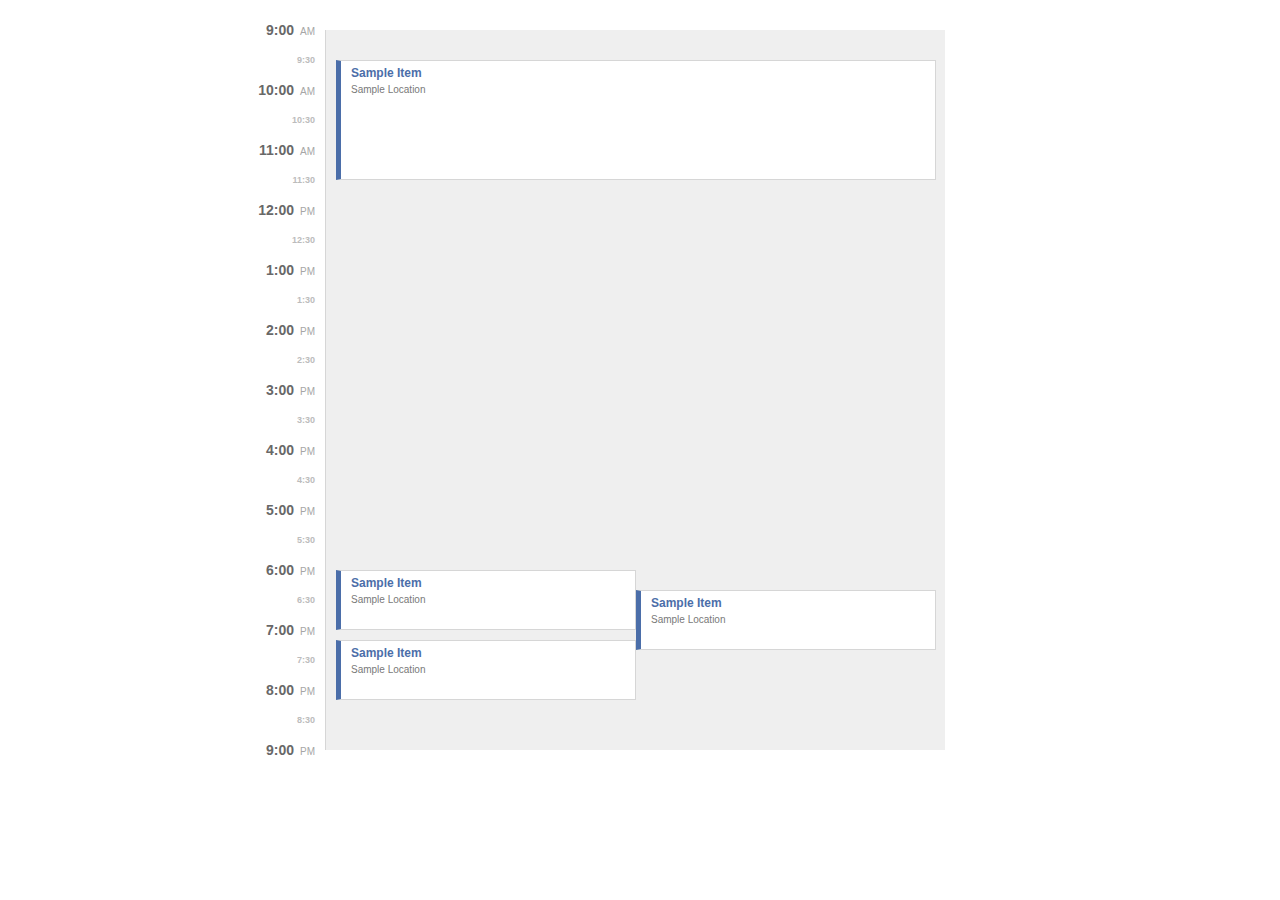
<file: full-fb-interview-calendar/index-absolute.html>
<!DOCTYPE html>
<html lang="en">
<head>
<meta charset="utf-8"/>

<meta name="description" content="Facebook Interview - Simple Day Calendar" />
<title> Simple Event Calendar </title>  

<script src="testCases.js"></script>
<script src="utils.js"></script>
<script src="layOutDay-abs.js"></script>

<link rel="stylesheet" href="style.css"/>

<style>
/* rest of the event CSS is in the css file 
default is position: absolute; */
.event {  position: absolute;  }
</style>

</head>
<body>

  <section class="content-wrapper">
    <section id="time-labels"></section>
    <section id="event-container"></section>
  </section>

</body>

</html>
</file>
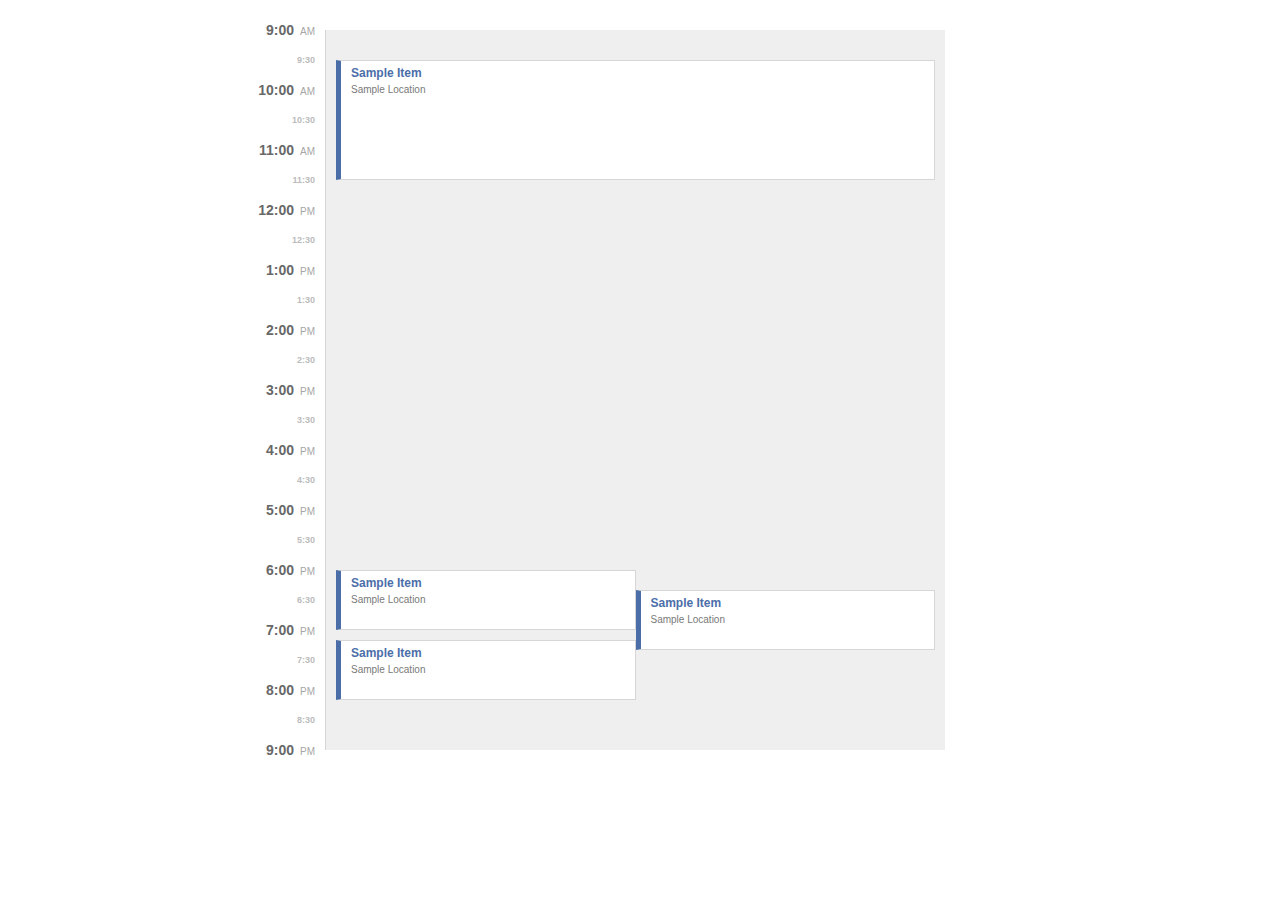
<file: full-fb-interview-calendar/index-relative.html>
<!DOCTYPE html>
<html lang="en">
<head>
<meta charset="utf-8"/>

<meta name="description" content="Facebook Interview - Simple Day Calendar" />
<title> Simple Event Calendar </title>  

<script src="testCases.js"></script>
<script src="utils.js"></script>
<script src="layOutDay-rel.js"></script>

<link rel="stylesheet" href="style.css"/>

<style>
/* rest of the event CSS is in the css file 
default is position: absolute; */
.event {  position: relative; float: left;  }
</style>

</head>
<body>

  <section class="content-wrapper">
    <section id="time-labels"></section>
    <section id="event-container"></section>
  </section>

</body>

</html>
</file>
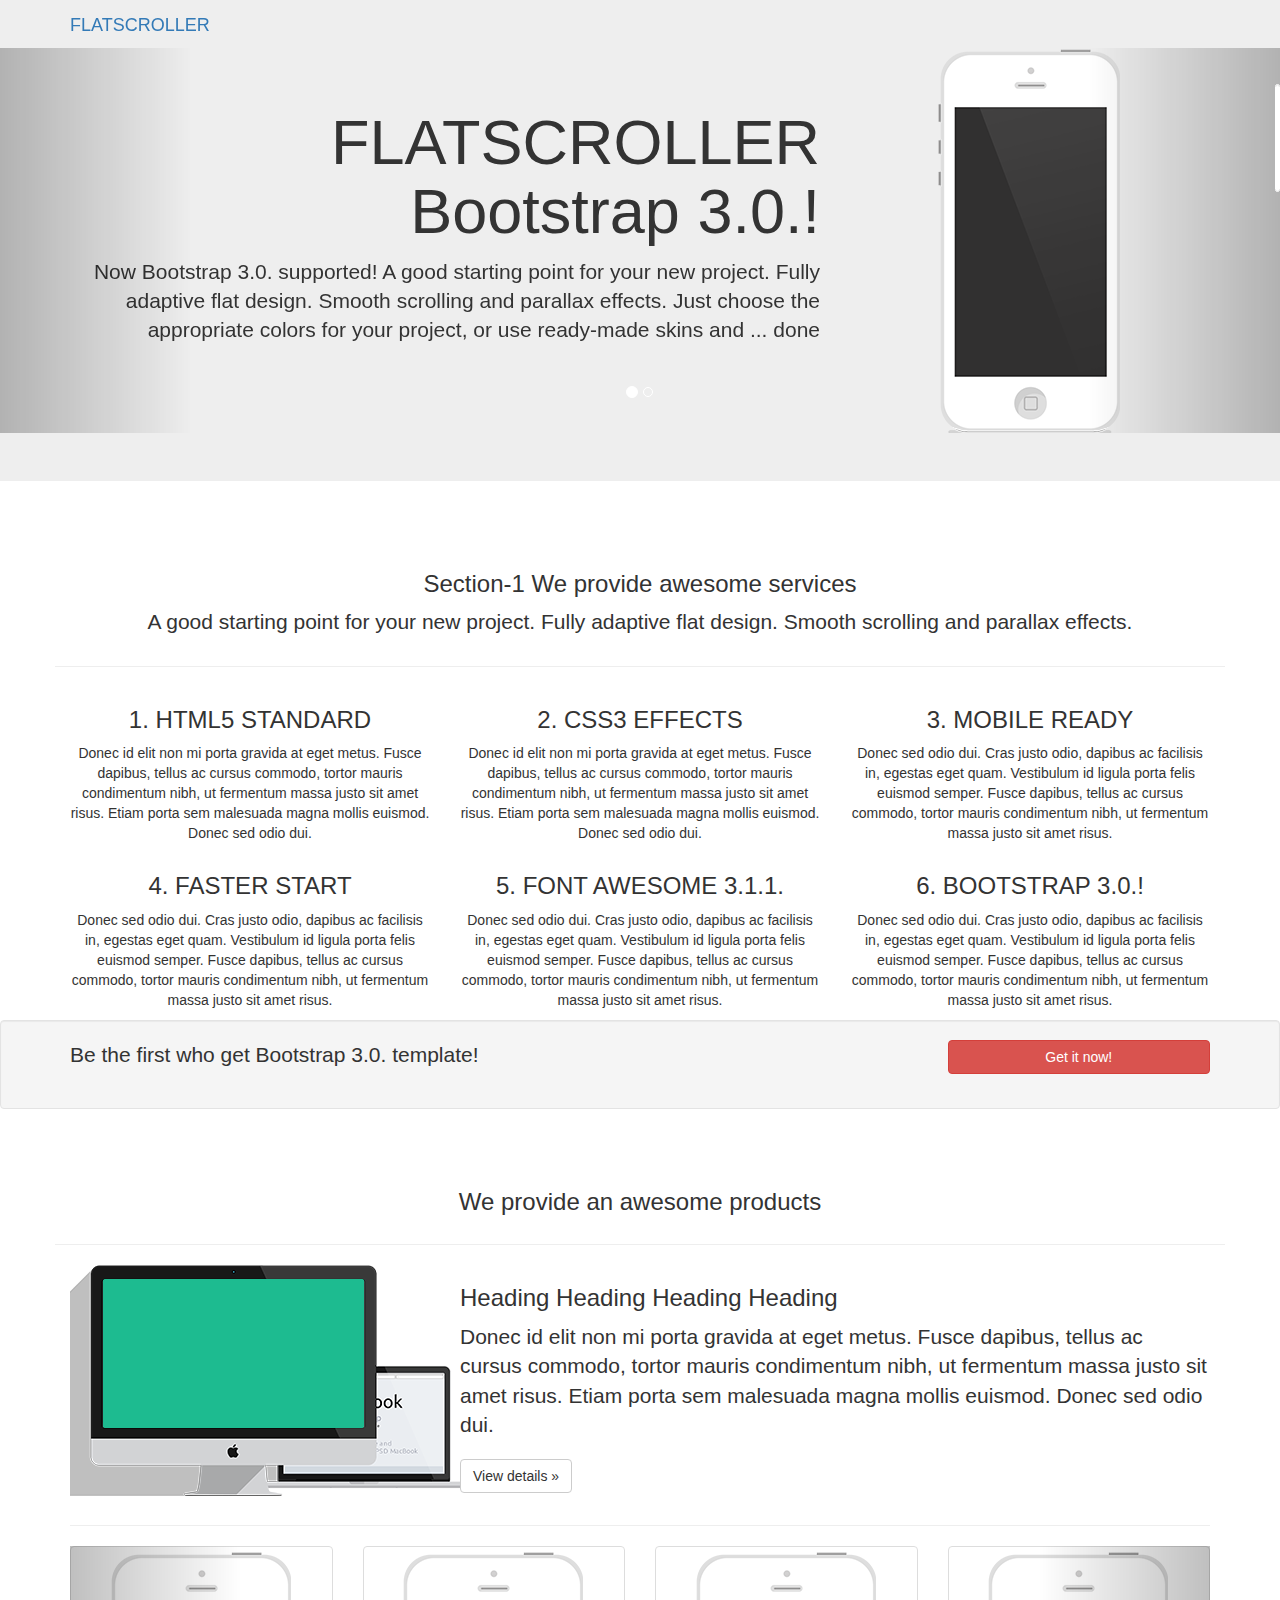
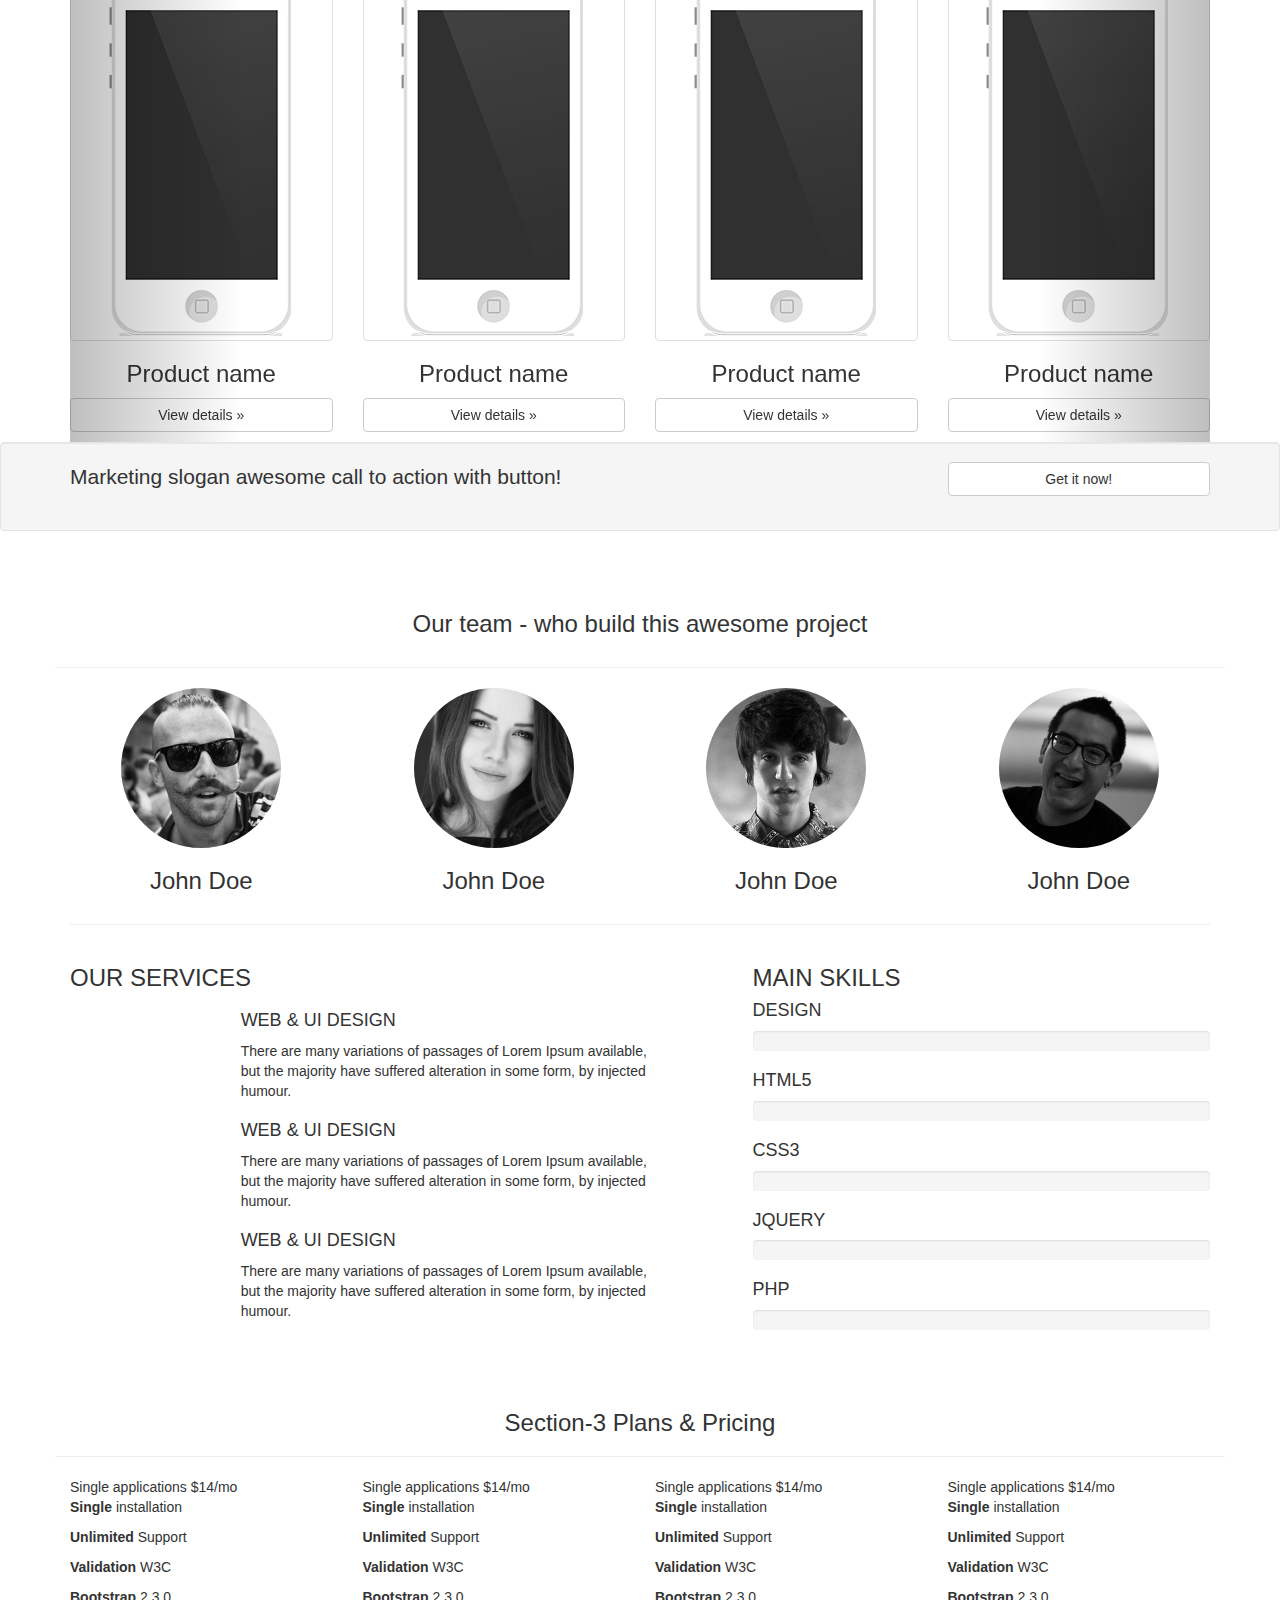
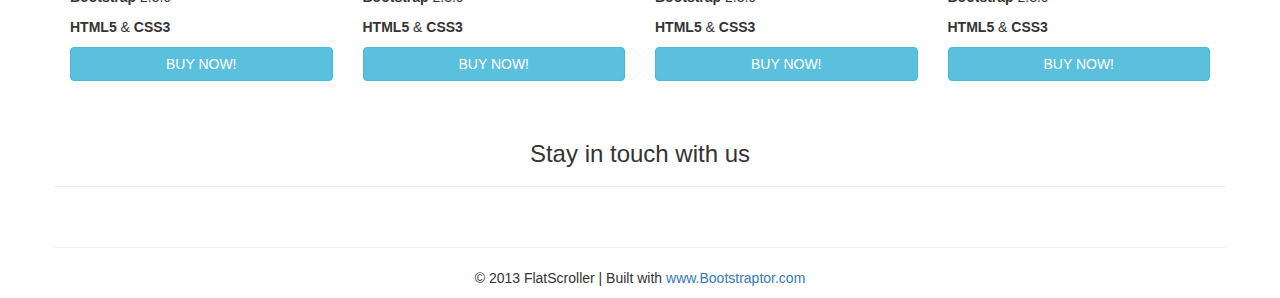
<file: templates/found/Base page scroller.html>
<!DOCTYPE html>
<!-- saved from url=(0048)http://sitediscount.ru/flatscrollerbs3/index.htm -->
<html lang="en" style="overflow: hidden;"><head><meta http-equiv="Content-Type" content="text/html; charset=UTF-8">
	
    <meta charset="utf-8">
    <title>Base page scroller</title>
    <meta name="viewport" content="width=device-width, initial-scale=1.0">
    <meta name="description" content="">
    <meta name="author" content="">

    <!-- Le styles -->
<!-- Latest compiled and minified CSS BS 3.0. RC1-->
<link href="http://netdna.bootstrapcdn.com/bootstrap/3.0.0-rc1/css/bootstrap.min.css" rel="stylesheet">
<link href="http://sitediscount.ru/flatscrollerbs3/assets/css/pricing.css" rel="stylesheet">
<link href="http://sitediscount.ru/flatscrollerbs3/assets/css/style.css" rel="stylesheet">


<link href="http://sitediscount.ru/flatscrollerbs3/assets/css/font-awesome.min.css" rel="stylesheet"> 
<!--[if lt IE 7]>
	<link href="assets/css/font-awesome-ie7.min.css" rel="stylesheet">
	<![endif]-->
    <!-- Fav and touch icons -->


<!-- Le HTML5 shim, for IE6-8 support of HTML5 elements -->
<!--[if lt IE 9]>
      <script src="http://html5shim.googlecode.com/svn/trunk/html5.js" type="text/javascript"></script>
    <![endif]-->
<!-- Le fav and touch icons -->
<link rel="shortcut icon" href="http://sitediscount.ru/flatscrollerbs3/assets/ico/favicon.ico">
<link rel="apple-touch-icon-precomposed" sizes="144x144" href="http://sitediscount.ru/flatscrollerbs3/assets/ico/apple-touch-icon-144-precomposed.png">
<link rel="apple-touch-icon-precomposed" sizes="114x114" href="http://sitediscount.ru/flatscrollerbs3/assets/ico/apple-touch-icon-114-precomposed.png">
<link rel="apple-touch-icon-precomposed" sizes="72x72" href="http://sitediscount.ru/flatscrollerbs3/assets/ico/apple-touch-icon-72-precomposed.png">
<link rel="apple-touch-icon-precomposed" href="http://sitediscount.ru/flatscrollerbs3/assets/ico/apple-touch-icon-57-precomposed.png">

  <style type="text/css"></style><script type="text/javascript" src="chrome-extension://bfbmjmiodbnnpllbbbfblcplfjjepjdn/js/injected.js"></script></head><body data-spy="scroll" data-target=".top-spy" style="">
   
   <!-- NAV-->
   	
	<div id="topnav" class="navbar navbar-fixed-top">
	<div class="container">
	<!-- .navbar-toggle is used as the toggle for collapsed navbar content -->
    <button type="button" class="navbar-toggle" data-toggle="collapse" data-target=".navbar-responsive-collapse">
      <span class="icon-bar"></span>
      <span class="icon-bar"></span>
      <span class="icon-bar"></span>
    </button>
	
        <a class="navbar-brand" href="http://sitediscount.ru/flatscrollerbs3/index.htm#head-top"><i class="icon-twitter-sign icon-x3"></i> FLATSCROLLER</a>
		 <!-- Place everything within .navbar-collapse to hide it until above 768px -->
			<div class="nav-collapse collapse navbar-responsive-collapse top-spy">
				<ul class="nav navbar-nav pull-right ">
				   <li class="active"><a href="http://sitediscount.ru/flatscrollerbs3/index.htm#head-top">Home</a></li>
				  <li class=""><a href="http://sitediscount.ru/flatscrollerbs3/index.htm#Section-1">Section-1</a></li>
				  <li class=""><a href="http://sitediscount.ru/flatscrollerbs3/index.htm#Section-2">Section-2</a></li>
				  <li class=""><a href="http://sitediscount.ru/flatscrollerbs3/index.htm#Section-3">Section-3</a></li>
				  <li class=""><a href="http://sitediscount.ru/flatscrollerbs3/index.htm#foot-sec">Footer</a></li>
				</ul>
			</div>
		</div>
   </div>
	<!-- /NAV -->
<!-- HEADER --> 
 <header id="head-top">
      <!-- Main hero unit for a primary marketing message or call to action -->
      <div class="jumbotron">
	
		<div id="myCarousel" class="carousel slide">
  <ol class="carousel-indicators">
    <li data-target="#myCarousel" data-slide-to="0" class="active"></li>
    <li data-target="#myCarousel" data-slide-to="1" class=""></li>
    
  </ol>
 <div class="container">
  <!-- Carousel items -->
  <div class="carousel-inner">	
    <div class="item active"> 
		
			<div class="row">
				<div class="text-right col-6 col-lg-8" style="padding-top:40px; ">
					<h1 class="">FLATSCROLLER Bootstrap 3.0.!</h1>
					<p class="lead">
						Now Bootstrap 3.0. supported! A good starting point for your new project. Fully adaptive flat design. Smooth scrolling and parallax effects. Just choose the appropriate colors for your project, or use ready-made skins and ... done
					</p>

				</div>
				<div class="text-center col-6 col-lg-4">
					<img src="./Base page scroller_files/flatphone.png" alt="">
				</div>
			</div>
	</div>
    <div class="item">
				<div class="row">
					<div class="text-center col-6 col-lg-4">
						<img src="./Base page scroller_files/flatphone.png" alt="">
					</div>
					<div class="col-6 col-lg-8" style="padding-top:40px; ">
						<h1 class="">FLATSCROLLER Bootstrap 3.0.!</h1>
						<p class="lead">
							Now Bootstrap 3.0. supported! Here goes marketing paragraph. A good starting point for your new project. Fully adaptive flat design. Smooth scrolling and parallax effects. Just choose the appropriate colors for your project, or use ready-made skins and ... done
						</p>

					</div>
					
				</div>
			
		</div>
   	</div>
 </div>
  <!-- Carousel nav -->
  <a class="carousel-control left" href="http://sitediscount.ru/flatscrollerbs3/index.htm#myCarousel" data-slide="prev"><i class="icon-chevron-left"></i></a>
  <a class="carousel-control right" href="http://sitediscount.ru/flatscrollerbs3/index.htm#myCarousel" data-slide="next"><i class="icon-chevron-right"></i></a>

			
		</div>
      </div>
	  
	  <!-- GO BTN WRAPPER-->
	  <div class="gobtnwrapper">
		<a class="gobtn" href="http://sitediscount.ru/flatscrollerbs3/index.htm#Section-1"><i class="icon-chevron-down icon-large"></i></a>
	  </div>
	  <!-- /GO BTN WRAPPER-->
	</header>
<!-- / HEADER -->


<!--  SECTION-1 -->  
<section id="Section-1">
	<div class="container">
    <!-- Example row of columns -->
    <div class="row">
		<div class="page-header text-center col-sm-12 col-lg-12">
			<h3>Section-1 We provide awesome services</h3>
			<p class="lead">
				A good starting point for your new project. Fully adaptive flat design. Smooth scrolling and parallax effects. 
			</p>
		</div> 
	</div>	
	
	<div class="row">
        <div class="text-center box col-12 col-lg-4">
		<div class="circ-wrap">
			<i class="icon-html5 icon-4x"></i>
		</div>
          <h3>1. HTML5 STANDARD </h3>
          <p class="justify">Donec id elit non mi porta gravida at eget metus. Fusce dapibus, tellus ac cursus commodo, tortor mauris condimentum nibh, ut fermentum massa justo sit amet risus. Etiam porta sem malesuada magna mollis euismod. Donec sed odio dui. </p>
         
        </div>
        <div class="text-center box col-12 col-lg-4">
			<div class="circ-wrap">
			<i class="icon-css3 icon-4x"></i>
			</div>
          <h3>2. CSS3 EFFECTS</h3>
          <p class="justify">Donec id elit non mi porta gravida at eget metus. Fusce dapibus, tellus ac cursus commodo, tortor mauris condimentum nibh, ut fermentum massa justo sit amet risus. Etiam porta sem malesuada magna mollis euismod. Donec sed odio dui. </p>
         
       </div>
        <div class="text-center box col-12 col-lg-4">
		<div class="circ-wrap">
			<i class="icon-tablet icon-4x"></i>
			</div>
          <h3>3. MOBILE READY</h3>
          <p class="justify">Donec sed odio dui. Cras justo odio, dapibus ac facilisis in, egestas eget quam. Vestibulum id ligula porta felis euismod semper. Fusce dapibus, tellus ac cursus commodo, tortor mauris condimentum nibh, ut fermentum massa justo sit amet risus.</p>
        
        </div>
	</div>
	
	<div class="row">
		<div class="text-center box col-12 col-lg-4">
		<div class="circ-wrap">
			<i class="icon-rocket icon-4x"></i>
			</div>
          <h3>4. FASTER START</h3>
          <p class="justify">Donec sed odio dui. Cras justo odio, dapibus ac facilisis in, egestas eget quam. Vestibulum id ligula porta felis euismod semper. Fusce dapibus, tellus ac cursus commodo, tortor mauris condimentum nibh, ut fermentum massa justo sit amet risus.</p>
        
        </div>
		<div class="text-center box col-12 col-lg-4">
		<div class="circ-wrap">
			<i class="icon-beaker icon-4x"></i>
			</div>
          <h3>5. FONT AWESOME 3.1.1.</h3>
          <p class="justify">Donec sed odio dui. Cras justo odio, dapibus ac facilisis in, egestas eget quam. Vestibulum id ligula porta felis euismod semper. Fusce dapibus, tellus ac cursus commodo, tortor mauris condimentum nibh, ut fermentum massa justo sit amet risus.</p>
        
        </div>
		<div class="text-center box col-12 col-lg-4">
		<div class="circ-wrap">
			<i class="icon-thumbs-up icon-4x"></i>
			</div>
          <h3>6. BOOTSTRAP 3.0.!</h3>
          <p class="justify">Donec sed odio dui. Cras justo odio, dapibus ac facilisis in, egestas eget quam. Vestibulum id ligula porta felis euismod semper. Fusce dapibus, tellus ac cursus commodo, tortor mauris condimentum nibh, ut fermentum massa justo sit amet risus.</p>
        
        </div>
	</div>
	
	</div><!-- / CONTAINER-->
	<div class="well" style="background-position: 50% 59px;">
		<div class="container">
			<div class="row">
				<div class="col-sm-12 col-lg-9">
					<p class="lead">
						Be the first who get Bootstrap 3.0. template!
					</p>
					
				</div>
				<div class="text-left col-sm-12 col-lg-3">
					<a class="btn btn-large btn-block btn-danger" href="http://www.bootstraptor.com/">Get it now!</a>
				</div>
			</div>
		</div>
	</div>
</section>

<!-- / SECTION-1 -->

<!-- SECTION-2 -->
<section id="Section-2">
	<div class="container">

   <div class="row">
		<div class="page-header text-center col-sm-12 col-lg-12">
			<h3>We provide an awesome products</h3>
			<p class="lead">
		</p></div> 
	</div>	
	
      <!-- Example row of columns -->
      <div class="row">
        <div class="text-center col-sm-4 col-lg-4">
         	<a href="http://sitediscount.ru/flatscrollerbs3/index.htm#"><img src="./Base page scroller_files/iMac.png"></a> 
        </div>
		
        <div class="col-sm-8 col-lg-8">
          <h3>Heading Heading Heading Heading</h3>
          <p class="lead">Donec id elit non mi porta gravida at eget metus. Fusce dapibus, tellus ac cursus commodo, tortor mauris condimentum nibh, ut fermentum massa justo sit amet risus. Etiam porta sem malesuada magna mollis euismod. Donec sed odio dui. </p>
		  <p><a class="btn btn-large btn-default" href="http://www.bootstraptor.com/">View details »</a></p>
       </div>
	   
      </div>
	  <hr>
	  <!-- Example row of columns -->
      
<div id="myCarousel2" class="carousel slide">
  <!-- Carousel items -->
  <div class="carousel-inner">
  
  <div class="item">
  <div class="row text-center">
		<!-- ITEM-->
        <div class="col-6 col-lg-3">
			<div class="thumbnail product-item">
				<a href="http://sitediscount.ru/flatscrollerbs3/index.htm#"><img src="./Base page scroller_files/flatphone.png"></a>
			</div>
			<h3>Product name</h3>
			<p><a class="btn btn-large btn-block btn-default" href="http://www.bootstraptor.com/">View details »</a></p>	
        </div>
		<!-- ITEM-->
		
		<!-- ITEM-->
        <div class="col-6 col-lg-3">
			<div class="thumbnail product-item">
				<a href="http://sitediscount.ru/flatscrollerbs3/index.htm#"><img src="./Base page scroller_files/flatphone.png"></a>
			</div>
			<h3>Product name</h3>
			<p><a class="btn btn-large btn-block btn-default" href="http://www.bootstraptor.com/">View details »</a></p>	
        </div>
		<!-- ITEM-->
		
		<!-- ITEM-->
        <div class="col-6 col-lg-3">
			<div class="thumbnail product-item">
				<a href="http://sitediscount.ru/flatscrollerbs3/index.htm#"><img src="./Base page scroller_files/flatphone.png"></a>
			</div>
			<h3>Product name</h3>
			<p><a class="btn btn-large btn-block btn-default" href="http://www.bootstraptor.com/">View details »</a></p>	
        </div>
		<!-- ITEM-->
		
		<!-- ITEM-->
        <div class="col-6 col-lg-3">
			<div class="thumbnail product-item">
				<a href="http://sitediscount.ru/flatscrollerbs3/index.htm#"><img src="./Base page scroller_files/flatphone.png"></a>
			</div>
			<h3>Product name</h3>
			<p><a class="btn btn-large btn-block btn-default" href="http://www.bootstraptor.com/">View details »</a></p>	
        </div>
		<!-- ITEM-->
	</div>
	</div>
	
	<div class="item active">
	<div class="row text-center">
		<!-- ITEM-->
        <div class="col-6 col-lg-3">
			<div class="thumbnail product-item">
				<a href="http://sitediscount.ru/flatscrollerbs3/index.htm#"><img src="./Base page scroller_files/flatphone.png"></a>
			</div>
			<h3>Product name</h3>
			<p><a class="btn btn-large btn-block btn-default" href="http://www.bootstraptor.com/">View details »</a></p>	
        </div>
		<!-- ITEM-->
		
		<!-- ITEM-->
        <div class="col-6 col-lg-3">
			<div class="thumbnail product-item">
				<a href="http://sitediscount.ru/flatscrollerbs3/index.htm#"><img src="./Base page scroller_files/flatphone.png"></a>
			</div>
			<h3>Product name</h3>
			<p><a class="btn btn-large btn-block btn-default" href="http://www.bootstraptor.com/">View details »</a></p>	
        </div>
		<!-- ITEM-->
		
		<!-- ITEM-->
        <div class="col-6 col-lg-3">
			<div class="thumbnail product-item">
				<a href="http://sitediscount.ru/flatscrollerbs3/index.htm#"><img src="./Base page scroller_files/flatphone.png"></a>
			</div>
			<h3>Product name</h3>
			<p><a class="btn btn-large btn-block btn-default" href="http://www.bootstraptor.com/">View details »</a></p>	
        </div>
		<!-- ITEM-->
		
		<!-- ITEM-->
        <div class="col-6 col-lg-3">
			<div class="thumbnail product-item">
				<a href="http://sitediscount.ru/flatscrollerbs3/index.htm#"><img src="./Base page scroller_files/flatphone.png"></a>
			</div>
			<h3>Product name</h3>
			<p><a class="btn btn-large btn-block btn-default" href="http://www.bootstraptor.com/">View details »</a></p>	
        </div>
		<!-- ITEM-->
	</div>
	</div>
</div><!-- /INNER-->  
	    <!-- Carousel nav -->
  <a class="carousel-control left" href="http://sitediscount.ru/flatscrollerbs3/index.htm#myCarousel2" data-slide="prev"><i class="icon-chevron-left"></i></a>
  <a class="carousel-control right" href="http://sitediscount.ru/flatscrollerbs3/index.htm#myCarousel2" data-slide="next"><i class="icon-chevron-right"></i></a>	
</div><!-- CAROUSEL-->
</div>
	  
	<!-- / CONTAINER-->
	<div class="well" style="background-position: 50% 59px;">
		<div class="container">
			<div class="row">
				<div class="col-12 col-lg-9">
					<p class="lead">
						Marketing slogan awesome call to action with button!
					</p>
					
				</div>
				<div class="text-left col-12 col-lg-3">
					<a class="btn btn-large btn-block btn-default" href="http://www.bootstraptor.com/">Get it now!</a>
				</div>
			</div>
		</div>
	</div>

 </section> 
 <!-- / SECTION-2 -->

<!-- / SECTION-3 --> 
<section id="Section-3">
	<div class="container">
		<div class="row">
			<div class="page-header text-center col-sm-12 col-lg-12">
				<h3>Our team - who build this awesome project</h3>
				<p class="lead">
			</p></div> 
		</div>	
 
		<div class="row text-center">
			<div class="col-6 col-lg-3">
				<a href="http://sitediscount.ru/flatscrollerbs3/index.htm#"><img src="./Base page scroller_files/avaone.jpg" width="160" height="160" class="img-circle"></a>
				<h3>John Doe</h3>
			  <p class="text-center social-contacts"> <a href="http://sitediscount.ru/flatscrollerbs3/index.htm#"><i class="icon-facebook-sign icon-2x"></i></a> <a href="http://sitediscount.ru/flatscrollerbs3/index.htm#"><i class="icon-twitter-sign icon-2x"></i></a> <a href="http://sitediscount.ru/flatscrollerbs3/index.htm#"><i class="icon-github-sign icon-2x"></i></a> <a href="http://sitediscount.ru/flatscrollerbs3/index.htm#"><i class="icon-linkedin-sign icon-2x"></i></a> <a href="http://sitediscount.ru/flatscrollerbs3/index.htm#"><i class="icon-google-plus-sign icon-2x"></i></a></p>
			</div>
			<div class="col-6 col-lg-3">
				<a href="http://sitediscount.ru/flatscrollerbs3/index.htm#"><img src="./Base page scroller_files/avatwo.jpg" width="160" height="160" class="img-circle"></a>
				<h3>John Doe</h3>
			  <p class="text-center social-contacts"> <a href="http://sitediscount.ru/flatscrollerbs3/index.htm#"><i class="icon-facebook-sign icon-2x"></i></a> <a href="http://sitediscount.ru/flatscrollerbs3/index.htm#"><i class="icon-twitter-sign icon-2x"></i></a> <a href="http://sitediscount.ru/flatscrollerbs3/index.htm#"><i class="icon-github-sign icon-2x"></i></a> <a href="http://sitediscount.ru/flatscrollerbs3/index.htm#"><i class="icon-linkedin-sign icon-2x"></i></a> <a href="http://sitediscount.ru/flatscrollerbs3/index.htm#"><i class="icon-google-plus-sign icon-2x"></i></a></p>
			</div>
			<div class="col-6 col-lg-3">
				<a href="http://sitediscount.ru/flatscrollerbs3/index.htm#"><img src="./Base page scroller_files/avathree.jpg" width="160" height="160" class="img-circle"></a>
				<h3>John Doe</h3>
			  <p class="text-center social-contacts"> <a href="http://sitediscount.ru/flatscrollerbs3/index.htm#"><i class="icon-facebook-sign icon-2x"></i></a> <a href="http://sitediscount.ru/flatscrollerbs3/index.htm#"><i class="icon-twitter-sign icon-2x"></i></a> <a href="http://sitediscount.ru/flatscrollerbs3/index.htm#"><i class="icon-github-sign icon-2x"></i></a> <a href="http://sitediscount.ru/flatscrollerbs3/index.htm#"><i class="icon-linkedin-sign icon-2x"></i></a> <a href="http://sitediscount.ru/flatscrollerbs3/index.htm#"><i class="icon-google-plus-sign icon-2x"></i></a></p>
			</div>
			<div class="col-6 col-lg-3">
				<a href="http://sitediscount.ru/flatscrollerbs3/index.htm#"><img src="./Base page scroller_files/avafour.jpg" width="160" height="160" class="img-circle"></a>
				<h3>John Doe</h3>
			  <p class="text-center social-contacts"> <a href="http://sitediscount.ru/flatscrollerbs3/index.htm#"><i class="icon-facebook-sign icon-2x"></i></a> <a href="http://sitediscount.ru/flatscrollerbs3/index.htm#"><i class="icon-twitter-sign icon-2x"></i></a> <a href="http://sitediscount.ru/flatscrollerbs3/index.htm#"><i class="icon-github-sign icon-2x"></i></a> <a href="http://sitediscount.ru/flatscrollerbs3/index.htm#"><i class="icon-linkedin-sign icon-2x"></i></a> <a href="http://sitediscount.ru/flatscrollerbs3/index.htm#"><i class="icon-google-plus-sign icon-2x"></i></a></p>
			</div>
			
		</div>
		<hr>
		
<div class="row">
<!-- SERVICE SIDE-->
<div class="col-sm-7 col-lg-7">
	<!-- INNER ROW-->
	
	<h3 class="main-color">OUR SERVICES</h3>
		
	<!-- SERVICE ITEM-->
	<div class="about-box row">
		<div class="col-sm-3 col-lg-3">
			<div class="circ-wrap">
				<i class="icon-beaker icon-4x"></i>
			</div>
		</div>
		<div class="col-sm-8 col-lg-8">		
			<h4><span>WEB &amp; UI DESIGN</span></h4>
			
			<p class="">
			There are many variations of passages of Lorem Ipsum available, but the majority have suffered alteration in some form, by injected humour.
			</p>
		</div>
	</div>
	<!--/ SERVICE ITEM-->

		<!-- SERVICE ITEM-->
	<div class="about-box row">
		<div class="col-sm-3 col-lg-3">
			<div class="circ-wrap">
				<i class="icon-beaker icon-4x"></i>
			</div>
		</div>
		<div class="col-sm-8 col-lg-8">		
			<h4><span>WEB &amp; UI DESIGN</span></h4>
			
			<p class="">
			There are many variations of passages of Lorem Ipsum available, but the majority have suffered alteration in some form, by injected humour.
			</p>
		</div>
	</div>
	<!--/ SERVICE ITEM-->
	
		<!-- SERVICE ITEM-->
	<div class="about-box row">
		<div class="col-sm-3 col-lg-3">
			<div class="circ-wrap">
				<i class="icon-beaker icon-4x"></i>
			</div>
		</div>
		<div class="col-sm-8 col-lg-8">		
			<h4><span>WEB &amp; UI DESIGN</span></h4>
			
			<p class="">
			There are many variations of passages of Lorem Ipsum available, but the majority have suffered alteration in some form, by injected humour.
			</p>
		</div>
	</div>
	<!--/ SERVICE ITEM-->

</div><!--/SPAN7-->

<!-- SKILLS BAR SIDE-->
<div class="col-sm-5 col-lg-5">
	
	<h3 class="main-color">MAIN SKILLS</h3>
	<!-- BAR ITEM-->
	<h4>DESIGN</h4>
		<div class="progress">
            <div class="bar" style="width: 75%;"></div>
        </div>
	<!--/ BAR ITEM-->
		
	<!-- BAR ITEM-->
	<h4>HTML5</h4>
		<div class="progress">
            <div class="bar bar-danger" style="width: 60%;"></div>
        </div>
	<!--/ BAR ITEM-->
		
	<!-- BAR ITEM-->
	<h4>CSS3</h4>
		<div class="progress">
            <div class="bar bar-success" style="width: 55%;"></div>
        </div>
	<!--/ BAR ITEM-->
		
	<!-- BAR ITEM-->
		<h4>JQUERY</h4>
		<div class="progress">
            <div class="bar bar-warning" style="width: 75%;"></div>
        </div>
	<!--/ BAR ITEM-->
		
	<!-- BAR ITEM-->
		<h4>PHP</h4>
		<div class="progress">
            <div class="bar bar-info" style="width: 55%;"></div>
        </div>
	<!-- / BAR ITEM-->
	
	</div>
<!--/ SKILLS BAR SIDE-->
</div>
</div><!-- /CONTAINER-->
</section>
<!-- / SECTION-3 --> 
 
 <!-- SECTION-4 -->
<section id="Section-4">
<div class="container">
   <div class="row">
		<div class="page-header text-center col-sm-12 col-lg-12">
			<h3>Section-3 Plans &amp; Pricing</h3>
		</div> 
	</div>	
	
  
	  
	  <div class="row">
	  
		<!--  STANDART PRICE ITEM  -->
			<div class="col-12 col-lg-3">
				<div class="pricing-table blue"><!-- BODY BOX-->
					<div class="pricing-table-header"><!-- HEADER BOX-->
						<span class="heading">Single applications</span>
						<span class="price-value">$<span>14</span><span class="mo">/mo</span></span>		   
					</div><!--/ BODY BOX-->
						
				<div class="pricing-table-space"></div><!-- CONTENT BOX-->
				<div class="pricing-table-features">
					<p> <strong>Single</strong> installation</p>
					<p><strong> Unlimited </strong> Support</p>
					<p><strong>Validation</strong> W3C</p>
					<p><strong>Bootstrap</strong> 2.3.0</p>
					<p><strong>HTML5</strong> &amp; <strong> CSS3</strong></p>
				</div><!-- /  CONTENT BOX-->
						
					<div class="pricing-table-sign-up"><!-- BUTTON BOX-->
						<a href="http://sitediscount.ru/flatscrollerbs3/index.htm#" class="btn btn-large btn-block btn-info">BUY NOW!</a>
					</div><!-- BUTTON BOX-->
						
				</div><!--/ BODY BOX-->
			</div><!--  SPAN3  -->
			<!--  STANDART PRICE ITEM  -->
			<!--  STANDART PRICE ITEM  -->
			<div class="col-12 col-lg-3">
				<div class="pricing-table blue"><!-- BODY BOX-->
					<div class="pricing-table-header"><!-- HEADER BOX-->
									
						<span class="heading">Single applications</span>
						<span class="price-value">$<span>14</span><span class="mo">/mo</span></span>
								   
					</div><!--/ BODY BOX-->
						
				<div class="pricing-table-space"></div><!-- CONTENT BOX-->
				<div class="pricing-table-features">
					<p> <strong>Single</strong> installation</p>
					<p><strong> Unlimited </strong> Support</p>
					<p><strong>Validation</strong> W3C</p>
					<p><strong>Bootstrap</strong> 2.3.0</p>
					<p><strong>HTML5</strong> &amp; <strong> CSS3</strong></p>
				</div><!-- /  CONTENT BOX-->
						
				<div class="pricing-table-sign-up"><!-- BUTTON BOX-->
					<a href="http://sitediscount.ru/flatscrollerbs3/index.htm#" class="btn btn-large btn-block btn-info">BUY NOW!</a>
				</div><!-- BUTTON BOX-->
						
				</div><!--/ BODY BOX-->
			</div><!--  SPAN3  -->
			<!--  STANDART PRICE ITEM  -->
			<!--  STANDART PRICE ITEM  -->
			<div class="col-12 col-lg-3">
			<div class="pricing-table blue"><!-- BODY BOX-->
				<div class="pricing-table-header"><!-- HEADER BOX-->
								
					<span class="heading">Single applications</span>
					<span class="price-value">$<span>14</span><span class="mo">/mo</span></span>
							   
				</div><!--/ BODY BOX-->
						
				<div class="pricing-table-space"></div><!-- CONTENT BOX-->
				<div class="pricing-table-features">
					<p> <strong>Single</strong> installation</p>
					<p><strong> Unlimited </strong> Support</p>
					<p><strong>Validation</strong> W3C</p>
					<p><strong>Bootstrap</strong> 2.3.0</p>
					<p><strong>HTML5</strong> &amp; <strong> CSS3</strong></p>
				</div><!-- /  CONTENT BOX-->
						
				<div class="pricing-table-sign-up"><!-- BUTTON BOX-->
					<a href="http://sitediscount.ru/flatscrollerbs3/index.htm#" class="btn btn-large btn-block btn-info">BUY NOW!</a>
				</div><!-- BUTTON BOX-->
					
			</div><!--/ BODY BOX-->
			</div><!--  SPAN3  -->
			<!--  STANDART PRICE ITEM  -->
			
			<!--  STANDART PRICE ITEM  -->
			<div class="col-12 col-lg-3">
			<div class="pricing-table blue"><!-- BODY BOX-->
			<div class="pricing-table-header"><!-- HEADER BOX-->
							
			<span class="heading">Single applications</span>
			<span class="price-value">$<span>14</span><span class="mo">/mo</span></span>
						   
			</div><!--/ BODY BOX-->
					
			<div class="pricing-table-space"></div><!-- CONTENT BOX-->
			<div class="pricing-table-features">
			<p> <strong>Single</strong> installation</p>
			<p><strong> Unlimited </strong> Support</p>
			<p><strong>Validation</strong> W3C</p>
			<p><strong>Bootstrap</strong> 2.3.0</p>
			<p><strong>HTML5</strong> &amp; <strong> CSS3</strong></p>
			</div><!-- /  CONTENT BOX-->
					
			<div class="pricing-table-sign-up"><!-- BUTTON BOX-->
			<a href="http://sitediscount.ru/flatscrollerbs3/index.htm#" class="btn btn-large btn-block btn-info">BUY NOW!</a>
			</div><!-- BUTTON BOX-->
					
			</div><!--/ BODY BOX-->
			</div><!--  SPAN3  -->
			<!--  STANDART PRICE ITEM  -->
	  </div>
	</div><!-- / CONTAINER-->
</section> 
 <!-- / SECTION-4 -->
 

      
<!-- FOOTER -->
<footer id="foot-sec">
	<div class="container">

			
			<div class="row">
				<div class="page-header text-center col-sm-12 col-lg-12">
					<h3 class="">Stay in touch with us</h3>
					
				</div>
				<hr>
			</div>
			<div class="row">
				<div class="col-12 col-lg-12 text-center">
					<div style="display:inline-block">
						<div class="circ-wrap">
							<a href="http://www.bootstraptor.com/"><i class="icon-facebook icon-4x"></i></a>
						</div>
						<div class="circ-wrap">
							<a href="http://www.bootstraptor.com/"><i class="icon-twitter icon-4x"></i></a>
						</div>					
						<div class="circ-wrap">
							<a href="http://www.bootstraptor.com/"><i class="icon-github icon-4x"></i></a>
						</div>					
						<div class="circ-wrap">
							<a href="http://www.bootstraptor.com/"><i class="icon-linkedin icon-4x"></i></a>
						</div>					
						
						<div class="circ-wrap">
							<a href="http://www.bootstraptor.com/"><i class="icon-google-plus icon-4x"></i></a>
						</div>
					</div>
				</div>
			</div>
			
			<div class="row">
			<hr>
				<div class="text-center col-sm-12 col-lg-12">
						<p>© 2013 FlatScroller | Built with <a href="http://www.bootstraptor.com/">www.Bootstraptor.com</a></p>
				</div>
			</div>
	</div>
</footer>
<!-- / FOOTER -->
   

    <!-- Le javascript
    ================================================== -->
    <!-- Placed at the end of the document so the pages load faster -->
    <script src="./Base page scroller_files/jquery.js" type="text/javascript"></script> 
<!-- Latest compiled and minified JavaScript -->
<script src="./Base page scroller_files/bootstrap.min.js"></script>


<script src="./Base page scroller_files/jquery.parallax-1.1.3.js" type="text/javascript"></script>
<script src="./Base page scroller_files/jquery.localscroll-1.2.7-min.js" type="text/javascript"></script>
<script src="./Base page scroller_files/jquery.scrollTo.min.js" type="text/javascript"></script>
<!-- PAGE CUSTOM SCROLLER -->
<script type="text/javascript" src="./Base page scroller_files/jquery.nicescroll.min.js"></script>

<!-- SMOOTH SECTIONS SCROLL + PARALLAX PLUGIN -->
<script>
//http://www.ianlunn.co.uk/plugins/jquery-parallax/
jQuery(document).ready(function(){
	jQuery('#topnav').localScroll(3000);
	jQuery('.gobtnwrapper').localScroll(3000);
	
	//.parallax(xPosition, speedFactor, outerHeight) options:
	//xPosition - Horizontal position of the element
	//inertia - speed to move relative to vertical scroll. Example: 0.1 is one tenth the speed of scrolling, 2 is twice the speed of scrolling
	//outerHeight (true/false) - Whether or not jQuery should use it's outerHeight option to determine when a section is in the viewport
	jQuery('.well').parallax("50%", 0.1);
	//jQuery('#section-2').parallax("50%", 0.1);
	//jQuery('#section-3').parallax("50%", 0.1);

})
</script>

<!-- NICE Scroll plugin -->
<script>
//scroll bar custom
	jQuery(document).ready(
  function() {  
    jQuery("html").niceScroll({cursorcolor:"#ffffff"});
  }
);
</script>

<script>
//hide menu after click on mobile
jQuery('.navbar .nav > li > a').click(function(){
		jQuery('.nav-collapse.navbar-responsive-collapse.in').removeClass('in').addClass('collapse').css('height', '0');

		});
</script>

<script>
	jQuery('.carousel').carousel({
  interval: 7000
})
</script>


<div id="ascrail2000" class="nicescroll-rails" style="width: 7px; z-index: auto; cursor: default; position: fixed; top: 0px; height: 100%; right: 0px; opacity: 1;"><div style="position: relative; top: 84px; float: right; width: 5px; height: 108px; background-color: rgb(255, 255, 255); border: 1px solid rgb(255, 255, 255); background-clip: padding-box; border-top-left-radius: 5px; border-top-right-radius: 5px; border-bottom-right-radius: 5px; border-bottom-left-radius: 5px;"></div></div><div id="ascrail2000-hr" class="nicescroll-rails" style="height: 7px; z-index: auto; position: fixed; left: 0px; width: 100%; bottom: 0px; cursor: default; display: none; opacity: 1;"><div style="position: relative; top: 0px; height: 5px; width: 1059px; background-color: rgb(255, 255, 255); border: 1px solid rgb(255, 255, 255); background-clip: padding-box; border-top-left-radius: 5px; border-top-right-radius: 5px; border-bottom-right-radius: 5px; border-bottom-left-radius: 5px; left: 0px;"></div></div></body></html>
</file>
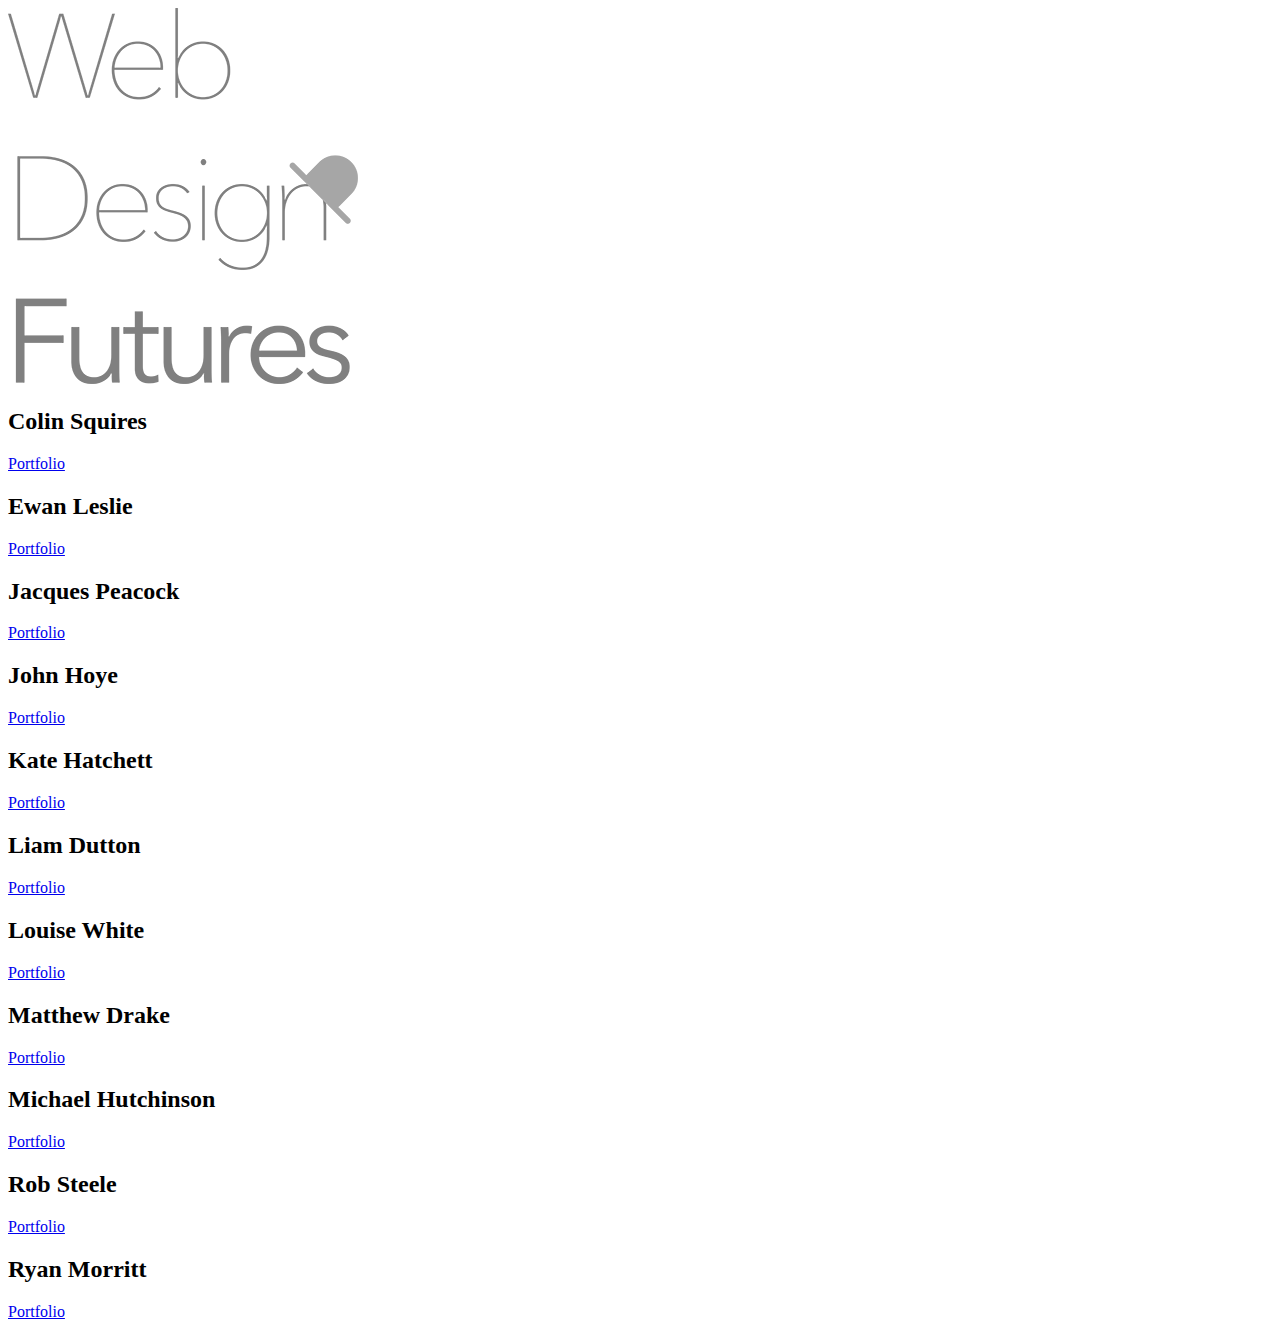
<file: templates/found/web design futures - class of 2013.html>
<!DOCTYPE html>
<!-- saved from url=(0034)http://www.webdesignfutures.co.uk/ -->
<html lang="en"><!--<![endif]--><head><meta http-equiv="Content-Type" content="text/html; charset=UTF-8">

	<!-- Basic Page Needs
  ================================================== -->
	<meta charset="utf-8">
	<meta name="viewport" content="width=device-width">
	<title>web design futures - class of 2013</title>
	<link rel="shortcut icon" href="http://www.webdesignfutures.co.uk/img/favicon.ico">

	<!-- CSS
  ================================================== -->
	<link rel="stylesheet" href="http://www.webdesignfutures.co.uk/css/main.css">

	<!--[if lt IE 9]>
		<script src="http://html5shim.googlecode.com/svn/trunk/html5.js"></script>
	<![endif]-->
    


<style type="text/css"></style></head>


<body style="">
		
<div class="wrapper">

	<section>
	
		<div class="quarter">
			<img src="./web design futures - class of 2013_files/logo.png" alt="Web Design Futures" class="scale">		
		</div>
		
		<div class="quarter colin">
		
			<h2>Colin Squires</h2>
		
			<div class="flip-container" ontouchstart="this.classList.toggle(&#39;hover&#39;);">
				<div class="flipper">
				
					<div class="front">
						
					</div>
					
					<div class="back">
						
					</div>
					
				</div>
			</div>
			
			<a href="http://thecolinshow.co.uk/" target="_blank">Portfolio</a>
			
		</div>
		
		<div class="quarter ewan">
		
			<h2>Ewan Leslie</h2>
		
			<div class="flip-container" ontouchstart="this.classList.toggle(&#39;hover&#39;);">
				<div class="flipper">
				
					<div class="front">
						
					</div>
					
					<div class="back">
						
					</div>
					
				</div>
			</div>
			
			<a href="http://ewanleslie.me/" target="_blank">Portfolio</a>
					
		</div>
		
		<div class="quarter jacques">
		
			<h2>Jacques Peacock</h2>
		
			<div class="flip-container" ontouchstart="this.classList.toggle(&#39;hover&#39;);">
				<div class="flipper">
				
					<div class="front">
						
					</div>
					
					<div class="back">
						
					</div>
					
				</div>
			</div>
			
			<a href="http://jacquespeacock.com/" target="_blank">Portfolio</a>
					
		</div>
		
		<div class="quarter john">
		
			<h2>John Hoye</h2>
		
			<div class="flip-container" ontouchstart="this.classList.toggle(&#39;hover&#39;);">
				<div class="flipper">
				
					<div class="front">
						
					</div>
					
					<div class="back">
						
					</div>
					
				</div>
			</div>
			
			<a href="http://johnhoye.co.uk/" target="_blank">Portfolio</a>
					
		</div>
		
		<div class="quarter kate">
		
			<h2>Kate Hatchett</h2>
		
			<div class="flip-container" ontouchstart="this.classList.toggle(&#39;hover&#39;);">
				<div class="flipper">
				
					<div class="front">
						
					</div>
					
					<div class="back">
						
					</div>
					
				</div>
			</div>
			
			<a href="http://katehatchett.co.uk/" target="_blank">Portfolio</a>
					
		</div>
		
		<div class="quarter liam">
		
			<h2>Liam Dutton</h2>
		
			<div class="flip-container" ontouchstart="this.classList.toggle(&#39;hover&#39;);">
				<div class="flipper">
				
					<div class="front">
						
					</div>
					
					<div class="back">
						
					</div>
					
				</div>
			</div>
			
			<a href="http://lddesigns.co.uk/" target="_blank">Portfolio</a>
					
		</div>
		
		<div class="quarter louise">
		
			<h2>Louise White</h2>
		
			<div class="flip-container" ontouchstart="this.classList.toggle(&#39;hover&#39;);">
				<div class="flipper">
				
					<div class="front">
						
					</div>
					
					<div class="back">
						
					</div>
					
				</div>
			</div>
			
			<a href="http://louise-white.co.uk/" target="_blank">Portfolio</a>
					
		</div>
		
		<div class="quarter matthew">
		
			<h2>Matthew Drake</h2>
		
			<div class="flip-container" ontouchstart="this.classList.toggle(&#39;hover&#39;);">
				<div class="flipper">
				
					<div class="front">
						
					</div>
					
					<div class="back">
						
					</div>
					
				</div>
			</div>
			
			<a href="http://mysilvertree.co.uk/" target="_blank">Portfolio</a>
					
		</div>
		
		<div class="quarter michael">
		
			<h2>Michael Hutchinson</h2>
		
			<div class="flip-container" ontouchstart="this.classList.toggle(&#39;hover&#39;);">
				<div class="flipper">
				
					<div class="front">
						
					</div>
					
					<div class="back">
						
					</div>
					
				</div>
			</div>
			
			<a href="http://michaelhutchinson.me/" target="_blank">Portfolio</a>
					
		</div>
		
		<div class="quarter rob">
		
			<h2>Rob Steele</h2>
			
			<div class="flip-container" ontouchstart="this.classList.toggle(&#39;hover&#39;);">
				<div class="flipper">
				
					<div class="front">
						
					</div>
					
					<div class="back">
						
					</div>
					
				</div>
			</div>
			
			<a href="http://robertsteele.me/" target="_blank">Portfolio</a>
					
		</div>
		
		<div class="quarter ryan">
		
			<h2>Ryan Morritt</h2>
		
			<div class="flip-container" ontouchstart="this.classList.toggle(&#39;hover&#39;);">
				<div class="flipper">
				
					<div class="front">
						
					</div>
					
					<div class="back">
						
					</div>
					
				</div>
			</div>
			
			<a href="http://scribbleagency.co.uk/" target="_blank">Portfolio</a>
					
		</div>
	
	</section>

</div>
		

</body></html>
</file>
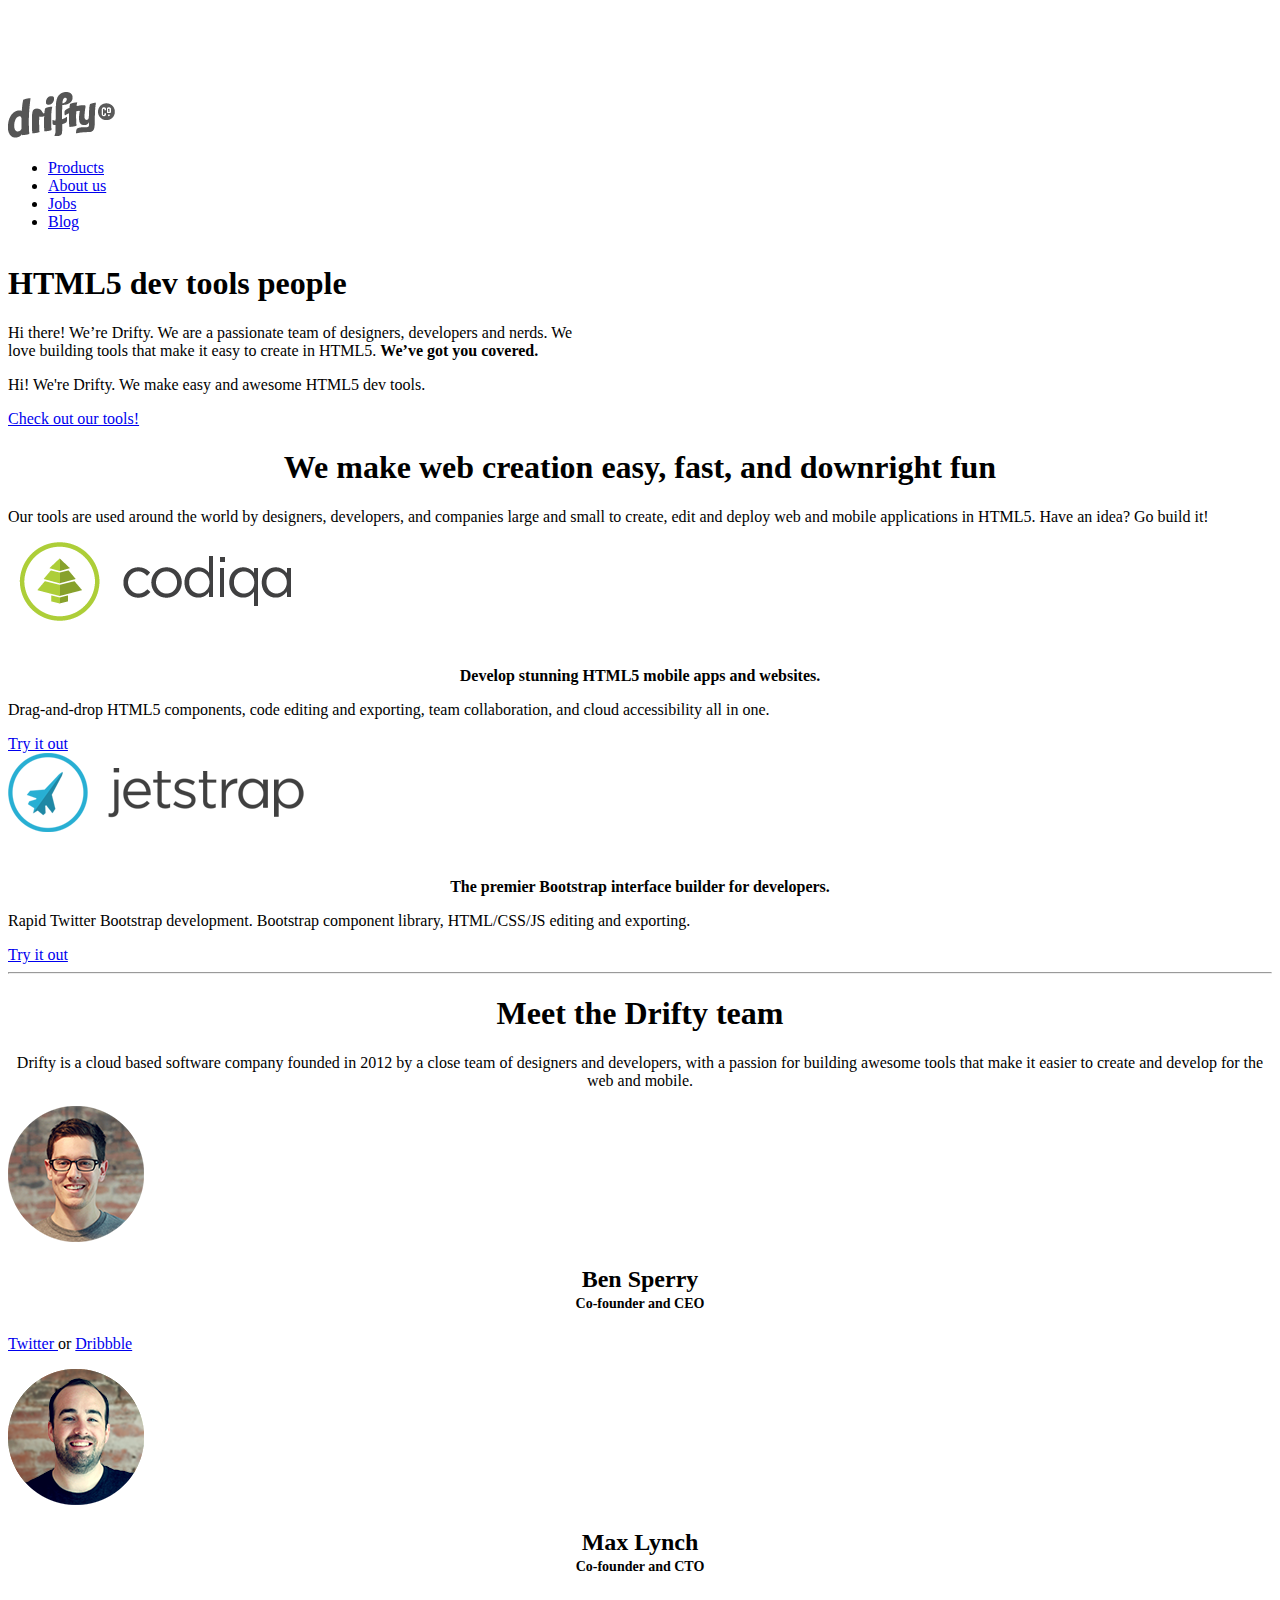
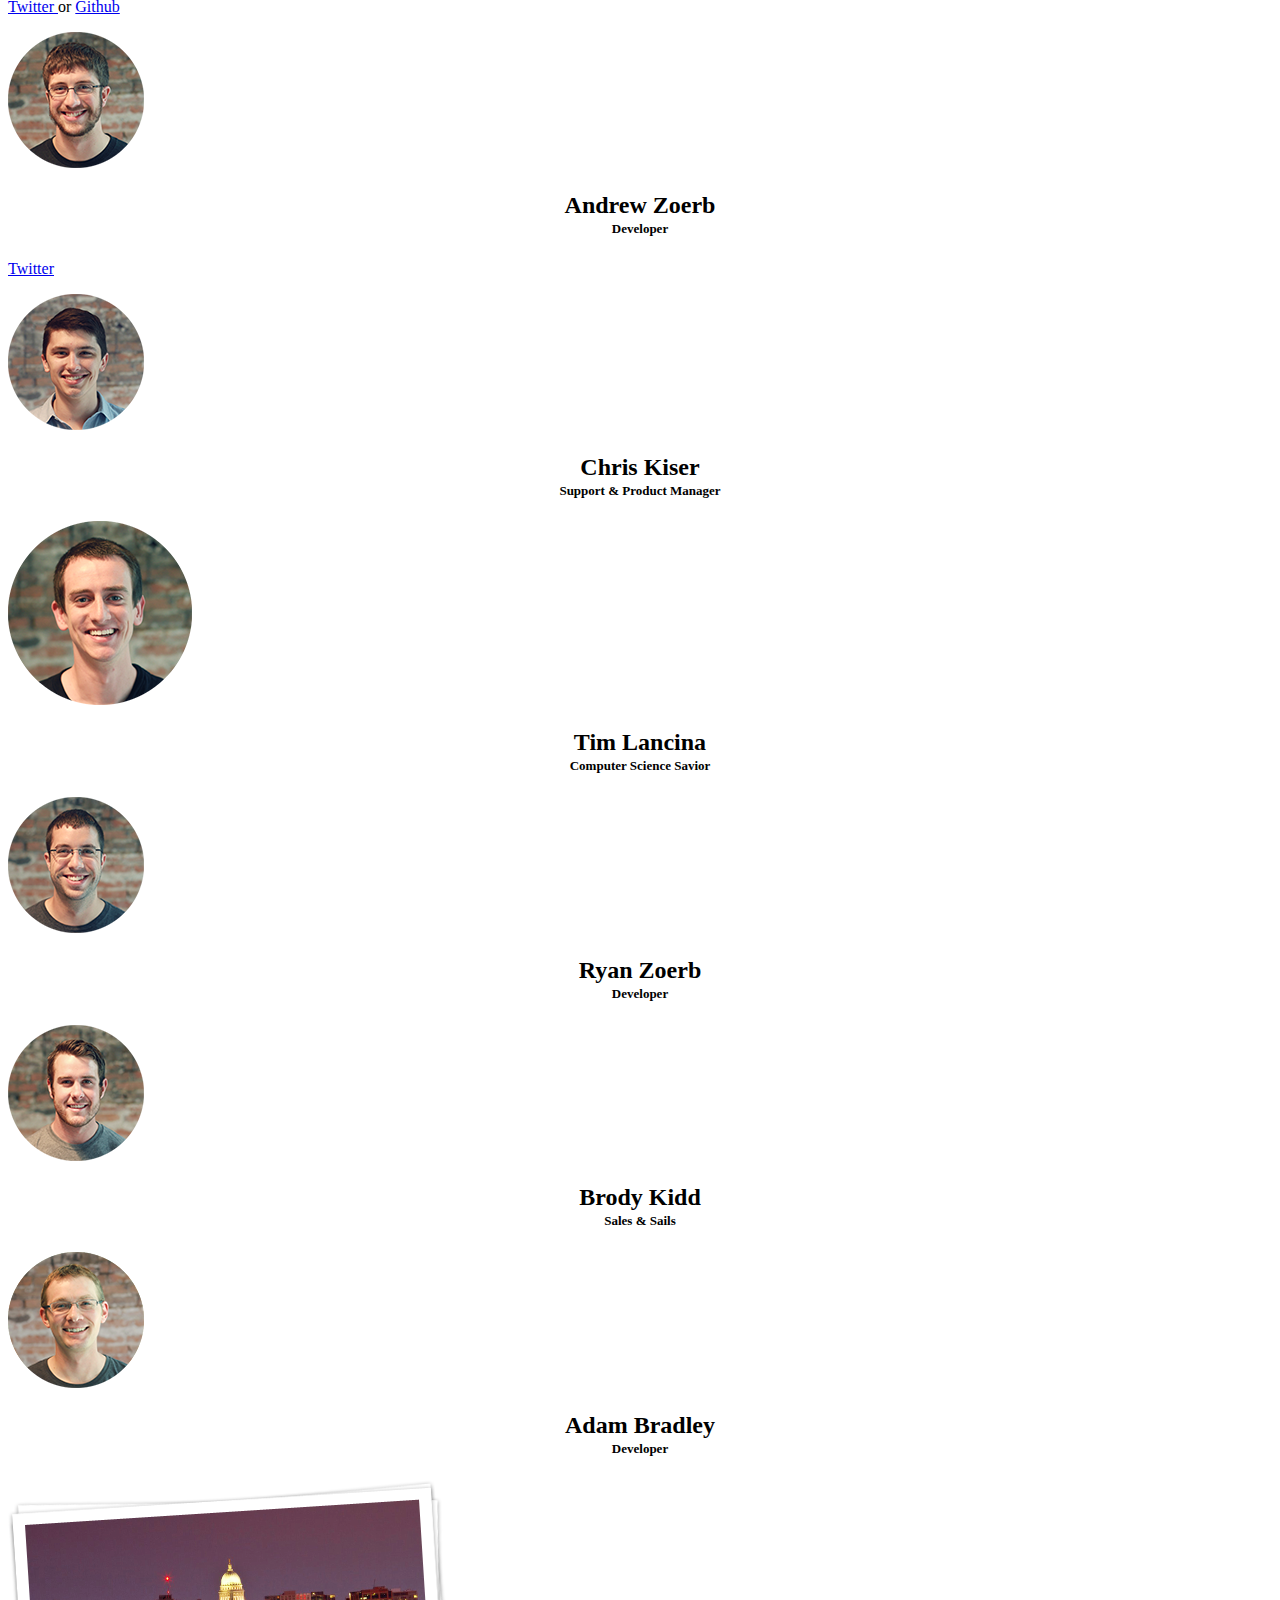
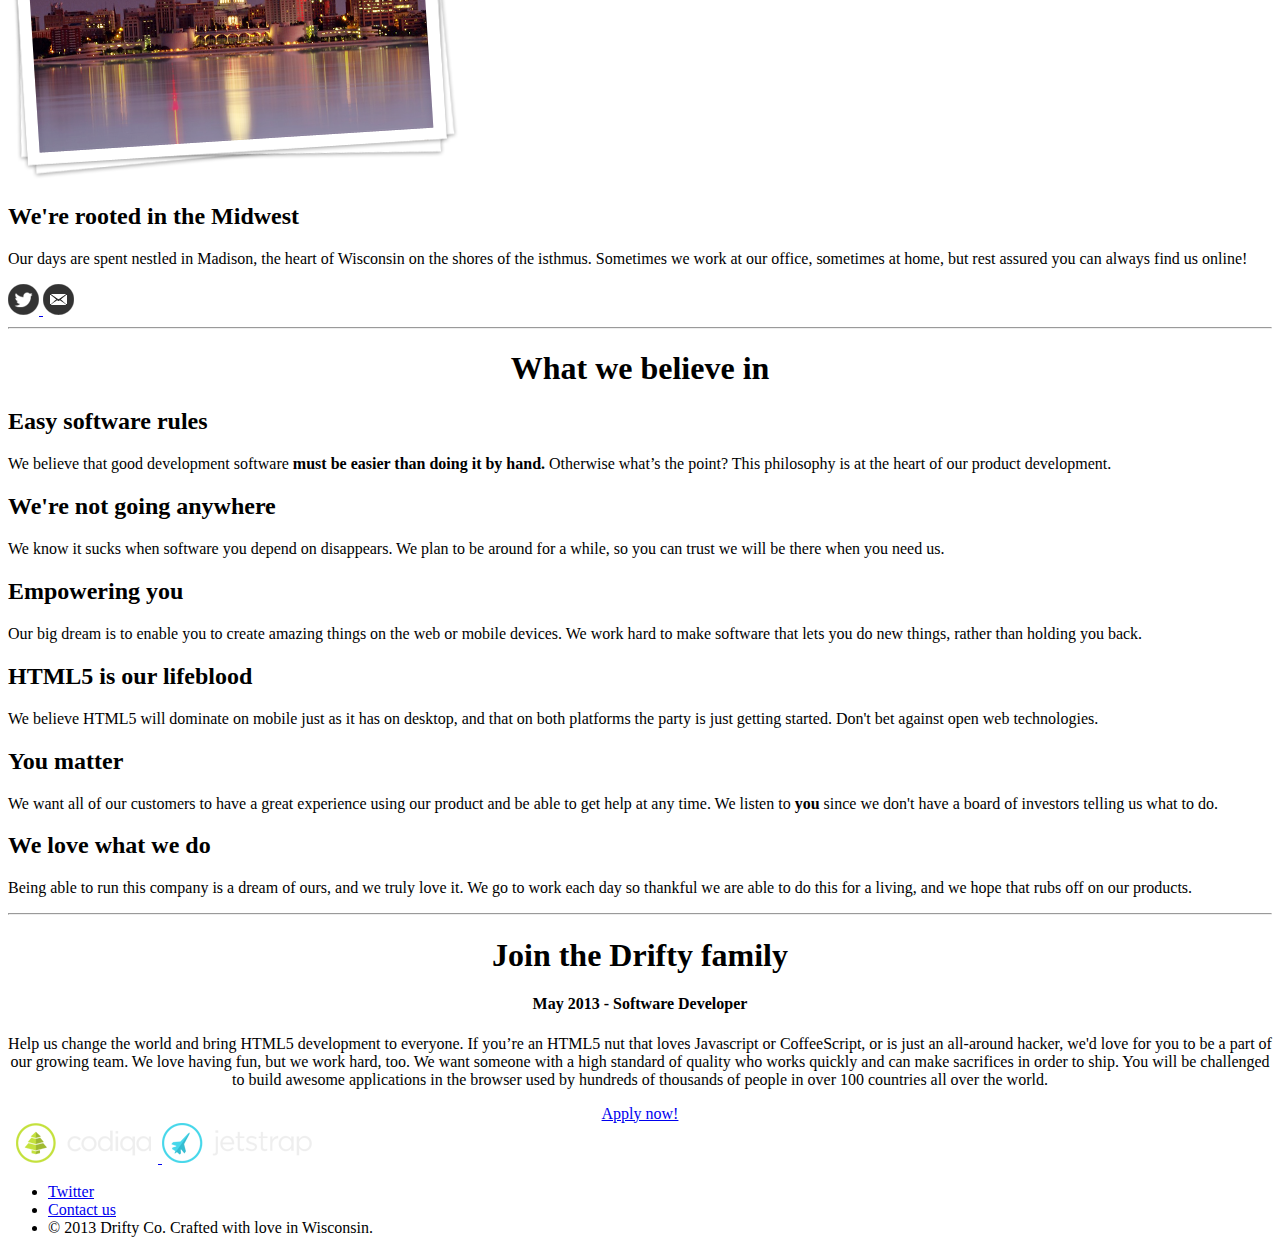
<file: templates/found/drifty-inspired/old-drifty-home-bootstrap2/oldrifty.html>
<!DOCTYPE html>
<!-- saved from url=(0069)http://web.archive.org/web/20130805070505/http://drifty.com/#products -->
<html lang="en">
  <head>
    <meta http-equiv="Content-Type" content="text/html; charset=UTF-8">

<style type="text/css"></style>
<link type="text/css" rel="stylesheet" href="./files/banner-styles.css">

    <meta charset="utf-8">
    <title>
      Drifty Co - Web dev tools people love.
    </title>
    <meta name="viewport" content="width=device-width, initial-scale=1.0">
    <meta name="description" content="Drifty builds awesome HTML5 mobile and web development tools such as Jetstrap for Twitter Bootstrap, and Codiqa for jQuery Mobile.">
    <meta name="keywords" content="html5 bootstrap twitter mobile jquerymobile jquery javascript css html css3 ecma rwd responsive jetstrap codiqa techstars madison wisconsin startup">
    <meta name="author" content="">
    
    <!-- Le styles -->
    <link href="http://drifty.com/assets/css/bootstrap.css" rel="stylesheet">
    <style>
      body { 
      padding-top: 84px; /* 60px to make the container go all the way
      to the bottom of the topbar */ }
    </style>
    <link href="http://drifty.com/assets/css/bootstrap-responsive.css" rel="stylesheet">
    <link href="http://drifty.com/assets/css/drifty.css" rel="stylesheet">
    <!-- Le HTML5 shim, for IE6-8 support of HTML5 elements -->
    <!--[if lt IE 9]>
      <script src="http://html5shim.googlecode.com/svn/trunk/html5.js">
      </script>
    <![endif]-->

    
</head>
  <body>



    <a name="home"></a>
    <div class="navbar navbar-fixed-top">
      <div class="navbar-inner">
        <div class="container">
          <a class="brand" href="drifty.com/#home">
          <img src="./images/logos/drifty_logo.png" alt="Drifty logo">
          </a>
          <ul class="nav">
            <li>
              <a href="./files/old-drifty.html">
                Products
              </a>
            </li>
            <li>
              <a href="http://drifty.com/#about">
                About us
              </a>
            </li>
            <li>
              <a href="http://drifty.com/#jobs">
                Jobs
              </a>
            </li>
            <li>
              <a href="http://blog.drifty.com/" target="_blank">
                  Blog
              </a>
            </li>
          </ul>
        </div>
      </div>
    </div>
    <div id="hero" class="hero-unit">
      <div class="container">
        <div>
          <h1>
            HTML5 dev tools people <img id="heart" alt="love" src="./files/love_heart.png" height="42" width="47">
          </h1>
          <p id="cta-text">
            Hi there! We’re Drifty. We are a passionate team of designers, developers and nerds. We <br>love building tools that make it easy to create in HTML5.
            <strong>We’ve got you covered.</strong>
          </p>
          <p id="cta-small-text">
            Hi! We're Drifty. We make easy and awesome HTML5 dev tools.
          </p>
        </div>
        <a id="btn-cta" href="./files/old-drifty.html">
          Check out our tools!
        </a>
      </div>
      <a name="products"></a>
    </div>

    <div class="container">
      <div>
        <h1 class="h1-heading" style="text-align: center;">
          We make web creation easy, fast, and downright fun
        </h1>
        <p class="p-sub-heading-text">
          Our tools are used around the world by designers, developers, and companies large and small to create, edit and deploy web and mobile applications in HTML5. Have an idea? Go build it!
        </p>
      </div>
      <div class="row">
        <div class="span6 product">
          <img src="./images/logos/codiqa_logo_main.png" style="width: 296px; height: 80px; margin-bottom: 25px;">
          <div class="text_info">
            <p style="text-align: center;">
              <strong>
                Develop stunning HTML5 mobile apps and websites.
              </strong>
              </p><p>
              Drag-and-drop HTML5 components, code editing and exporting, team
              collaboration, and cloud accessibility all in one.
            </p>
          </div>
        <a id="btn-main" href="http://codiqa.com/" target="_blank">
          Try it out
        </a>
        </div>
        <div class="span6 product">
          <img src="./images/logos/jetstrap_logo_main.png" style="width: 296px; height: 80px; margin-bottom: 25px;">
          <div class="text_info">
            <p style="text-align: center;">
              <strong>
                The premier Bootstrap interface builder for developers.
              </strong>
              </p><p>
              Rapid Twitter Bootstrap development. Bootstrap component library, HTML/CSS/JS editing and exporting.
            </p>
          </div>
          <a id="btn-main" href="http://jetstrap.com/" target="_blank">
          Try it out
        </a>
        </div>
      </div>

      <a name="about"></a>
      <hr>

        <div>
        <h1 class="h1-heading" style="text-align: center;">
          Meet the Drifty team
        </h1>
        <p class="p-sub-heading-text" style="text-align: center;">
          Drifty is a cloud based software company founded in 2012 by a close team
          of designers and developers, with a passion for building awesome tools
          that make it easier to create and develop for the
          web and mobile.
        </p>
      </div>
      <div id="people-list">
        <div class="row">
          <div class="span3 person">
            <img class="pics" src="./images/exec/ben_sperry.png">
            <div>
              <h2 style="text-align: center;">
                Ben Sperry
               <br>
                <div style="font-size: 14px; line-height: 1.6em;">
                  Co-founder and CEO
                </div>
              </h2>
              <p class="p-person-text">
                <a href="http://twitter.com/helloimben">
                  Twitter
                </a>
                or
                <a href="http://dribbble.com/helloimben">
                  Dribbble
                </a>
              </p>
            </div>
          </div>
          <div class="span3 person">
            <img class="pics" src="./images/exec/max_lynch.png">
            <div>
              <h2 style="text-align: center;">
                Max Lynch
                <br>
                <div style="font-size: 14px; line-height: 1.6em;">
                  Co-founder and CTO
                </div>
              </h2>
              <p class="p-person-text">
                <a href="http://twitter.com/maxlynch">
                  Twitter
                </a>
                or
                <a href="http://github.com/mlynch">
                  Github
                </a>
              </p>
            </div>
          </div>
          <div class="span3 person">
            <img class="pics" src="./images/exec/andrew_zoerb.png">
            <div>
              <h2 style="text-align: center;">
                Andrew Zoerb
               <br>
                <div style="font-size: 13px; line-height: 1.6em;">
                  Developer
                </div>
              </h2>
              <p class="p-person-text">
                <a href="http://twitter.com/AndrewZoerb">
                  Twitter
                </a>
              </p>
            </div>
          </div>
          <div class="span3 person">
            <img class="pics" src="./images/exec/chris_kiser.png">
            <div>
              <h2 style="text-align: center;">
                Chris Kiser
                <br>
                <div style="font-size: 13px; line-height: 1.6em;">
                  Support &amp; Product Manager
                </div>
              </h2>
              <p class="p-person-text">
              </p>
            </div>
          </div>
        </div>
        <div class="row">
          <div class="span3 person">
            <img class="pics" src="./images/exec/tim_lancina.png">
            <div>
              <h2 style="text-align: center;">
                Tim Lancina
                <br>
                <div style="font-size: 13px; line-height: 1.6em;">
                  Computer Science Savior
                </div>
              </h2>
              <p class="p-person-text">
              </p>
            </div>
          </div>
          <div class="span3 person">
            <img class="pics" src="./images/exec/ryan_zoerb.png">
            <div>
              <h2 style="text-align: center;">
                Ryan Zoerb
                <br>
                <div style="font-size: 13px; line-height: 1.6em;">
                  Developer
                </div>
              </h2>
              <p class="p-person-text">
              </p>
            </div>
          </div>
          <div class="span3 person">
            <img class="pics" src="./images/exec/brody_kidd.png">
            <div>
              <h2 style="text-align: center;">
                Brody Kidd
                <br>
                <div style="font-size: 13px; line-height: 1.6em;">
                  Sales &amp; Sails
                </div>
              </h2>
              <p class="p-person-text">
              </p>
            </div>
          </div>
          <div class="span3 person">
            <img class="pics" src="./images/exec/adam_bradley.png">
            <div>
              <h2 style="text-align: center;">
                Adam Bradley
                <br>
                <div style="font-size: 13px; line-height: 1.6em;">
                  Developer
                </div>
              </h2>
              <p class="p-person-text">
              </p>
            </div>
          </div>
        </div>
      </div>

      <div class="row">
        <div class="span1"></div>
        <div class="span5">
          <img id="madison-pic" src="./files/madphoto.png">
        </div>
        <div class="span6">
          <div>
            <h2 id="get-in-touch-heading">
             We're rooted in the Midwest
            </h2>
            <p id="get-in-touch-sub">
            Our days are spent nestled in Madison, the heart of Wisconsin on the shores of the isthmus. 
            Sometimes we work at our office, sometimes at home, but rest assured you can always find us online!
            </p>
          </div>
          <!--
          <a href="#">
            <img class="share-icon" src="assets/img/fb_icon.png">
          </a>
          -->
          <a href="http://twitter.com/driftyco">
            <img class="share-icon" src="./files/twitter_icon.png">
          </a>
          <a href="https://mail.google.com/mail/?view=cm&fs=1&tf=1&to=founders@drifty.com" target="_blank">
            <img class="share-icon" src="./files/email_icon.png">
          </a>
          
        </div>
      </div>

      <hr>

      <div>
        <h1 class="h1-heading" style="text-align: center;">
          What we believe in
        </h1>
      </div>
      <div class="row">
        <div class="span1"></div>
        <div class="span5">
          <div class="number number-1"></div>
          <div>
            <h2>
              Easy software rules
            </h2>
            <p class="belief-text">
              We believe that good development software <strong>must be easier than doing it by hand.</strong> 
              Otherwise what’s the point? This philosophy is at the heart of our 
              product development. 
            </p>
          </div>
        </div>
        <div class="span1"></div>
        <div class="span5">
          <div class="number number-4"></div>
          <div>
            <h2>
              We're not going anywhere
            </h2>
            <p class="belief-text">
              We know it sucks when software you depend on disappears. We plan to be around for
              a while, so you can trust we will be there when you need us.
            </p>
          </div>
        </div>
        <div class="span1"></div>
      </div>
      <div class="row belief">
        <div class="span1"></div>
        <div class="span5">
          <div class="number number-2"></div>
          <div>
            <h2>
              Empowering you
            </h2>
            <p class="belief-text">
              Our big dream is to enable you to create amazing things on the web
              or mobile devices. We work hard to make software that lets you do
              new things, rather than holding you back.
            </p>
          </div>
        </div>
        <div class="span1"></div>
        <div class="span5">
          <div class="number number-5"></div>
          <div>
            <h2>
              HTML5 is our lifeblood
            </h2>
            <p class="belief-text">
              We believe HTML5 will dominate on mobile just as it has on desktop,
              and that on both platforms the party is just getting started. Don't
              bet against open web technologies.
            </p>
          </div>
        </div>
      </div>
      <div class="row belief">
        <div class="span1"></div>
        <div class="span5">
          <div class="number number-3"></div>
          <div>
            <h2>
              You matter
            </h2>
            <p class="belief-text">
              We want all of our customers to have a great experience using our product and be able to get help at any time.
              We listen to <b>you</b> since we don't have a board of investors telling us what to do.
            </p>
          </div>
        </div>
        <div class="span1"></div>
        <div class="span5">
          <div class="number number-6"></div>
          <div>
            <h2>
              We love what we do
            </h2>
            <p class="belief-text">
              Being able to run this company is a dream of ours, and we truly love it. We go to work each day so thankful we are able to do this for a living, and we hope that rubs off on our products.
            </p>
          </div>
        </div>
        <a name="jobs"></a>
      </div>

      <hr>

      <div style="text-align: center">
        
          <h1 class="h1-heading">
          Join the Drifty family
          </h1>
          <h4>May 2013 - Software Developer</h4>
          <p class="normal-text">
          Help us change the world and bring HTML5 development to everyone. If you’re an HTML5 nut that loves Javascript or CoffeeScript, or is just an all-around hacker, we'd love for you to be a part of our growing team. We love having fun, but we work hard, too. We want someone with a high standard of quality who works quickly and can make sacrifices in order to ship. You will be challenged to build awesome applications in the browser used by hundreds of thousands of people in over 100 countries all over the world.
          </p>
          <a id="btn-main" href="mailto:max@drifty.com?subject=Drifty Job - Software Developer" target="_blank">
          Apply now!
          </a>
         
      </div>
    </div>

    <footer class="footer">
      <div class="container">
        <div id="footer-logo-area">
          <a href="http://codiqa.com/">
            <img class="footer-logo" src="./images/logos/codiqa_footer.png">
          </a>
          <a href="http://jetstrap.com/">
            <img class="footer-logo" src="./images/logos/jetstrap_footer.png">
          </a>
        </div>
        <ul>
          <li>
            <a href="http://twitter.com/DriftyCo">
              Twitter
            </a>
          </li>
          <!--
          <li>
            <a href="#">
              Facebook
            </a>
          </li>

          <li>
            <a href="#">
              Newsletter
            </a>
          </li>

          <li>
            <a href="http://blog.drifty.co">
              Blog
            </a>
          </li>
          -->
          
          <li>
            <a href="https://mail.google.com/mail/?view=cm&fs=1&tf=1&to=hi@drifty.com&su=Hello%20Drifty!" target="_blank">
              Contact us
            </a>
          </li>
          
          <li>
            © 2013 Drifty Co. Crafted with love in Wisconsin.
          </li>
        </ul>
      </div>
    </footer>

    <style>
      #hero {
       width:100%;
      }
    </style>
    
    <script src="./files/jquery.min.js"></script>
    <script src="./files/bootstrap.js">
    </script>
    
    <script>
      $(function() {
        $('a').click(function() {
          var h = $(this).attr('href');
          if(h.indexOf('#') == 0) {
            h = h.substring(1);
            if(h == 'home') {
              $('html, body').stop().animate({
                scrollTop: 0
              });
            } else {
              $('html, body').stop().animate({
                scrollTop: $('a[name="' + h + '"]').offset().top
              });
            }
            return false;
          }
          return true;
        });

        function shuffleArray( myArray ) {
          var i = myArray.length, j, temp;
          if ( i === 0 ) return false;
          while ( --i ) {
            j = Math.floor( Math.random() * ( i + 1 ) );
            temp = myArray[i];
            myArray[i] = myArray[j]; 
            myArray[j] = temp;
          }
        }

        var people = $('#people-list .person').toArray();
        shuffleArray(people)
        var firstSet = people.slice(0, 4);
        var secondSet = people.slice(4);
        $('#people-list > .row').empty()
        $('#people-list > .row:first').append(firstSet);
        $('#people-list > .row:eq(1)').append(secondSet);
      });
    </script>
    
  






<!--
     FILE ARCHIVED ON 7:05:05 Aug 5, 2013 AND RETRIEVED FROM THE
     INTERNET ARCHIVE ON 16:30:05 Mar 21, 2014.
     JAVASCRIPT APPENDED BY WAYBACK MACHINE, COPYRIGHT INTERNET ARCHIVE.

     ALL OTHER CONTENT MAY ALSO BE PROTECTED BY COPYRIGHT (17 U.S.C.
     SECTION 108(a)(3)).
-->
</body>
</html>
</file>
<file: stylesheets/styles.css>
@import url(https://fonts.googleapis.com/css?family=Lato:300italic,700italic,300,700);

body {
  padding:50px;
  font:14px/1.5 Lato, "Helvetica Neue", Helvetica, Arial, sans-serif;
  color:#777;
  font-weight:300;
}

h1, h2, h3, h4, h5, h6 {
  color:#222;
  margin:0 0 20px;
}

p, ul, ol, table, pre, dl {
  margin:0 0 20px;
}

h1, h2, h3 {
  line-height:1.1;
}

h1 {
  font-size:28px;
}

h2 {
  color:#393939;
}

h3, h4, h5, h6 {
  color:#494949;
}

a {
  color:#39c;
  font-weight:400;
  text-decoration:none;
}

a small {
  font-size:11px;
  color:#777;
  margin-top:-0.6em;
  display:block;
}

.wrapper {
  width:860px;
  margin:0 auto;
}

blockquote {
  border-left:1px solid #e5e5e5;
  margin:0;
  padding:0 0 0 20px;
  font-style:italic;
}

code, pre {
  font-family:Monaco, Bitstream Vera Sans Mono, Lucida Console, Terminal;
  color:#333;
  font-size:12px;
}

pre {
  padding:8px 15px;
  background: #f8f8f8;  
  border-radius:5px;
  border:1px solid #e5e5e5;
  overflow-x: auto;
}

table {
  width:100%;
  border-collapse:collapse;
}

th, td {
  text-align:left;
  padding:5px 10px;
  border-bottom:1px solid #e5e5e5;
}

dt {
  color:#444;
  font-weight:700;
}

th {
  color:#444;
}

img {
  max-width:100%;
}

header {
  width:270px;
  float:left;
  position:fixed;
}

header ul {
  list-style:none;
  height:40px;
  
  padding:0;
  
  background: #eee;
  background: -moz-linear-gradient(top, #f8f8f8 0%, #dddddd 100%);
  background: -webkit-gradient(linear, left top, left bottom, color-stop(0%,#f8f8f8), color-stop(100%,#dddddd));
  background: -webkit-linear-gradient(top, #f8f8f8 0%,#dddddd 100%);
  background: -o-linear-gradient(top, #f8f8f8 0%,#dddddd 100%);
  background: -ms-linear-gradient(top, #f8f8f8 0%,#dddddd 100%);
  background: linear-gradient(top, #f8f8f8 0%,#dddddd 100%);
  
  border-radius:5px;
  border:1px solid #d2d2d2;
  box-shadow:inset #fff 0 1px 0, inset rgba(0,0,0,0.03) 0 -1px 0;
  width:270px;
}

header li {
  width:89px;
  float:left;
  border-right:1px solid #d2d2d2;
  height:40px;
}

header ul a {
  line-height:1;
  font-size:11px;
  color:#999;
  display:block;
  text-align:center;
  padding-top:6px;
  height:40px;
}

strong {
  color:#222;
  font-weight:700;
}

header ul li + li {
  width:88px;
  border-left:1px solid #fff;
}

header ul li + li + li {
  border-right:none;
  width:89px;
}

header ul a strong {
  font-size:14px;
  display:block;
  color:#222;
}

section {
  width:500px;
  float:right;
  padding-bottom:50px;
}

small {
  font-size:11px;
}

hr {
  border:0;
  background:#e5e5e5;
  height:1px;
  margin:0 0 20px;
}

footer {
  width:270px;
  float:left;
  position:fixed;
  bottom:50px;
}

@media print, screen and (max-width: 960px) {
  
  div.wrapper {
    width:auto;
    margin:0;
  }
  
  header, section, footer {
    float:none;
    position:static;
    width:auto;
  }
  
  header {
    padding-right:320px;
  }
  
  section {
    border:1px solid #e5e5e5;
    border-width:1px 0;
    padding:20px 0;
    margin:0 0 20px;
  }
  
  header a small {
    display:inline;
  }
  
  header ul {
    position:absolute;
    right:50px;
    top:52px;
  }
}

@media print, screen and (max-width: 720px) {
  body {
    word-wrap:break-word;
  }
  
  header {
    padding:0;
  }
  
  header ul, header p.view {
    position:static;
  }
  
  pre, code {
    word-wrap:normal;
  }
}

@media print, screen and (max-width: 480px) {
  body {
    padding:15px;
  }
  
  header ul {
    display:none;
  }
}

@media print {
  body {
    padding:0.4in;
    font-size:12pt;
    color:#444;
  }
}
</file>
<file: stylesheets/pygment_trac.css>
.highlight  { background: #ffffff; }
.highlight .c { color: #999988; font-style: italic } /* Comment */
.highlight .err { color: #a61717; background-color: #e3d2d2 } /* Error */
.highlight .k { font-weight: bold } /* Keyword */
.highlight .o { font-weight: bold } /* Operator */
.highlight .cm { color: #999988; font-style: italic } /* Comment.Multiline */
.highlight .cp { color: #999999; font-weight: bold } /* Comment.Preproc */
.highlight .c1 { color: #999988; font-style: italic } /* Comment.Single */
.highlight .cs { color: #999999; font-weight: bold; font-style: italic } /* Comment.Special */
.highlight .gd { color: #000000; background-color: #ffdddd } /* Generic.Deleted */
.highlight .gd .x { color: #000000; background-color: #ffaaaa } /* Generic.Deleted.Specific */
.highlight .ge { font-style: italic } /* Generic.Emph */
.highlight .gr { color: #aa0000 } /* Generic.Error */
.highlight .gh { color: #999999 } /* Generic.Heading */
.highlight .gi { color: #000000; background-color: #ddffdd } /* Generic.Inserted */
.highlight .gi .x { color: #000000; background-color: #aaffaa } /* Generic.Inserted.Specific */
.highlight .go { color: #888888 } /* Generic.Output */
.highlight .gp { color: #555555 } /* Generic.Prompt */
.highlight .gs { font-weight: bold } /* Generic.Strong */
.highlight .gu { color: #800080; font-weight: bold; } /* Generic.Subheading */
.highlight .gt { color: #aa0000 } /* Generic.Traceback */
.highlight .kc { font-weight: bold } /* Keyword.Constant */
.highlight .kd { font-weight: bold } /* Keyword.Declaration */
.highlight .kn { font-weight: bold } /* Keyword.Namespace */
.highlight .kp { font-weight: bold } /* Keyword.Pseudo */
.highlight .kr { font-weight: bold } /* Keyword.Reserved */
.highlight .kt { color: #445588; font-weight: bold } /* Keyword.Type */
.highlight .m { color: #009999 } /* Literal.Number */
.highlight .s { color: #d14 } /* Literal.String */
.highlight .na { color: #008080 } /* Name.Attribute */
.highlight .nb { color: #0086B3 } /* Name.Builtin */
.highlight .nc { color: #445588; font-weight: bold } /* Name.Class */
.highlight .no { color: #008080 } /* Name.Constant */
.highlight .ni { color: #800080 } /* Name.Entity */
.highlight .ne { color: #990000; font-weight: bold } /* Name.Exception */
.highlight .nf { color: #990000; font-weight: bold } /* Name.Function */
.highlight .nn { color: #555555 } /* Name.Namespace */
.highlight .nt { color: #000080 } /* Name.Tag */
.highlight .nv { color: #008080 } /* Name.Variable */
.highlight .ow { font-weight: bold } /* Operator.Word */
.highlight .w { color: #bbbbbb } /* Text.Whitespace */
.highlight .mf { color: #009999 } /* Literal.Number.Float */
.highlight .mh { color: #009999 } /* Literal.Number.Hex */
.highlight .mi { color: #009999 } /* Literal.Number.Integer */
.highlight .mo { color: #009999 } /* Literal.Number.Oct */
.highlight .sb { color: #d14 } /* Literal.String.Backtick */
.highlight .sc { color: #d14 } /* Literal.String.Char */
.highlight .sd { color: #d14 } /* Literal.String.Doc */
.highlight .s2 { color: #d14 } /* Literal.String.Double */
.highlight .se { color: #d14 } /* Literal.String.Escape */
.highlight .sh { color: #d14 } /* Literal.String.Heredoc */
.highlight .si { color: #d14 } /* Literal.String.Interpol */
.highlight .sx { color: #d14 } /* Literal.String.Other */
.highlight .sr { color: #009926 } /* Literal.String.Regex */
.highlight .s1 { color: #d14 } /* Literal.String.Single */
.highlight .ss { color: #990073 } /* Literal.String.Symbol */
.highlight .bp { color: #999999 } /* Name.Builtin.Pseudo */
.highlight .vc { color: #008080 } /* Name.Variable.Class */
.highlight .vg { color: #008080 } /* Name.Variable.Global */
.highlight .vi { color: #008080 } /* Name.Variable.Instance */
.highlight .il { color: #009999 } /* Literal.Number.Integer.Long */

.type-csharp .highlight .k { color: #0000FF }
.type-csharp .highlight .kt { color: #0000FF }
.type-csharp .highlight .nf { color: #000000; font-weight: normal }
.type-csharp .highlight .nc { color: #2B91AF }
.type-csharp .highlight .nn { color: #000000 }
.type-csharp .highlight .s { color: #A31515 }
.type-csharp .highlight .sc { color: #A31515 }
</file>
<file: common-codes/demo-files/demo.css>
body {
	padding: 0;
	margin: 0;
	font-family: sans-serif;
	font-size: 1em;
	line-height: 1.5;
	color: #555;
	background: #fff;
}
h1 {
	font-size: 1.5em;
	font-weight: normal;
}
small {
	font-size: .66666667em;
}
a {
	color: #e74c3c;
	text-decoration: none;
}
a:hover, a:focus {
	box-shadow: 0 1px #e74c3c;
}
.bshadow0, input {
	box-shadow: inset 0 -2px #e7e7e7;
}
input:hover {
	box-shadow: inset 0 -2px #ccc;
}
input, fieldset {
	font-size: 1em;
	margin: 0;
	padding: 0;
	border: 0;
}
input {
	color: inherit;
	line-height: 1.5;
	height: 1.5em;
	padding: .25em 0;
}
input:focus {
	outline: none;
	box-shadow: inset 0 -2px #449fdb;
}
.glyph {
	font-size: 16px;
	width: 15em;
	padding-bottom: 1em;
	margin-right: 4em;
	margin-bottom: 1em;
	float: left;
	overflow: hidden;
}
.liga {
	width: 80%;
	width: calc(100% - 2.5em);
}
.talign-right {
	text-align: right;
}
.talign-center {
	text-align: center;
}
.bgc1 {
	background: #f1f1f1;
}
.fgc1 {
	color: #999;
}
.fgc0 {
	color: #000;
}
p {
	margin-top: 1em;
	margin-bottom: 1em;
}
.mvm {
	margin-top: .75em;
	margin-bottom: .75em;
}
.mtn {
	margin-top: 0;
}
.mtl, .mal {
	margin-top: 1.5em;
}
.mbl, .mal {
	margin-bottom: 1.5em;
}
.mal, .mhl {
	margin-left: 1.5em;
	margin-right: 1.5em;
}
.mhmm {
	margin-left: 1em;
	margin-right: 1em;
}
.mls {
	margin-left: .25em;
}
.ptl {
	padding-top: 1.5em;
}
.pbs, .pvs {
	padding-bottom: .25em;
}
.pvs, .pts {
	padding-top: .25em;
}
.unit {
	float: left;
}
.unitRight {
	float: right;
}
.size1of2 {
	width: 50%;
}
.size1of1 {
	width: 100%;
}
.clearfix:before, .clearfix:after {
	content: " ";
	display: table;
}
.clearfix:after {
	clear: both;
}
.hidden-true {
	display: none;
}
.textbox0 {
	width: 3em;
	background: #f1f1f1;
	padding: .25em .5em;
	line-height: 1.5;
	height: 1.5em;
}
#testDrive {
	display: block;
	padding-top: 24px;
	line-height: 1.5;
}
.fs0 {
	font-size: 16px;
}
.fs1 {
	font-size: 32px;
}
</file>
<file: common-codes/style.css>
@font-face {
	font-family: 'common-codes';
	src: url('fonts/common-codes.eot');
}
@font-face {
	font-family: 'common-codes';
	src: url([data-uri]) format('truetype'),
		 url([data-uri]) format('woff');
	font-weight: normal;
	font-style: normal;
}

i {
	font-family: 'common-codes';
	speak: none;
	font-style: normal;
	font-weight: normal;
	font-variant: normal;
	text-transform: none;
	line-height: 1;

	/* Better Font Rendering =========== */
	-webkit-font-smoothing: antialiased;
	-moz-osx-font-smoothing: grayscale;
}

.i-pigpen-a:before {
	content: "\41";
}

.i-pigpen-b:before {
	content: "\42";
}

.i-pigpen-c:before {
	content: "\43";
}

.i-pigpen-d:before {
	content: "\44";
}

.i-pigpen-e:before {
	content: "\45";
}

.i-pigpen-f:before {
	content: "\46";
}

.i-pigpen-g:before {
	content: "\47";
}

.i-pigpen-h:before {
	content: "\48";
}

.i-pigpen-i:before {
	content: "\49";
}

.i-pigpen-j:before {
	content: "\4a";
}

.i-pigpen-k:before {
	content: "\4b";
}

.i-pigpen-l:before {
	content: "\4c";
}

.i-pigpen-m:before {
	content: "\4d";
}

.i-pigpen-n:before {
	content: "\4e";
}

.i-pigpen-o:before {
	content: "\4f";
}

.i-pigpen-p:before {
	content: "\50";
}

.i-pigpen-q:before {
	content: "\51";
}

.i-pigpen-r:before {
	content: "\52";
}

.i-pigpen-s:before {
	content: "\53";
}

.i-pigpen-t:before {
	content: "\54";
}

.i-pigpen-u:before {
	content: "\55";
}

.i-pigpen-v:before {
	content: "\56";
}

.i-pigpen-w:before {
	content: "\57";
}

.i-pigpen-x:before {
	content: "\58";
}

.i-pigpen-y:before {
	content: "\59";
}

.i-pigpen-z:before {
	content: "\5a";
}

.i-braille_a:before {
	content: "\61";
}

.i-braille_b:before {
	content: "\62";
}

.i-braille_c:before {
	content: "\63";
}

.i-braille_d:before {
	content: "\64";
}

.i-braille_e:before {
	content: "\65";
}

.i-braille_f:before {
	content: "\66";
}

.i-braille_g:before {
	content: "\67";
}

.i-braille_h:before {
	content: "\68";
}

.i-braille_i:before {
	content: "\69";
}

.i-braille_j:before {
	content: "\6a";
}

.i-braille_k:before {
	content: "\6b";
}

.i-braille_l:before {
	content: "\6c";
}

.i-braille_m:before {
	content: "\6d";
}

.i-braille_n:before {
	content: "\6e";
}

.i-braille_o:before {
	content: "\6f";
}

.i-braille_p:before {
	content: "\70";
}

.i-braille_q:before {
	content: "\71";
}

.i-braille_r:before {
	content: "\72";
}

.i-braille_s:before {
	content: "\73";
}

.i-braille_t:before {
	content: "\74";
}

.i-braille_u:before {
	content: "\75";
}

.i-braille_v:before {
	content: "\76";
}

.i-braille_w:before {
	content: "\77";
}

.i-braille_x:before {
	content: "\78";
}

.i-braille_y:before {
	content: "\79";
}

.i-braille_z:before {
	content: "\7a";
}
</file>
<file: common-codes/ie7/ie7.css>
.i-pigpen-a {
	*zoom: expression(this.runtimeStyle['zoom'] = '1', this.innerHTML = '&#x41;');
}
.i-pigpen-b {
	*zoom: expression(this.runtimeStyle['zoom'] = '1', this.innerHTML = '&#x42;');
}
.i-pigpen-c {
	*zoom: expression(this.runtimeStyle['zoom'] = '1', this.innerHTML = '&#x43;');
}
.i-pigpen-d {
	*zoom: expression(this.runtimeStyle['zoom'] = '1', this.innerHTML = '&#x44;');
}
.i-pigpen-e {
	*zoom: expression(this.runtimeStyle['zoom'] = '1', this.innerHTML = '&#x45;');
}
.i-pigpen-f {
	*zoom: expression(this.runtimeStyle['zoom'] = '1', this.innerHTML = '&#x46;');
}
.i-pigpen-g {
	*zoom: expression(this.runtimeStyle['zoom'] = '1', this.innerHTML = '&#x47;');
}
.i-pigpen-h {
	*zoom: expression(this.runtimeStyle['zoom'] = '1', this.innerHTML = '&#x48;');
}
.i-pigpen-i {
	*zoom: expression(this.runtimeStyle['zoom'] = '1', this.innerHTML = '&#x49;');
}
.i-pigpen-j {
	*zoom: expression(this.runtimeStyle['zoom'] = '1', this.innerHTML = '&#x4a;');
}
.i-pigpen-k {
	*zoom: expression(this.runtimeStyle['zoom'] = '1', this.innerHTML = '&#x4b;');
}
.i-pigpen-l {
	*zoom: expression(this.runtimeStyle['zoom'] = '1', this.innerHTML = '&#x4c;');
}
.i-pigpen-m {
	*zoom: expression(this.runtimeStyle['zoom'] = '1', this.innerHTML = '&#x4d;');
}
.i-pigpen-n {
	*zoom: expression(this.runtimeStyle['zoom'] = '1', this.innerHTML = '&#x4e;');
}
.i-pigpen-o {
	*zoom: expression(this.runtimeStyle['zoom'] = '1', this.innerHTML = '&#x4f;');
}
.i-pigpen-p {
	*zoom: expression(this.runtimeStyle['zoom'] = '1', this.innerHTML = '&#x50;');
}
.i-pigpen-q {
	*zoom: expression(this.runtimeStyle['zoom'] = '1', this.innerHTML = '&#x51;');
}
.i-pigpen-r {
	*zoom: expression(this.runtimeStyle['zoom'] = '1', this.innerHTML = '&#x52;');
}
.i-pigpen-s {
	*zoom: expression(this.runtimeStyle['zoom'] = '1', this.innerHTML = '&#x53;');
}
.i-pigpen-t {
	*zoom: expression(this.runtimeStyle['zoom'] = '1', this.innerHTML = '&#x54;');
}
.i-pigpen-u {
	*zoom: expression(this.runtimeStyle['zoom'] = '1', this.innerHTML = '&#x55;');
}
.i-pigpen-v {
	*zoom: expression(this.runtimeStyle['zoom'] = '1', this.innerHTML = '&#x56;');
}
.i-pigpen-w {
	*zoom: expression(this.runtimeStyle['zoom'] = '1', this.innerHTML = '&#x57;');
}
.i-pigpen-x {
	*zoom: expression(this.runtimeStyle['zoom'] = '1', this.innerHTML = '&#x58;');
}
.i-pigpen-y {
	*zoom: expression(this.runtimeStyle['zoom'] = '1', this.innerHTML = '&#x59;');
}
.i-pigpen-z {
	*zoom: expression(this.runtimeStyle['zoom'] = '1', this.innerHTML = '&#x5a;');
}
.i-braille_a {
	*zoom: expression(this.runtimeStyle['zoom'] = '1', this.innerHTML = '&#x61;');
}
.i-braille_b {
	*zoom: expression(this.runtimeStyle['zoom'] = '1', this.innerHTML = '&#x62;');
}
.i-braille_c {
	*zoom: expression(this.runtimeStyle['zoom'] = '1', this.innerHTML = '&#x63;');
}
.i-braille_d {
	*zoom: expression(this.runtimeStyle['zoom'] = '1', this.innerHTML = '&#x64;');
}
.i-braille_e {
	*zoom: expression(this.runtimeStyle['zoom'] = '1', this.innerHTML = '&#x65;');
}
.i-braille_f {
	*zoom: expression(this.runtimeStyle['zoom'] = '1', this.innerHTML = '&#x66;');
}
.i-braille_g {
	*zoom: expression(this.runtimeStyle['zoom'] = '1', this.innerHTML = '&#x67;');
}
.i-braille_h {
	*zoom: expression(this.runtimeStyle['zoom'] = '1', this.innerHTML = '&#x68;');
}
.i-braille_i {
	*zoom: expression(this.runtimeStyle['zoom'] = '1', this.innerHTML = '&#x69;');
}
.i-braille_j {
	*zoom: expression(this.runtimeStyle['zoom'] = '1', this.innerHTML = '&#x6a;');
}
.i-braille_k {
	*zoom: expression(this.runtimeStyle['zoom'] = '1', this.innerHTML = '&#x6b;');
}
.i-braille_l {
	*zoom: expression(this.runtimeStyle['zoom'] = '1', this.innerHTML = '&#x6c;');
}
.i-braille_m {
	*zoom: expression(this.runtimeStyle['zoom'] = '1', this.innerHTML = '&#x6d;');
}
.i-braille_n {
	*zoom: expression(this.runtimeStyle['zoom'] = '1', this.innerHTML = '&#x6e;');
}
.i-braille_o {
	*zoom: expression(this.runtimeStyle['zoom'] = '1', this.innerHTML = '&#x6f;');
}
.i-braille_p {
	*zoom: expression(this.runtimeStyle['zoom'] = '1', this.innerHTML = '&#x70;');
}
.i-braille_q {
	*zoom: expression(this.runtimeStyle['zoom'] = '1', this.innerHTML = '&#x71;');
}
.i-braille_r {
	*zoom: expression(this.runtimeStyle['zoom'] = '1', this.innerHTML = '&#x72;');
}
.i-braille_s {
	*zoom: expression(this.runtimeStyle['zoom'] = '1', this.innerHTML = '&#x73;');
}
.i-braille_t {
	*zoom: expression(this.runtimeStyle['zoom'] = '1', this.innerHTML = '&#x74;');
}
.i-braille_u {
	*zoom: expression(this.runtimeStyle['zoom'] = '1', this.innerHTML = '&#x75;');
}
.i-braille_v {
	*zoom: expression(this.runtimeStyle['zoom'] = '1', this.innerHTML = '&#x76;');
}
.i-braille_w {
	*zoom: expression(this.runtimeStyle['zoom'] = '1', this.innerHTML = '&#x77;');
}
.i-braille_x {
	*zoom: expression(this.runtimeStyle['zoom'] = '1', this.innerHTML = '&#x78;');
}
.i-braille_y {
	*zoom: expression(this.runtimeStyle['zoom'] = '1', this.innerHTML = '&#x79;');
}
.i-braille_z {
	*zoom: expression(this.runtimeStyle['zoom'] = '1', this.innerHTML = '&#x7a;');
}
</file>
<file: full-fb-interview-calendar/style.css>
body {
  font: 12px / 1.3em "Lucida Grande", "Calibri", "Helvetica Neue", Verdana, Arial,sans-serif;
  margin: 0;
  padding: 0;
  background: #fff;
}

.content-wrapper {
    width: 800px; /* calc(#time-labels.width + #event-container.width); */
    padding: 10px 0;
    margin: 20px auto;
    overflow: hidden; 
}

/* -------------------------------------------------- */
  
#time-labels {
    margin: -15px 10px 0 0;
    position: relative;
    float: left;
    width: 75px; 
    color: #A7A7A7;
    font-size: 10pt;
    text-align: right;
}
.tick {
    height: 30px;
    line-height: 30px;
}
.major {
    font-size: 14px;
    color: #686868;
    font-weight: bold;
}
.ampm {
    padding-left: 2px;
    color: #a6a6a6;
    font-variant: small-caps;
    font-weight: normal;
}
.minor {
    font-size: 9px;
    color: #bcbcbc;
    font-weight: bold;
}
.minor .ampm { display: none; }

/* -------------------------------------------------- */

#event-container {
    height: 720px;
    width: 620px; 
    padding: 0 10px;
    background-color: #efefef;
    border-left: 1px solid #D6D6D6;
    position: relative;
    float: left; 
}

#event-container:after {
    content: "";
    display: table;
    clear: both;
}

.event {
    padding: 5px 10px;  
    border:1px solid #D6D6D6;
    border-left: 5px solid #4B6EA9; 
    background-color: #fff;
    width: 100%;
    overflow: hidden;
    display: inline-block;

    /*position: relative;
    float: left;*/
    
    position: absolute;
}

#event-container, .event {
    -moz-box-sizing: border-box;
    -webkit-box-sizing: border-box;
    box-sizing: border-box;
}


/* Opted for using left border formatting instead
.event:before {
    content: " ";
    position: absolute;
    display: block;
    width: 5px;
    height: 100%;
    top: 0;
    left: 0;
    bottom: 0;
    background: #4B6EA9;
}*/

.eventTitle {
    color: #4b6ea9;
    font-size: 12px;
    margin: 0;
}
.eventLocation {
    color: #797979;
    font-size: 10px;
    font-weight: normal;
    margin: 0;  
}


/* -------------------------------------------------- */

/*
Default calendar event accent color = "facebook blue" = #3b5998 or 4B6EA9 
(if no calendar provided)

Otherwise, overrides accent color with calendar-specific colors
using color names rather than hex/rgb
(generally better practice, more hue options)
for quick reference, and because this is an additional/optional feature

Coloring whole border one color (vs 3 grey sides) also looks nice,
but abiding by reqs from screenshot
*/
.default { border-left-color: #4b6ea9 ;}
.default .eventTitle { color: #4b6ea9 ;}


.calendar1 { border-left-color: royalblue; }
.calendar1 .eventTitle {color: royalblue;}

.calendar2 { border-left-color: hotpink; }
.calendar2 .eventTitle {color: hotpink;}

.calendar3 {border-left-color: darkturquoise; }
.calendar3 .eventTitle {color: darkturquoise;}
</file>
<file: templates/found/drifty-inspired/old-drifty-home-bootstrap2/files/banner-styles.css>
.__wb_overlay {
    filter:alpha(opacity=60); /* IE */
    opacity: 0.6; /* Safari, Opera */
    -moz-opacity:0.6; /* FireFox */  
    opacity: 0.6;
    
    background-color: #000;
    position: fixed;
    width:100%;
    height:100%;
    top: 0px;
    left: 0px;
    padding: 0px !important;
    border: 0px !important;
    margin: 0px !important;
    border-radius: 0px !important;
    z-index: 2147483643 !important;
  }
  
  #__wb_record_overlay_div {
    cursor: wait !important;
  }
  


  .__wb_record_content {
    opacity: 1.0;
    position: fixed;
    top: 50%;
    left: 50%;
    margin: 0px !important;
    padding: 0px !important;

    background-color: #ffffff !important;
    border-radius: 8px;
    z-index: 2147483644 !important;
    box-shadow: 0 0 30px 5px #000;
    -moz-box-shadow: 0 0 30px 5px #000;    
    -webkit-box-shadow: 0 0 30px 5px #000;  
  }
    
  #__wb_record_content_loader {
    cursor: wait !important;
    padding-top: 30px !important;    
    margin-left: -287px !important;
    margin-top: -177px !important;    
    width: 574px !important;
    height: 355px !important;  
  }
  
  #__wb_record_content_done {
    margin-left: -427px !important;
    margin-top: -177px !important;      
    width: 855px !important;
    height: 355px !important;  
  }
  
  .__wb_record_content > * {
    margin: auto !important;
    display: block !important;

    text-align: center !important;
    font-family: "Open Sans", "Helvetica Neue", Helvetica, Arial, sans-serif !important;
  }
  
  .__wb_record_content > wb_h1 {
    font-size: 36px !important;
    color: #222 !important;
    margin: 0px 0px 0px 0px !important;
    padding: 0px !important;
    line-height: 2em;
    font-weight: normal !important;
    width: auto !important;
    height: auto !important;    
  }   
  
  .__wb_record_content > wb_p {
    font-size: 17px !important;
    color: #222 !important;    
    margin: 8px 0px 8px 0px !important;
    padding: 0px !important;
    line-height: 2em;
  }  
  
  .__wb_record_content > #_wb_logo  {
    margin-bottom: 10px !important;
  }
  
  .__wb_record_content > #_wb_spinner {
    margin-top: 30px !important;
    margin-bottom: 30px !important;    
  }
  
  .__wb_record_content > #_wb_curr_url {
    text-decoration: underline !important;
    font-weight: bold !important;
  }
  
  #__wb_record_content_done > #__wb_link {
    font-size: 20px !important;
    border: 1px !important;
    border-color: #aaa !important;
    border-style: solid !important;
    padding: 3px !important;
    text-align: center !important;
    width: 80% !important;
    height: auto !important;
  }
 
  #__wb_record_content_done > #__wb_link:focus {
    outline: 0px !important;
    border-color: #428bca !important;
  }
  
  /* DONATE */
  
  #__wb_record_content_done > #__wb_donate_close {
    font-size: 18px !important;
    width: auto !important;
    float: right;
    display: inline-block;
    margin: 0px !important;
    padding: 8px 8px 0px 0px !important;   
  }
  
  #__wb_donate_close > #__wb_record_done_close {
    cursor: pointer !important;
    display: inline-block;
    vertical-align: bottom !important;
  }
  
  #__wb_record_content_done > #__wb_donate_close a {
    color: #428bca !important;
  } 
  
  #__wb_record_content_done > #__wb_donate_close a:link {
    color: #428bca !important;
    text-decoration: none !important;
    margin-right: 16px !important;
  }
  
  #__wb_record_content_done > #__wb_donate_close a:visited {
    color: #428bca !important;
  } 
  
  #__wb_record_content_done > #__wb_donate_close a:hover {
    color: #00B1F7 !important;
  }

/* All WB Banner Divs */
  .__wb_banner_div {
    padding: 0px !important;
    margin: 0px !important;
    width: inherit !important;
    border-radius: 0px !important;
    z-index: 2147483640 !important;
  }
  
  /* Spinner */
#__wb_spinningSquaresG{        
  position: relative;
  width: 240px;
  height: 20px;
  
 
  padding: 0px !important;
  margin: 30px 0px 30px 160px !important;
  border: 0px !important;
  border-radius: 0px !important;
}

.__wb_spinningSquaresG {
   
      
  margin: 0px !important;
  padding: 0px !important;
  border: 0px !important;
  border-radius: 0px !important;
    
position:absolute;
top:0;
background-color:#000000;
width:22px;
height:22px;
-moz-animation-name:bounce_spinningSquaresG;
-moz-animation-duration:1.9s;
-moz-animation-iteration-count:infinite;
-moz-animation-direction:linear;
-moz-transform:scale(.3);
-webkit-animation-name:bounce_spinningSquaresG;
-webkit-animation-duration:1.9s;
-webkit-animation-iteration-count:infinite;
-webkit-animation-direction:linear;
-webkit-transform:scale(.3);
-ms-animation-name:bounce_spinningSquaresG;
-ms-animation-duration:1.9s;
-ms-animation-iteration-count:infinite;
-ms-animation-direction:linear;
-ms-transform:scale(.3);
-o-animation-name:bounce_spinningSquaresG;
-o-animation-duration:1.9s;
-o-animation-iteration-count:infinite;
-o-animation-direction:linear;
-o-transform:scale(.3);
animation-name:bounce_spinningSquaresG;
animation-duration:1.9s;
animation-iteration-count:infinite;
animation-direction:linear;
transform:scale(.3);
}

#__wb_spinningSquaresG_1{
left:0;
-moz-animation-delay:0.76s;
-webkit-animation-delay:0.76s;
-ms-animation-delay:0.76s;
-o-animation-delay:0.76s;
animation-delay:0.76s;
}

#__wb_spinningSquaresG_2{
left:30px;
-moz-animation-delay:0.95s;
-webkit-animation-delay:0.95s;
-ms-animation-delay:0.95s;
-o-animation-delay:0.95s;
animation-delay:0.95s;
}

#__wb_spinningSquaresG_3{
left:60px;
-moz-animation-delay:1.14s;
-webkit-animation-delay:1.14s;
-ms-animation-delay:1.14s;
-o-animation-delay:1.14s;
animation-delay:1.14s;
}

#__wb_spinningSquaresG_4{
left:90px;
-moz-animation-delay:1.33s;
-webkit-animation-delay:1.33s;
-ms-animation-delay:1.33s;
-o-animation-delay:1.33s;
animation-delay:1.33s;
}

#__wb_spinningSquaresG_5{
left:120px;
-moz-animation-delay:1.52s;
-webkit-animation-delay:1.52s;
-ms-animation-delay:1.52s;
-o-animation-delay:1.52s;
animation-delay:1.52s;
}

#__wb_spinningSquaresG_6{
left:150px;
-moz-animation-delay:1.71s;
-webkit-animation-delay:1.71s;
-ms-animation-delay:1.71s;
-o-animation-delay:1.71s;
animation-delay:1.71s;
}

#__wb_spinningSquaresG_7{
left:180px;
-moz-animation-delay:1.9s;
-webkit-animation-delay:1.9s;
-ms-animation-delay:1.9s;
-o-animation-delay:1.9s;
animation-delay:1.9s;
}

#__wb_spinningSquaresG_8{
left:210px;
-moz-animation-delay:2.09s;
-webkit-animation-delay:2.09s;
-ms-animation-delay:2.09s;
-o-animation-delay:2.09s;
animation-delay:2.09s;
}

@-moz-keyframes bounce_spinningSquaresG{
0%{
-moz-transform:scale(1);
background-color:#000000;
}

100%{
-moz-transform:scale(.3) rotate(90deg);
background-color:#FFFFFF;
}

}

@-webkit-keyframes bounce_spinningSquaresG{
0%{
-webkit-transform:scale(1);
background-color:#000000;
}

100%{
-webkit-transform:scale(.3) rotate(90deg);
background-color:#FFFFFF;
}

}

@-ms-keyframes bounce_spinningSquaresG{
0%{
-ms-transform:scale(1);
background-color:#000000;
}

100%{
-ms-transform:scale(.3) rotate(90deg);
background-color:#FFFFFF;
}

}

@-o-keyframes bounce_spinningSquaresG{
0%{
-o-transform:scale(1);
background-color:#000000;
}

100%{
-o-transform:scale(.3) rotate(90deg);
background-color:#FFFFFF;
}

}

@keyframes bounce_spinningSquaresG{
0%{
transform:scale(1);
background-color:#000000;
}

100%{
transform:scale(.3) rotate(90deg);
background-color:#FFFFFF;
}

}
</file>
